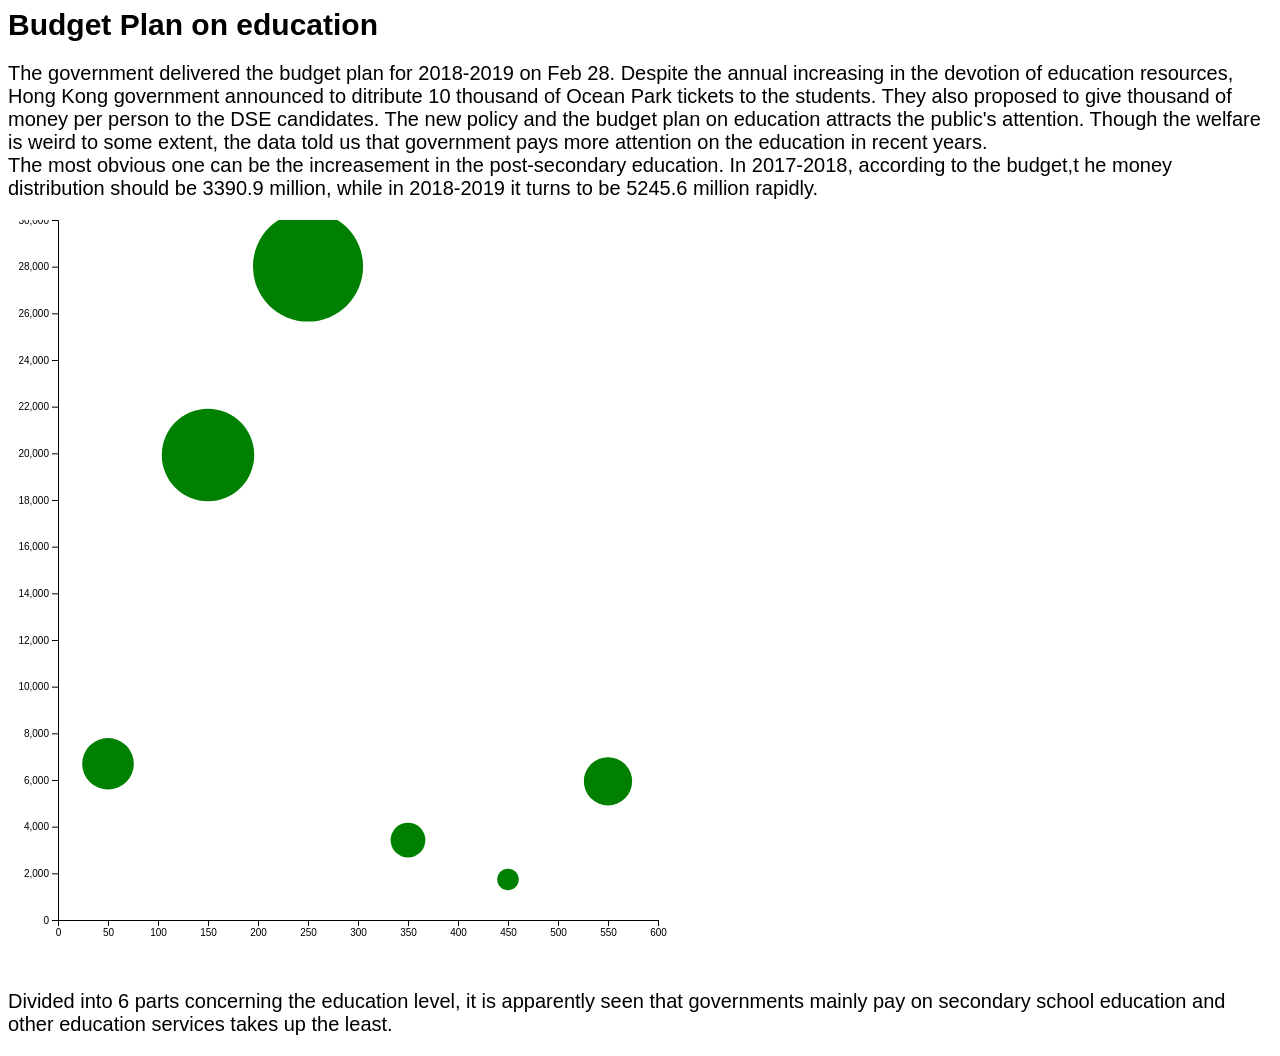
<file: homework7/index.html>
<script src="https://d3js.org/d3.v3.js"></script>
<!-- <script src="d3v4.js"></script> -->
<script src="https://d3js.org/d3-array.v1.min.js"></script>
<script src="https://d3js.org/d3-collection.v1.min.js"></script>
<script src="https://d3js.org/d3-color.v1.min.js"></script>
<script src="https://d3js.org/d3-format.v1.min.js"></script>
<script src="https://d3js.org/d3-interpolate.v1.min.js"></script>
<script src="https://d3js.org/d3-time.v1.min.js"></script>
<script src="https://d3js.org/d3-time-format.v2.min.js"></script>
<script src="https://d3js.org/d3-scale.v2.min.js"></script>

<!-- <script src="//cdnjs.cloudflare.com/ajax/libs/d3/3.5.6/d3.min.js"></script> -->

<!-- <script src="//labratrevenge.com/d3-tip/javascripts/d3.tip.v0.6.3.js"></script> -->

<html>

<head>
    <meta charset="utf-8">
    <style>
        body {
            font: 10px sans-serif;
        }
        
        .axis path,
        .axis line {
            fill: none;
            stroke: #000;
            shape-rendering: crispEdges;
        }
        
        .bar {
            fill: orange;
        }
        
        .bar:hover {
            fill: orangered;
        }
        
        .x.axis path {
            display: none;
        }
        
        .d3-tip {
            line-height: 1;
            font-weight: bold;
            padding: 12px;
            background: rgba(0, 0, 0, 0.8);
            color: #fff;
            border-radius: 2px;
        }
        /* Creates a small triangle extender for the tooltip */
        
        .d3-tip:after {
            box-sizing: border-box;
            display: inline;
            font-size: 10px;
            width: 100%;
            line-height: 1;
            color: rgba(0, 0, 0, 0.8);
            content: "\25BC";
            position: absolute;
            text-align: center;
        }
        /* Style northward tooltips differently */
        
        .d3-tip.n:after {
            margin: -1px 0 0 0;
            top: 100%;
            left: 0;
        }
    </style>
</head>


<body>
   <script src="https://d3js.org/d3.v3.js"></script>

    <script src="http://labratrevenge.com/d3-tip/javascripts/d3.tip.v0.6.3.js"></script>


    <h1 style="font-size:30px">
        Budget Plan on education
    </h1>
    <p style="font-size:20px">
        The government delivered the budget plan for 2018-2019 on Feb 28. Despite the annual increasing in the devotion of education resources, Hong Kong government announced to ditribute 10 thousand of Ocean Park tickets to the students. They also proposed to
        give thousand of money per person to the DSE candidates. The new policy and the budget plan on education attracts the public's attention. Though the welfare is weird to some extent, the data told us that government pays more attention on the education
        in recent years.<br/>The most obvious one can be the increasement in the post-secondary education. In 2017-2018, according to the budget,t he money distribution should be 3390.9 million, while in 2018-2019 it turns to be 5245.6 million rapidly.
    </p>
<!--     <img src="1.png" , width="60%" , height="auto">
    <img src="2.png" , width="60%" , height="auto"> -->
    
<!--     <p style="font-size:20px">
        It should look like this but it cannot work here:( Don't know why.
    </p> -->
    
        <div class="1">
        <svg>
           <text x=10 y=10></text>
        </svg>
<!--         <script src="//d3js.org/d3.v3.js">
        </script>
        <script src="//cdnjs.cloudflare.com/ajax/libs/d3/3.5.6/d3.min.js"></script>

        <script src="//labratrevenge.com/d3-tip/javascripts/d3.tip.v0.6.3.js"></script> -->

        <style>
            svg {
                width: 1000px;
                height: 750px;
            }
        </style>
    
    
    <script>
        var margin = {
                top: 40,
                right: 20,
                bottom: 30,
                left: 80
            },
            width = 960 - margin.left - margin.right,
            height = 550 - margin.top - margin.bottom;

        var formatPercent = d3.format(",d");

        var x = d3.scale.ordinal()
            .rangeRoundBands([0, width], .1);

        var y = d3.scale.linear()
            .range([height, 0]);

        var xAxis = d3.svg.axis()
            .scale(x)
            .orient("bottom");

        var yAxis = d3.svg.axis()
            .scale(y)
            .orient("left")
            .tickFormat(formatPercent);

        var tip = d3.tip()
            .attr('class', 'd3-tip')
            .offset([-10, 0])
            .html(function(d) {
                return "<strong>Value:</strong> <span style='color:red'>" + d.value + "</span>";
            })

        var svg = d3.select("body").append("svg")
            .attr("width", width + margin.left + margin.right)
            .attr("height", height + margin.top + margin.bottom)
            .append("g")
            .attr("transform", "translate(" + margin.left + "," + margin.top + ")");

        svg.call(tip);

        d3.csv("data.csv", type, function(error, data) {
            x.domain(data.map(function(d) {
                return d.name;
            }));
            y.domain([0, d3.max(data, function(d) {
                return d.value;
            })]);

            svg.append("g")
                .attr("class", "x axis")
                .attr("transform", "translate(0," + height + ")")
                .call(xAxis);

            svg.append("g")
                .attr("class", "y axis")
                .call(yAxis)
                .append("text")
                .attr("transform", "rotate(-90)")
                .attr("y", 6)
                .attr("dy", ".71em")
                .style("text-anchor", "end")
                .text("Value");

            svg.selectAll(".bar")
                .data(data)
                .enter().append("rect")
                .attr("class", "bar")
                .attr("x", function(d) {
                    return x(d.name);
                })
                .attr("width", x.rangeBand())
                .attr("y", function(d) {
                    return y(d.value);
                })
                .attr("height", function(d) {
                    return height - y(d.value);
                })
                .on('mouseover', tip.show)
                .on('mouseout', tip.hide)

        });

        function type(d) {
            d.value = +d.value;
            return d;
        }
    </script>
    </div>
    


    <div>
        <script src="d3v4.js"></script>
<!--         <script src="https://d3js.org/d3-array.v1.min.js"></script>
        <script src="https://d3js.org/d3-collection.v1.min.js"></script>
        <script src="https://d3js.org/d3-color.v1.min.js"></script>
        <script src="https://d3js.org/d3-format.v1.min.js"></script>
        <script src="https://d3js.org/d3-interpolate.v1.min.js"></script>
        <script src="https://d3js.org/d3-time.v1.min.js"></script>
        <script src="https://d3js.org/d3-time-format.v2.min.js"></script>
        <script src="https://d3js.org/d3-scale.v2.min.js"></script> -->
        
        
<!--         <svg>
    <text x=10 y=10></text>
      </svg> -->
        <p style="font-size:20px">
            
       Divided into 6 parts concerning the education level, it is apparently seen that governments mainly pay on secondary school education and other education services takes up the least.
        </p>
<!--         <img src="3.png" , width="60%" , height="auto"> -->
<!--         <img src="4.png" , width="60%" , height="auto"> -->
<!--         <img src="5.png" , width="60%" , height="auto">
         <p style="font-size:20px">
        Outcome like this
    </p> -->
        <style>
            svg {
                width: 1000px;
                height: 750px;
            }
        </style>

        <script>
            var x = d3v4.scaleLinear()
                .domain([0, 600])
                .range([0, 600]);
            // var x = d3.scale.ordinal()
            //     .domain(["pre-primary education", "primary education", "secondary education", "special education", "other education services", "post-secondary,vocational and professional educayion"])
            //     .rangePoints([0, width]);
            var y = d3v4.scaleLinear()
                .domain([0, 30000])
                .range([700, 0]);

            var xAxis = d3v4.axisBottom().scale(x);

            var yAxis = d3v4.axisLeft().scale(y);

            var svg = d3v4.select('svg');


            svg.append('g')
                .attr('transform', 'translate(50,700)')
                .call(xAxis);

            svg.append('g')
                .attr('transform', 'translate(50,0)')
                .call(yAxis);



            var dataset = [
                [2016, [{
                    "name": "pre-primary education",
                    "width": 100,
                    "value": 3484.3,
                }, {
                    "name": "primary education",
                    "width": 200,
                    "value": 16382.5,
                }, {
                    "name": "secondary education",
                    "width": 300,
                    "value": 25102.8,
                }, {
                    "name": "special education",
                    "width": 400,
                    "value": 2309.5,
                }, {
                    "name": "other education services",
                    "width": 500,
                    "value": 902.7,
                }, {
                    "name": "post-secondary,vocational and professional educayion",
                    "width": 600,
                    "value": 3006.5,
                }, ]],
                [2017, [{
                    "name": "pre-primary education",
                    "width": 100,
                    "value": 5282.2,
                }, {
                    "name": "primary education",
                    "width": 200,
                    "value": 17367.8,
                }, {
                    "name": "secondary education",
                    "width": 300,
                    "value": 24341.9,
                }, {
                    "name": "special education",
                    "width": 400,
                    "value": 2451.6,
                }, {
                    "name": "other education services",
                    "width": 500,
                    "value": 952.2,
                }, {
                    "name": "post-secondary,vocational and professional educayion",
                    "width": 600,
                    "value": 3390.9,
                }, ]],
                [2018, [{
                    "name": "pre-primary education",
                    "width": 100,
                    "value": 5995.7,
                }, {
                    "name": "primary education",
                    "width": 200,
                    "value": 19228.9,
                }, {
                    "name": "secondary education",
                    "width": 300,
                    "value": 27305.7,
                }, {
                    "name": "special education",
                    "width": 400,
                    "value": 2726.6,
                }, {
                    "name": "other education services",
                    "width": 500,
                    "value": 1038.6,
                }, {
                    "name": "post-secondary,vocational and professional educayion",
                    "width": 600,
                    "value": 5245.6,
                }, ]],
            ]


            var frameHeight = 700;

            svg
                .selectAll('circle')
                .data(dataset[0][1])
                .enter()
                .append('circle')
                .attr('cx', function(d) {
                    return x(d["width"]);
                })
                .attr('cy', function(d) {

                    return y((frameHeight + d["value"]));
                })
                .attr('r', function(d) {
                    return Math.sqrt(d["value"]) / 3;
                })
                .attr('fill', '#ff0000');



            var keySnapshot = 0;
            d3v4.interval(function() {
                keySnapshot = (keySnapshot + 1) % dataset.length;
                svg
                    .selectAll('circle')
                    .data(dataset[1][1])
                    .transition()
                    .duration(500)

                .attr('cx', function(d) {
                        return x(d["width"]);
                    })
                    .attr('cy', function(d) {

                        return y((frameHeight + d["value"]));
                    })
                    .attr('r', function(d) {
                        return Math.sqrt(d["value"]) / 3;
                    })
                    .attr("fill", "steelblue")
            }, 700)

            var keySnapshot = 0;
            d3v4.interval(function() {
                keySnapshot = (keySnapshot + 1) % dataset.length;
                svg
                    .selectAll('circle')
                    .data(dataset[keySnapshot][1])
                    .transition()
                    .duration(500)

                .attr('cx', function(d) {
                        return x(d["width"]);
                    })
                    .attr('cy', function(d) {

                        return y((frameHeight + d["value"]));
                    })
                    .attr('r', function(d) {
                        return Math.sqrt(d["value"]) / 3;
                    })
                    .attr("fill", "green")
            }, 700)
        </script>
    </div>
</body>

</html>
</file>
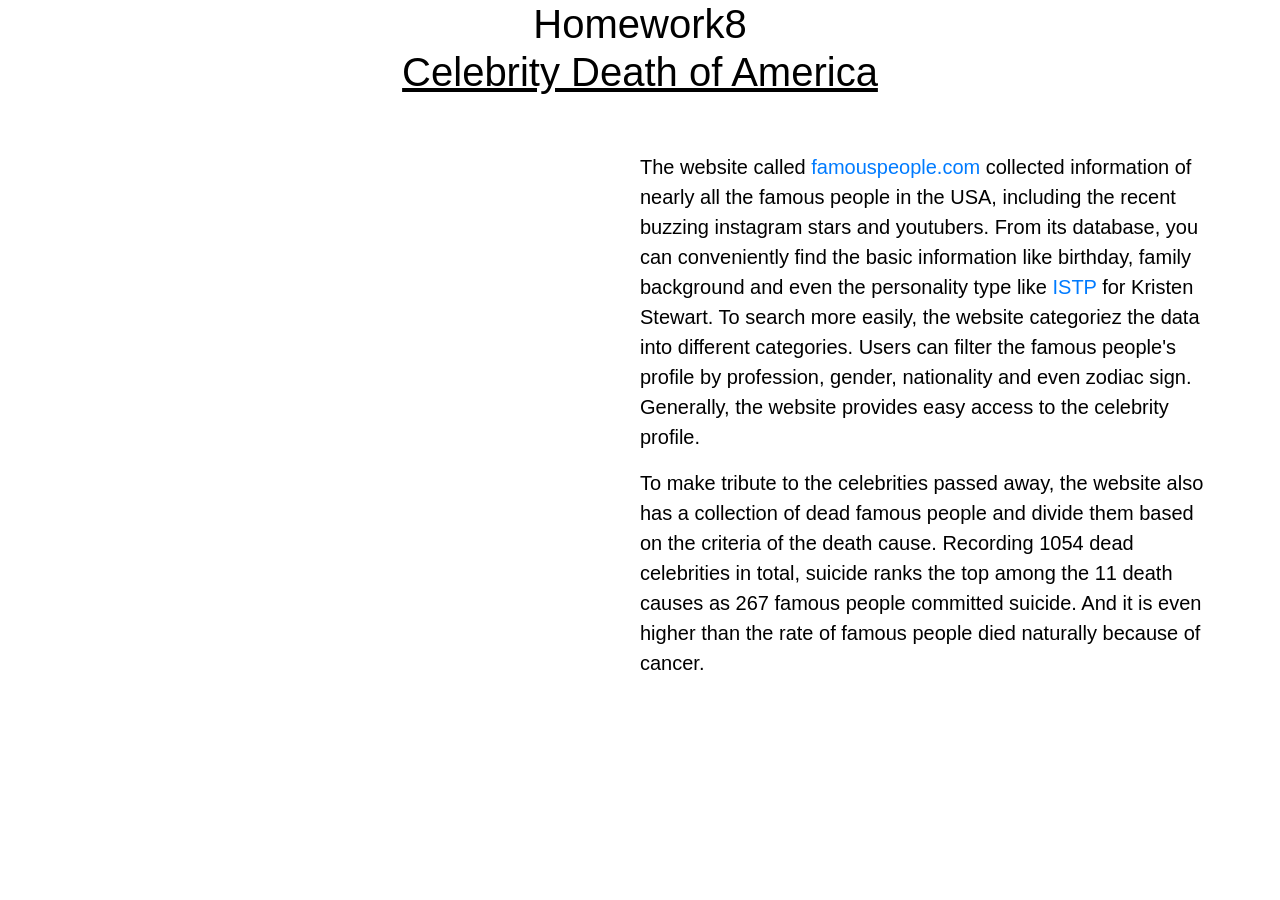
<file: homework8/index.html>
<html>

<head>
    <meta charset="utf-8">
    <script src="https://d3js.org/d3.v4.js"></script>
    <meta name="viewport" content="width=device-width, initial-scale=1, shrink-to-fit=no">

    <link rel="stylesheet" href="https://maxcdn.bootstrapcdn.com/bootstrap/4.0.0/css/bootstrap.min.css" integrity="sha384-Gn5384xqQ1aoWXA+058RXPxPg6fy4IWvTNh0E263XmFcJlSAwiGgFAW/dAiS6JXm" crossorigin="anonymous">

    <title>hm8</title>
    <style>
        html,
        body,
        {
            position: fixed;
            top: 0;
            bottom: 0;
            left: 0;
            right: 0;
        }
        
        body {
            background-color: rgba(0, 0, 0, 0);
            font-family: Optima, Segoe, Segoe UI, Candara, Calibri, Arial, sans-serif;
            color: black;
            display: inline;
            text-align: center;
            list-style-position: inside;
        }
        
        p {
            font-size: 20px
        }
        
        div.row {
            position: relative;
            margin-right: 50px;
            margin-left: 20px;
            
            max-height: 1000px;
            text-align: left;
        }
        
        .pie {
            margin: 20px;
        }
        
        .pie text {
            font-family: "Verdana";
            fill: #888;
        }
        
        .pie .name-text {
            font-size: 1.5em;
        }
        
        .pie .value-text {
            font-size: 4em;
        }
    </style>
</head>

<body>
    <h1>Homework8 <br/><u>Celebrity Death of America</u></h1><br/><br/>



    <div class="row">
        <div class="col-xs-6 col-md-6 col-sm-12">
           <div id="chart">
               <style>
                   svg {
                        width: 900px;
                        height: 750px;
                    }
               </style>
            <script>
                var data = [{
                        name: "AIDS",
                        value: 33,
                        percentage: '3.13%'
                    }, {
                        name: "Car Accident",
                        value: 73,
                        percentage: '6.93%'
                    }, {
                        name: "Enthanasia",
                        value: 6,
                        percentage: '0.57%'
                    }, {
                        name: "Suicide",
                        value: 267,
                        percentage: '25.36%'
                    }, {
                        name: "Assassination",
                        value: 103,
                        percentage: '9.78%'
                    }, {
                        name: "Drowning",
                        value: 20,
                        percentage: '1.90%'
                    }, {
                        name: "Execution",
                        value: 117,
                        percentage: '11.11%'
                    }, {
                        name: "Tuberculosis",
                        value: 88,
                        percentage: '8.36%'
                    }, {
                        name: "Cancer",
                        value: 194,
                        percentage: '18.42%'
                    }, {
                        name: "Drug Overdose",
                        value: 127,
                        percentage: '12.06%'
                    }, {
                        name: "Plane Crash",
                        value: 25,
                        percentage: '2.37%'
                    }, ];
                    var text = "";

                    var width = 470;
                    var height = 470;
                    var thickness = 100;
                    var duration = 750;

                    var radius = Math.min(width, height) / 2;
                    var color = d3.scaleOrdinal(d3.schemeCategory10);

                    var svg = d3.select("#chart")
                        .append('svg')
                        .attr('class', 'pie')
                        .attr('width', width)
                        .attr('height', height);

                    var g = svg.append('g')
                        .attr('transform', 'translate(' + (width / 2) + ',' + (height / 2) + ')');

                    var arc = d3.arc()
                        .innerRadius(radius - thickness)
                        .outerRadius(radius);

                    var pie = d3.pie()
                        .value(function(d) {
                            return d.value;
                        })
                        .sort(null);

                    var path = g.selectAll('path')
                        .data(pie(data))
                        .enter()
                        .append("g")
                        .on("mouseover", function(d) {
                            let g = d3.select(this)
                                .style("cursor", "pointer")
                                .style("fill", "black")
                                .append("g")
                                .attr("class", "text-group");

                            g.append("text")
                                .attr("class", "name-text")
                                .text(`${d.data.name}`)
                                .attr('text-anchor', 'middle')
                                .attr('dy', '-1.2em');

                            g.append("text")
                                .attr("class", "value-text")
                                .text(`${d.data.value}`)
                                .attr('text-anchor', 'middle')
                                .attr('dy', '.6em');

                            g.append("text")
                                .attr("class", "name-text")
                                .text(`${d.data.percentage}`)
                                .attr('text-anchor', 'middle')
                                .attr('dy', '3.6em');
                        })
                        .on("mouseout", function(d) {
                            d3.select(this)
                                .style("cursor", "none")
                                .style("fill", color(this._current))
                                .select(".text-group").remove();
                        })
                        .append('path')
                        .attr('d', arc)
                        .attr('fill', (d, i) => color(i))
                        .on("mouseover", function(d) {
                            d3.select(this)
                                .style("cursor", "pointer")
                                .style("fill", "black");
                        })
                        .on("mouseout", function(d) {
                            d3.select(this)
                                .style("cursor", "none")
                                .style("fill", color(this._current));
                        })
                        .each(function(d, i) {
                            this._current = i;
                        });


                    g.append('text')
                        .attr('text-anchor', 'middle')
                        .attr('dy', '.35em')
                        .text(text);
            </script>
            </div>
        </div>
        <div class="col-xs-6 col-md-6 col-sm-12">
            <p>The website called <a href="https://www.thefamouspeople.com">famouspeople.com</a> collected information of nearly all the famous people in the USA, including the recent buzzing instagram stars and youtubers. From its database,
                you can conveniently find the basic information like birthday, family background and even the personality type like <a href="https://www.16personalities.com/istp-personality">ISTP</a> for Kristen Stewart. To search more easily, the website
                categoriez the data into different categories. Users can filter the famous people's profile by profession, gender, nationality and even zodiac sign. Generally, the website provides easy access to the celebrity profile. </p>
            <p>To make tribute to the celebrities passed away, the website also has a collection of dead famous people and divide them based on the criteria of the death cause. Recording 1054 dead celebrities in total, suicide ranks the top among the 11
                death causes as 267 famous people committed suicide. And it is even higher than the rate of famous people died naturally because of cancer.</p>
        </div>
    </div>
</body>

</html>
</file>
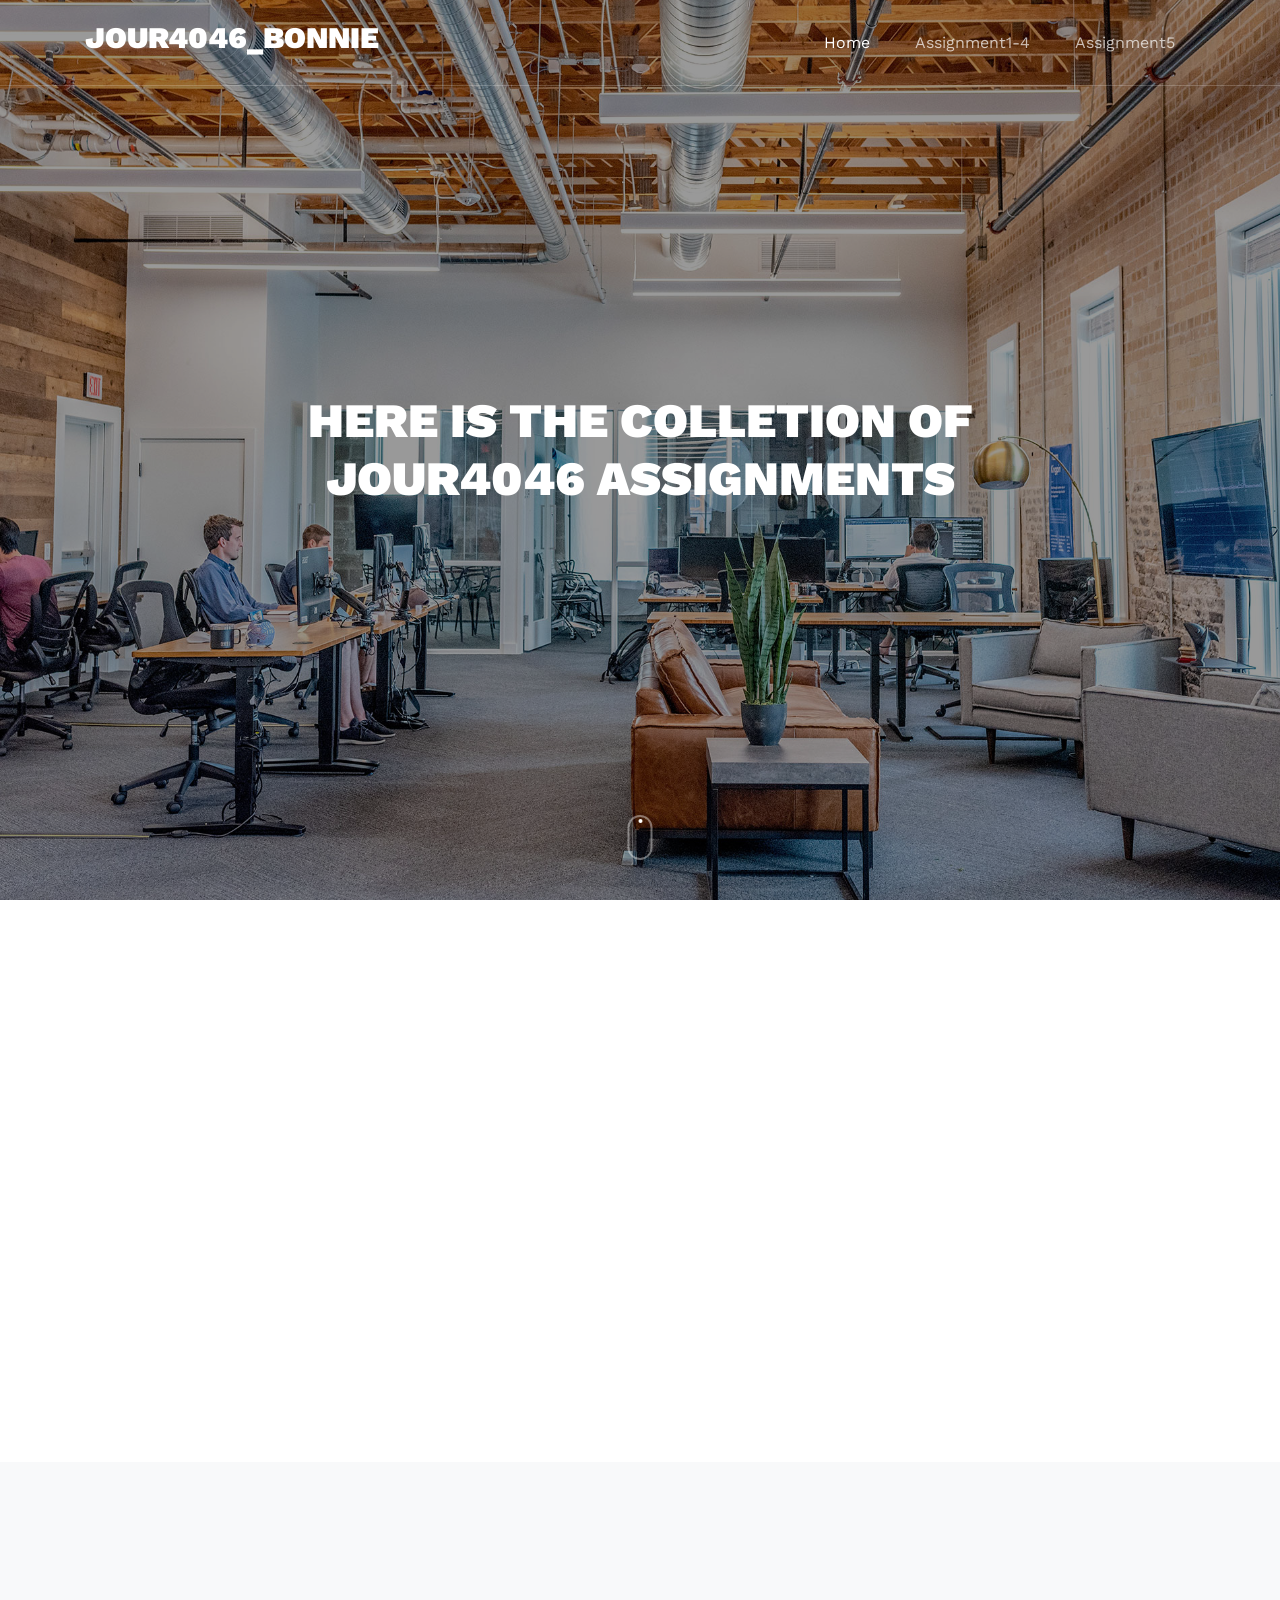
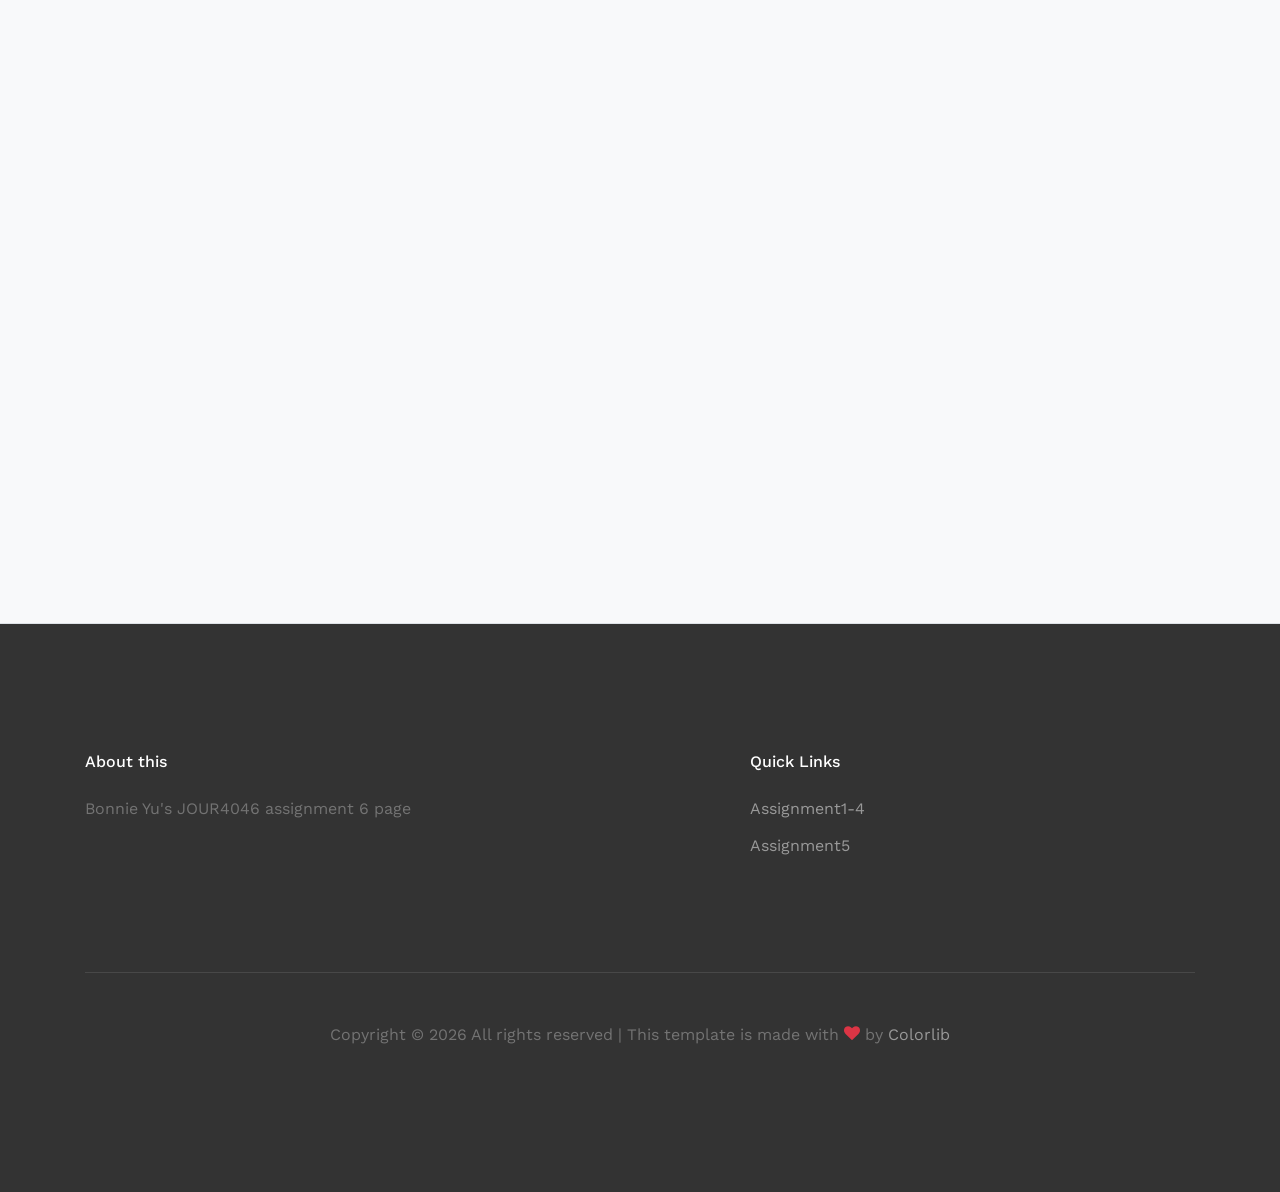
<file: jour4046/index.html>
<!doctype html>
<html lang="en">

<head>
    <title>JOUR4046 assignment collection</title>
    <meta charset="utf-8">
    <meta name="viewport" content="width=device-width, initial-scale=1, shrink-to-fit=no">


    <link href="https://fonts.googleapis.com/css?family=Work+Sans:400,700,900&display=swap" rel="stylesheet">

    <link rel="stylesheet" href="css/bootstrap.min.css">
    <link rel="stylesheet" href="css/jquery-ui.css">
    <link rel="stylesheet" href="css/owl.carousel.min.css">
    <link rel="stylesheet" href="css/owl.theme.default.min.css">
    <link rel="stylesheet" href="css/owl.theme.default.min.css">

    <link rel="stylesheet" href="css/jquery.fancybox.min.css">

    <link rel="stylesheet" href="css/bootstrap-datepicker.css">

    <link rel="stylesheet" href="fonts/flaticon/font/flaticon.css">
    <link rel="stylesheet" href="fonts/icomoon/style.css">

    <link rel="stylesheet" href="css/aos.css">

    <link rel="stylesheet" href="css/style.css">

</head>

<body data-spy="scroll" data-target=".site-navbar-target" data-offset="300">





    <div class="site-wrap">

        <div class="site-mobile-menu site-navbar-target">
            <div class="site-mobile-menu-header">
                <div class="site-mobile-menu-close mt-3">
                    <span class="icon-close2 js-menu-toggle"></span>
                </div>
            </div>
            <div class="site-mobile-menu-body"></div>
        </div>


        <header class="site-navbar py-4 js-sticky-header site-navbar-target" role="banner">

            <div class="container">
                <div class="row align-items-center">

                    <div class="col-6 col-xl-2">
                        <h1 class="mb-0 site-logo"><a href="index.html" class="mb-0">JOUR4046_Bonnie</a></h1>
                    </div>

                    <div class="col-12 col-md-10 d-none d-xl-block">
                        <nav class="site-navigation position-relative text-right" role="navigation">

                            <ul class="site-menu main-menu js-clone-nav mr-auto d-none d-lg-block">
                                <li><a href="#home-section" class="nav-link">Home</a></li>
                                <!-- <li class="has-children">
                                    <a href="#about-section" class="nav-link">About Us</a>
                                    <ul class="dropdown">
                                        <li><a href="#team-section" class="nav-link">Team</a></li>
                                        <li><a href="#pricing-section" class="nav-link">Pricing</a></li>
                                        <li><a href="#faq-section" class="nav-link">FAQ</a></li>
                                        <li class="has-children">
                                            <a href="#">More Links</a>
                                            <ul class="dropdown">
                                                <li><a href="#">Menu One</a></li>
                                                <li><a href="#">Menu Two</a></li>
                                                <li><a href="#">Menu Three</a></li>
                                            </ul>
                                        </li>
                                    </ul>
                                </li>

                                <li><a href="#portfolio-section" class="nav-link">Portfolio</a></li> -->

                                <li><a href="#blog-section" class="nav-link">Assignment1-4</a></li>
                                <li><a href="#services-section" class="nav-link">Assignment5</a></li>
                            </ul>
                        </nav>
                    </div>


                    <div class="col-6 d-inline-block d-xl-none ml-md-0 py-3" style="position: relative; top: 3px;"><a href="#" class="site-menu-toggle js-menu-toggle float-right"><span class="icon-menu h3"></span></a></div>

                </div>
            </div>

        </header>



        <div class="site-blocks-cover overlay" style="background-image: url(images/hero_1.jpg);" data-aos="fade" id="home-section">

            <div class="container">
                <div class="row align-items-center justify-content-center">


                    <div class="col-md-8 mt-lg-5 text-center">
                        <h1 class="text-uppercase mb-5" data-aos="fade-up">Here is the colletion of JOUR4046 assignments</h1>
                    </div>

                </div>
            </div>

            <a href="#about-section" class="mouse smoothscroll">
                <span class="mouse-icon">
          <span class="mouse-wheel"></span>
                </span>
            </a>
        </div>





        <section class="site-section" id="blog-section">
            <div class="container">
                <div class="row mb-5">
                    <div class="col-12 text-center" data-aos="fade">
                        <h2 class="section-title mb-3">Assignment 1 - 4</h2>
                    </div>
                </div>

                <div class="row">
                    <div class="col-md-6 col-lg-3 mb-3 mb-lg-3" data-aos="fade-up" data-aos-delay="">
                        <div class="h-entry">
                            <a href="http://bonnieyu.pythonanywhere.com/">
                                <img src="file/assign1.png" alt="Image" class="img-fluid" style="height: 100%;width:100%">
                            </a>
                            <h2 class="font-size-regular"><a href="http://bonnieyu.pythonanywhere.com/">Assignment 1</a></h2>
                            <!-- <div class="meta mb-4">Ham Brook <span class="mx-2">&bullet;</span> Jan 18, 2019<span class="mx-2">&bullet;</span> <a href="#">News</a></div> -->
                            <!-- <p>Lorem ipsum dolor sit amet consectetur adipisicing elit. Natus eligendi nobis ea maiores sapiente veritatis reprehenderit suscipit quaerat rerum voluptatibus a eius.</p> -->
                            <!-- <p><a href="#">Continue Reading...</a></p> -->
                        </div>
                    </div>
                    <div class="col-md-6 col-lg-3 mb-3 mb-lg-3" data-aos="fade-up" data-aos-delay="100">
                        <div class="h-entry">
                            <a href="http://bonnieyu.pythonanywhere.com/assignment2">
                                <img src="file/assign2.png" alt="Image" class="img-fluid" style="height: 100%;width:100%">
                            </a>
                            <h2 class="font-size-regular"><a href="http://bonnieyu.pythonanywhere.com/assignment2">Assignment 2</a></h2>
                        </div>
                    </div>
                    <div class="col-md-6 col-lg-3 mb-3 mb-lg-3" data-aos="fade-up" data-aos-delay="200">
                        <div class="h-entry">
                            <a href="file/tripadvisor_hk.csv">
                                <img src="file/assign3.png" alt="Image" class="img-fluid">
                            </a>
                            <h2 class="font-size-regular"><a href="file/tripadvisor_hk.csv">Assignment 3</a></h2>
                            <div class='meta mb-4'>ParseHub data scraping<br/> source: <a href='https://www.tripadvisor.com.hk/Restaurants-g294217-Hong_Kong.html'>https://bit.ly/2YzLqmA</a></div>
                        </div>
                    </div>
                    <div class="col-md-6 col-lg-3 mb-3 mb-lg-3" data-aos="fade-up" data-aos-delay="300">
                        <div class="h-entry">
                            <a href="file/Sacramentorealestatetransactions-csv.openrefine.tar">
                                <img src="file/assign4.png" alt="Image" class="img-fluid">
                            </a>
                            <h2 class="font-size-regular"><a href="file/Sacramentorealestatetransactions-csv.openrefine.tar">Assignment 4</a></h2>
                            <div class='meta mb-4'>Openrefine data preprocessing<br/> source file: <a href='file/Sacramentorealestatetransactions.csv'>Download</a></div>
                        </div>
                    </div>

                </div>

            </div>
    </div>
    </section>


    <section class="site-section border-bottom bg-light" id="services-section">
        <div class="container">
            <div class="row mb-5">
                <div class="col-12 text-center" data-aos="fade">
                    <h2 class="section-title mb-3">Assignment 5</h2>
                </div>
            </div>
            <div class="row align-items-stretch">
                <div class="col-lg-6 mb-6">
                    <iframe title="Who are the richest people in the world?" aria-label="Bar Chart" id="datawrapper-chart-rlVAK" src="//datawrapper.dwcdn.net/rlVAK/1/" scrolling="no" frameborder="0" style="width: 0; min-width: 100% !important; border: none;" height="331"></iframe>
                    <script type="text/javascript">
                        ! function() {
                            "use strict";
                            window.addEventListener("message", function(a) {
                                if (void 0 !== a.data["datawrapper-height"])
                                    for (var e in a.data["datawrapper-height"]) {
                                        var t = document.getElementById("datawrapper-chart-" + e) || document.querySelector("iframe[src*='" + e + "']");
                                        t && (t.style.height = a.data["datawrapper-height"][e] + "px")
                                    }
                            })
                        }();
                    </script>
                </div>
                <div class="col-lg-6 mb-6">
                    <iframe title="Some sports centers in Hong Kong" aria-label="Locator maps" id="datawrapper-chart-YQPsV" src="//datawrapper.dwcdn.net/YQPsV/1/" scrolling="no" frameborder="0" style="width: 0; min-width: 100% !important; border: none;" height="481"></iframe>
                    <script type="text/javascript">
                        ! function() {
                            "use strict";
                            window.addEventListener("message", function(a) {
                                if (void 0 !== a.data["datawrapper-height"])
                                    for (var e in a.data["datawrapper-height"]) {
                                        var t = document.getElementById("datawrapper-chart-" + e) || document.querySelector("iframe[src*='" + e + "']");
                                        t && (t.style.height = a.data["datawrapper-height"][e] + "px")
                                    }
                            })
                        }();
                    </script>
                </div>
            </div>
        </div>
    </section>


    <footer class="site-footer">
        <div class="container">
            <div class="row">
                <div class="col-md-12">
                    <div class="row">
                        <div class="col-md-7">
                            <h2 class="footer-heading mb-4">About this</h2>
                            <p>Bonnie Yu's JOUR4046 assignment 6 page</p>
                        </div>
                        <div class="col-md-5 ml-auto">
                            <h2 class="footer-heading mb-4">Quick Links</h2>
                            <ul class="list-unstyled">
                                <li><a href="#blog-section" class="smoothscroll">Assignment1-4</a></li>
                                <li><a href="#services-section" class="smoothscroll">Assignment5</a></li>
                            </ul>
                        </div>

                    </div>
                </div>
            </div>
            <div class="row pt-5 mt-5 text-center">
                <div class="col-md-12">
                    <div class="border-top pt-5">
                        <p>
                            <!-- Link back to Colorlib can't be removed. Template is licensed under CC BY 3.0. -->
                            Copyright &copy;
                            <script>
                                document.write(new Date().getFullYear());
                            </script> All rights reserved | This template is made with <i class="icon-heart text-danger" aria-hidden="true"></i> by <a href="https://colorlib.com" target="_blank">Colorlib</a>
                            <!-- Link back to Colorlib can't be removed. Template is licensed under CC BY 3.0. -->
                        </p>

                    </div>
                </div>

            </div>
        </div>
    </footer>

    </div>
    <!-- .site-wrap -->

    <script src="js/jquery-3.3.1.min.js"></script>
    <script src="js/jquery-ui.js"></script>
    <script src="js/popper.min.js"></script>
    <script src="js/bootstrap.min.js"></script>
    <script src="js/owl.carousel.min.js"></script>
    <script src="js/jquery.countdown.min.js"></script>
    <script src="js/jquery.easing.1.3.js"></script>
    <script src="js/aos.js"></script>
    <script src="js/jquery.fancybox.min.js"></script>
    <script src="js/jquery.sticky.js"></script>
    <script src="js/isotope.pkgd.min.js"></script>


    <script src="js/main.js"></script>



</body>

</html>
</file>
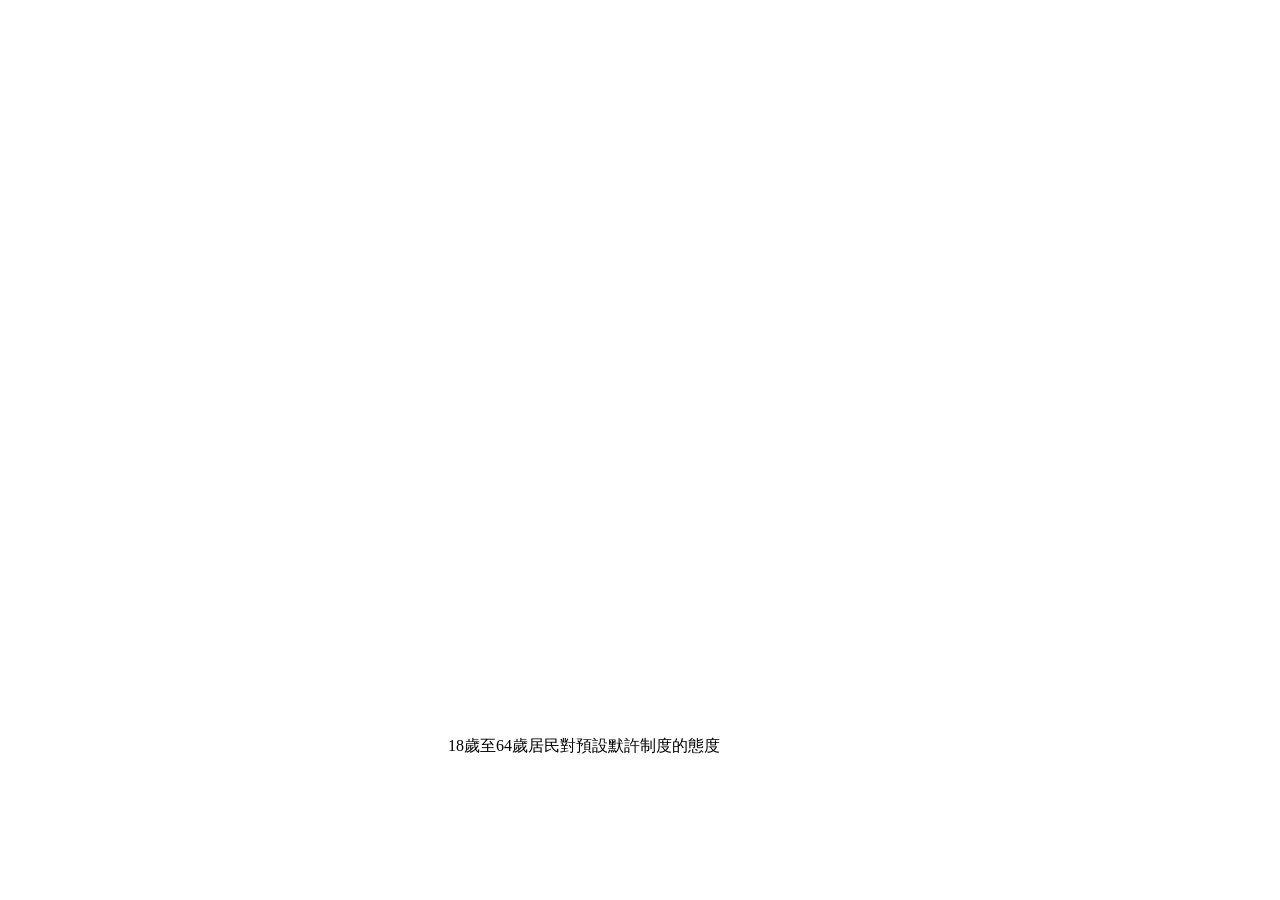
<file: bar.html>
<!DOCTYPE html>
<html style="height: 100%">

<head>
    <meta charset="utf-8">
</head>

<body style="height: 80%; margin: 0">
    <div id="container" style="height: 100%"></div>

    <script type="text/javascript" src="http://echarts.baidu.com/gallery/vendors/echarts/echarts.min.js"></script>
    <script type="text/javascript" src="http://echarts.baidu.com/gallery/vendors/echarts-gl/echarts-gl.min.js"></script>
    <script type="text/javascript" src="http://echarts.baidu.com/gallery/vendors/echarts-stat/ecStat.min.js"></script>
    <script type="text/javascript" src="http://echarts.baidu.com/gallery/vendors/echarts/extension/dataTool.min.js"></script>
    <script type="text/javascript" src="http://echarts.baidu.com/gallery/vendors/echarts/map/js/china.js"></script>
    <script type="text/javascript" src="http://echarts.baidu.com/gallery/vendors/echarts/map/js/world.js"></script>
    <script type="text/javascript" src="http://api.map.baidu.com/api?v=2.0&ak=ZUONbpqGBsYGXNIYHicvbAbM"></script>
    <script type="text/javascript" src="http://echarts.baidu.com/gallery/vendors/echarts/extension/bmap.min.js"></script>
    <script type="text/javascript" src="http://echarts.baidu.com/gallery/vendors/simplex.js"></script>

    <script type="text/javascript">
        var dom = document.getElementById("container");
        var myChart = echarts.init(dom);
        var app = {};
        option = null;
        app.title = '堆叠条形图';
        option = {
            tooltip: {
                trigger: 'axis',
                axisPointer: { // 坐标轴指示器，坐标轴触发有效
                    type: 'shadow' // 默认为直线，可选为：'line' | 'shadow'
                }
            },
            legend: {
                data: ['支持', '中立', '反對', '無意見']
            },
            grid: {
                left: '3%',
                right: '4%',
                bottom: '3%',
                top: "15%",
                containLabel: true
            },
            xAxis: {
                type: 'value'
            },
            yAxis: {
                type: 'category',
                data: ['18-24歲', '25-34歲', '35-44歲', '45-54歲', '55-64歲']
            },
            series: [{
                    name: '支持',
                    type: 'bar',
                    stack: '总量',
                    label: {
                        normal: {
                            show: true,
                            position: 'insideRight'
                        }
                    },
                    // data: [163.5, 280.6, 314.1, 345.5, 309.9]
                    data: [34.0, 35.0, 35.0, 33.9, 31.6]
                }, {
                    name: '中立',
                    type: 'bar',
                    stack: '总量',
                    label: {
                        normal: {
                            show: true,
                            position: 'insideRight'
                        }
                    },
                    data: [24.1, 23.8, 22.8, 21.5, 22.5]
                }, {
                    name: '反對',
                    type: 'bar',
                    stack: '总量',
                    label: {
                        normal: {
                            show: true,
                            position: 'insideRight'
                        }
                    },
                    data: [33.5, 34.3, 35.7, 36.7, 37.8]
                }, {
                    name: '無意見',
                    type: 'bar',
                    stack: '总量',
                    label: {
                        normal: {
                            show: true,
                            position: 'insideRight'
                        }
                    },
                    data: [8.4, 6.9, 6.5, 8.0, 8.2]
                }
                // , {
                //     name: '搜索引擎',
                //     type: 'bar',
                //     stack: '总量',
                //     label: {
                //         normal: {
                //             show: true,
                //             position: 'insideRight'
                //         }
                //     },
                //     data: [820, 832, 901, 934, 1290, 1330, 1320]
                // }
            ]
        };;
        if (option && typeof option === "object") {
            myChart.setOption(option, true);
        }
    </script>
    <p style="padding-left:35%">
        18歲至64歲居民對預設默許制度的態度
    </p>
</body>

</html>
</file>
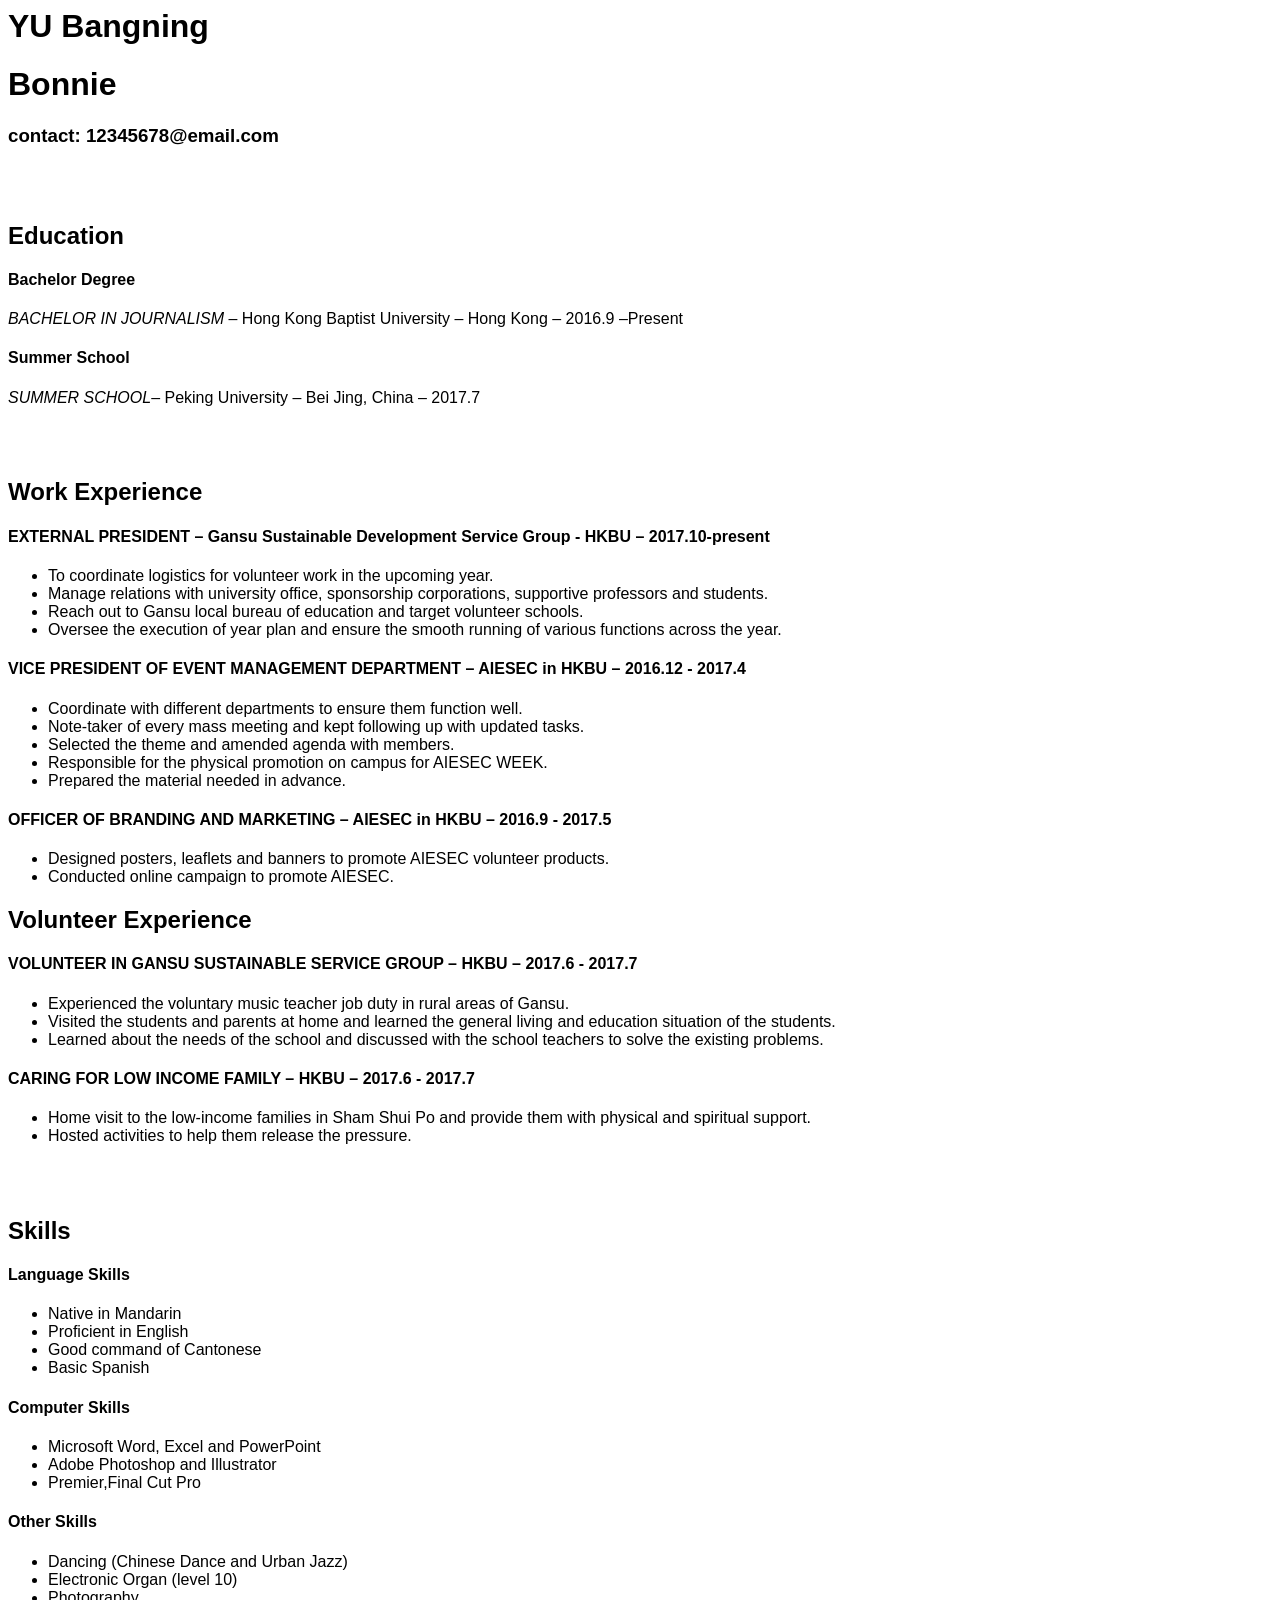
<file: cv.html>
<body>
    <h1> YU Bangning </h1>
    <h1> Bonnie </h1>
    <h3> contact: 12345678@email.com </h3>
    <br></br>
    <h2> Education </h2>

    <h4> Bachelor Degree </h4>
    <p> <i>BACHELOR IN JOURNALISM</i> – Hong Kong Baptist University – Hong Kong – 2016.9 –Present </p>

    <h4> Summer School </h4>
    <p> <i>SUMMER SCHOOL</i>– Peking University – Bei Jing, China – 2017.7 </p>
    <br></br>

    <h2> Work Experience </h2>

    <h4> EXTERNAL PRESIDENT – Gansu Sustainable Development Service Group - HKBU – 2017.10-present </h4>
    <ul>
        <li>To coordinate logistics for volunteer work in the upcoming year. </li>
        <li>Manage relations with university office, sponsorship corporations, supportive professors and students. </li>
        <li> Reach out to Gansu local bureau of education and target volunteer schools. </li>
        <li>Oversee the execution of year plan and ensure the smooth running of various functions across the year.</li>
    </ul>


    <h4> VICE PRESIDENT OF EVENT MANAGEMENT DEPARTMENT – AIESEC in HKBU – 2016.12 - 2017.4 </h4>
    <ul>
        <li>Coordinate with different departments to ensure them function well.</li>
        <li>Note-taker of every mass meeting and kept following up with updated tasks.</li>
        <li>Selected the theme and amended agenda with members.</li>
        <li>Responsible for the physical promotion on campus for AIESEC WEEK.</li>
        <li>Prepared the material needed in advance.</li>
    </ul>

    <h4> OFFICER OF BRANDING AND MARKETING – AIESEC in HKBU – 2016.9 - 2017.5 </h4>
    <ul>
        <li>Designed posters, leaflets and banners to promote AIESEC volunteer products.</li>
        <li>Conducted online campaign to promote AIESEC.</li>
    </ul>


    <h2> Volunteer Experience </h2>

    <h4> VOLUNTEER IN GANSU SUSTAINABLE SERVICE GROUP – HKBU – 2017.6 - 2017.7 </h4>
    <ul>
        <li>Experienced the voluntary music teacher job duty in rural areas of Gansu.</li>
        <li>Visited the students and parents at home and learned the general living and education situation of the students.</li>
        <li>Learned about the needs of the school and discussed with the school teachers to solve the existing problems.</li>
    </ul>

    <h4> CARING FOR LOW INCOME FAMILY – HKBU – 2017.6 - 2017.7 </h4>
    <ul>
        <li>Home visit to the low-income families in Sham Shui Po and provide them with physical and spiritual support.</li>
        <li>Hosted activities to help them release the pressure.</li>
    </ul>
    <br></br>

    <h2> Skills </h2>

    <h4> Language Skills </h4>
    <ul>
        <li>Native in Mandarin</li>
        <li>Proficient in English</li>
        <li>Good command of Cantonese</li>
        <li>Basic Spanish</li>
    </ul>


    <h4> Computer Skills </h4>
    <ul>
        <li>Microsoft Word, Excel and PowerPoint</li>
        <li>Adobe Photoshop and Illustrator</li>
        <li>Premier,Final Cut Pro</li>
    </ul>


    <h4> Other Skills </h4>
    <ul>
        <li>Dancing (Chinese Dance and Urban Jazz)</li>
        <li>Electronic Organ (level 10)</li>
        <li>Photography</li>
    </ul>

</body>

<style>
    body {
        font-family: Optima, Segoe, Segoe UI, Candara, Calibri, Arial, sans-serif;
    }
</style>
</file>
<file: jour4046/fonts/flaticon/font/flaticon.css>
/*
  	Flaticon icon font: Flaticon
  	Creation date: 03/04/2019 06:02
  	*/

@font-face {
  font-family: "Flaticon";
  src: url("./Flaticon.eot");
  src: url("./Flaticon.eot?#iefix") format("embedded-opentype"),
       url("./Flaticon.woff2") format("woff2"),
       url("./Flaticon.woff") format("woff"),
       url("./Flaticon.ttf") format("truetype"),
       url("./Flaticon.svg#Flaticon") format("svg");
  font-weight: normal;
  font-style: normal;
}

@media screen and (-webkit-min-device-pixel-ratio:0) {
  @font-face {
    font-family: "Flaticon";
    src: url("./Flaticon.svg#Flaticon") format("svg");
  }
}

[class^="flaticon-"]:before, [class*=" flaticon-"]:before,
[class^="flaticon-"]:after, [class*=" flaticon-"]:after {   
  font-family: Flaticon;
        font-style: normal;
  font-weight: normal;
  font-variant: normal;
  text-transform: none;
  line-height: 1;

  /* Better Font Rendering =========== */
  -webkit-font-smoothing: antialiased;
  -moz-osx-font-smoothing: grayscale;
}

.flaticon-startup:before { content: "\f100"; }
.flaticon-graphic-design:before { content: "\f101"; }
.flaticon-settings:before { content: "\f102"; }
.flaticon-idea:before { content: "\f103"; }
.flaticon-smartphone:before { content: "\f104"; }
.flaticon-head:before { content: "\f105"; }
</file>
<file: jour4046/fonts/icomoon/style.css>
@font-face {
  font-family: 'icomoon';
  src:  url('fonts/icomoon.eot?10si43');
  src:  url('fonts/icomoon.eot?10si43#iefix') format('embedded-opentype'),
    url('fonts/icomoon.ttf?10si43') format('truetype'),
    url('fonts/icomoon.woff?10si43') format('woff'),
    url('fonts/icomoon.svg?10si43#icomoon') format('svg');
  font-weight: normal;
  font-style: normal;
}

[class^="icon-"], [class*=" icon-"] {
  /* use !important to prevent issues with browser extensions that change fonts */
  font-family: 'icomoon' !important;
  speak: none;
  font-style: normal;
  font-weight: normal;
  font-variant: normal;
  text-transform: none;
  line-height: 1;

  /* Better Font Rendering =========== */
  -webkit-font-smoothing: antialiased;
  -moz-osx-font-smoothing: grayscale;
}

.icon-asterisk:before {
  content: "\f069";
}
.icon-plus:before {
  content: "\f067";
}
.icon-question:before {
  content: "\f128";
}
.icon-minus:before {
  content: "\f068";
}
.icon-glass:before {
  content: "\f000";
}
.icon-music:before {
  content: "\f001";
}
.icon-search:before {
  content: "\f002";
}
.icon-envelope-o:before {
  content: "\f003";
}
.icon-heart:before {
  content: "\f004";
}
.icon-star:before {
  content: "\f005";
}
.icon-star-o:before {
  content: "\f006";
}
.icon-user:before {
  content: "\f007";
}
.icon-film:before {
  content: "\f008";
}
.icon-th-large:before {
  content: "\f009";
}
.icon-th:before {
  content: "\f00a";
}
.icon-th-list:before {
  content: "\f00b";
}
.icon-check:before {
  content: "\f00c";
}
.icon-close:before {
  content: "\f00d";
}
.icon-remove:before {
  content: "\f00d";
}
.icon-times:before {
  content: "\f00d";
}
.icon-search-plus:before {
  content: "\f00e";
}
.icon-search-minus:before {
  content: "\f010";
}
.icon-power-off:before {
  content: "\f011";
}
.icon-signal:before {
  content: "\f012";
}
.icon-cog:before {
  content: "\f013";
}
.icon-gear:before {
  content: "\f013";
}
.icon-trash-o:before {
  content: "\f014";
}
.icon-home:before {
  content: "\f015";
}
.icon-file-o:before {
  content: "\f016";
}
.icon-clock-o:before {
  content: "\f017";
}
.icon-road:before {
  content: "\f018";
}
.icon-download:before {
  content: "\f019";
}
.icon-arrow-circle-o-down:before {
  content: "\f01a";
}
.icon-arrow-circle-o-up:before {
  content: "\f01b";
}
.icon-inbox:before {
  content: "\f01c";
}
.icon-play-circle-o:before {
  content: "\f01d";
}
.icon-repeat:before {
  content: "\f01e";
}
.icon-rotate-right:before {
  content: "\f01e";
}
.icon-refresh:before {
  content: "\f021";
}
.icon-list-alt:before {
  content: "\f022";
}
.icon-lock:before {
  content: "\f023";
}
.icon-flag:before {
  content: "\f024";
}
.icon-headphones:before {
  content: "\f025";
}
.icon-volume-off:before {
  content: "\f026";
}
.icon-volume-down:before {
  content: "\f027";
}
.icon-volume-up:before {
  content: "\f028";
}
.icon-qrcode:before {
  content: "\f029";
}
.icon-barcode:before {
  content: "\f02a";
}
.icon-tag:before {
  content: "\f02b";
}
.icon-tags:before {
  content: "\f02c";
}
.icon-book:before {
  content: "\f02d";
}
.icon-bookmark:before {
  content: "\f02e";
}
.icon-print:before {
  content: "\f02f";
}
.icon-camera:before {
  content: "\f030";
}
.icon-font:before {
  content: "\f031";
}
.icon-bold:before {
  content: "\f032";
}
.icon-italic:before {
  content: "\f033";
}
.icon-text-height:before {
  content: "\f034";
}
.icon-text-width:before {
  content: "\f035";
}
.icon-align-left:before {
  content: "\f036";
}
.icon-align-center:before {
  content: "\f037";
}
.icon-align-right:before {
  content: "\f038";
}
.icon-align-justify:before {
  content: "\f039";
}
.icon-list:before {
  content: "\f03a";
}
.icon-dedent:before {
  content: "\f03b";
}
.icon-outdent:before {
  content: "\f03b";
}
.icon-indent:before {
  content: "\f03c";
}
.icon-video-camera:before {
  content: "\f03d";
}
.icon-image:before {
  content: "\f03e";
}
.icon-photo:before {
  content: "\f03e";
}
.icon-picture-o:before {
  content: "\f03e";
}
.icon-pencil:before {
  content: "\f040";
}
.icon-map-marker:before {
  content: "\f041";
}
.icon-adjust:before {
  content: "\f042";
}
.icon-tint:before {
  content: "\f043";
}
.icon-edit:before {
  content: "\f044";
}
.icon-pencil-square-o:before {
  content: "\f044";
}
.icon-share-square-o:before {
  content: "\f045";
}
.icon-check-square-o:before {
  content: "\f046";
}
.icon-arrows:before {
  content: "\f047";
}
.icon-step-backward:before {
  content: "\f048";
}
.icon-fast-backward:before {
  content: "\f049";
}
.icon-backward:before {
  content: "\f04a";
}
.icon-play:before {
  content: "\f04b";
}
.icon-pause:before {
  content: "\f04c";
}
.icon-stop:before {
  content: "\f04d";
}
.icon-forward:before {
  content: "\f04e";
}
.icon-fast-forward:before {
  content: "\f050";
}
.icon-step-forward:before {
  content: "\f051";
}
.icon-eject:before {
  content: "\f052";
}
.icon-chevron-left:before {
  content: "\f053";
}
.icon-chevron-right:before {
  content: "\f054";
}
.icon-plus-circle:before {
  content: "\f055";
}
.icon-minus-circle:before {
  content: "\f056";
}
.icon-times-circle:before {
  content: "\f057";
}
.icon-check-circle:before {
  content: "\f058";
}
.icon-question-circle:before {
  content: "\f059";
}
.icon-info-circle:before {
  content: "\f05a";
}
.icon-crosshairs:before {
  content: "\f05b";
}
.icon-times-circle-o:before {
  content: "\f05c";
}
.icon-check-circle-o:before {
  content: "\f05d";
}
.icon-ban:before {
  content: "\f05e";
}
.icon-arrow-left:before {
  content: "\f060";
}
.icon-arrow-right:before {
  content: "\f061";
}
.icon-arrow-up:before {
  content: "\f062";
}
.icon-arrow-down:before {
  content: "\f063";
}
.icon-mail-forward:before {
  content: "\f064";
}
.icon-share:before {
  content: "\f064";
}
.icon-expand:before {
  content: "\f065";
}
.icon-compress:before {
  content: "\f066";
}
.icon-exclamation-circle:before {
  content: "\f06a";
}
.icon-gift:before {
  content: "\f06b";
}
.icon-leaf:before {
  content: "\f06c";
}
.icon-fire:before {
  content: "\f06d";
}
.icon-eye:before {
  content: "\f06e";
}
.icon-eye-slash:before {
  content: "\f070";
}
.icon-exclamation-triangle:before {
  content: "\f071";
}
.icon-warning:before {
  content: "\f071";
}
.icon-plane:before {
  content: "\f072";
}
.icon-calendar:before {
  content: "\f073";
}
.icon-random:before {
  content: "\f074";
}
.icon-comment:before {
  content: "\f075";
}
.icon-magnet:before {
  content: "\f076";
}
.icon-chevron-up:before {
  content: "\f077";
}
.icon-chevron-down:before {
  content: "\f078";
}
.icon-retweet:before {
  content: "\f079";
}
.icon-shopping-cart:before {
  content: "\f07a";
}
.icon-folder:before {
  content: "\f07b";
}
.icon-folder-open:before {
  content: "\f07c";
}
.icon-arrows-v:before {
  content: "\f07d";
}
.icon-arrows-h:before {
  content: "\f07e";
}
.icon-bar-chart:before {
  content: "\f080";
}
.icon-bar-chart-o:before {
  content: "\f080";
}
.icon-twitter-square:before {
  content: "\f081";
}
.icon-facebook-square:before {
  content: "\f082";
}
.icon-camera-retro:before {
  content: "\f083";
}
.icon-key:before {
  content: "\f084";
}
.icon-cogs:before {
  content: "\f085";
}
.icon-gears:before {
  content: "\f085";
}
.icon-comments:before {
  content: "\f086";
}
.icon-thumbs-o-up:before {
  content: "\f087";
}
.icon-thumbs-o-down:before {
  content: "\f088";
}
.icon-star-half:before {
  content: "\f089";
}
.icon-heart-o:before {
  content: "\f08a";
}
.icon-sign-out:before {
  content: "\f08b";
}
.icon-linkedin-square:before {
  content: "\f08c";
}
.icon-thumb-tack:before {
  content: "\f08d";
}
.icon-external-link:before {
  content: "\f08e";
}
.icon-sign-in:before {
  content: "\f090";
}
.icon-trophy:before {
  content: "\f091";
}
.icon-github-square:before {
  content: "\f092";
}
.icon-upload:before {
  content: "\f093";
}
.icon-lemon-o:before {
  content: "\f094";
}
.icon-phone:before {
  content: "\f095";
}
.icon-square-o:before {
  content: "\f096";
}
.icon-bookmark-o:before {
  content: "\f097";
}
.icon-phone-square:before {
  content: "\f098";
}
.icon-twitter:before {
  content: "\f099";
}
.icon-facebook:before {
  content: "\f09a";
}
.icon-facebook-f:before {
  content: "\f09a";
}
.icon-github:before {
  content: "\f09b";
}
.icon-unlock:before {
  content: "\f09c";
}
.icon-credit-card:before {
  content: "\f09d";
}
.icon-feed:before {
  content: "\f09e";
}
.icon-rss:before {
  content: "\f09e";
}
.icon-hdd-o:before {
  content: "\f0a0";
}
.icon-bullhorn:before {
  content: "\f0a1";
}
.icon-bell-o:before {
  content: "\f0a2";
}
.icon-certificate:before {
  content: "\f0a3";
}
.icon-hand-o-right:before {
  content: "\f0a4";
}
.icon-hand-o-left:before {
  content: "\f0a5";
}
.icon-hand-o-up:before {
  content: "\f0a6";
}
.icon-hand-o-down:before {
  content: "\f0a7";
}
.icon-arrow-circle-left:before {
  content: "\f0a8";
}
.icon-arrow-circle-right:before {
  content: "\f0a9";
}
.icon-arrow-circle-up:before {
  content: "\f0aa";
}
.icon-arrow-circle-down:before {
  content: "\f0ab";
}
.icon-globe:before {
  content: "\f0ac";
}
.icon-wrench:before {
  content: "\f0ad";
}
.icon-tasks:before {
  content: "\f0ae";
}
.icon-filter:before {
  content: "\f0b0";
}
.icon-briefcase:before {
  content: "\f0b1";
}
.icon-arrows-alt:before {
  content: "\f0b2";
}
.icon-group:before {
  content: "\f0c0";
}
.icon-users:before {
  content: "\f0c0";
}
.icon-chain:before {
  content: "\f0c1";
}
.icon-link:before {
  content: "\f0c1";
}
.icon-cloud:before {
  content: "\f0c2";
}
.icon-flask:before {
  content: "\f0c3";
}
.icon-cut:before {
  content: "\f0c4";
}
.icon-scissors:before {
  content: "\f0c4";
}
.icon-copy:before {
  content: "\f0c5";
}
.icon-files-o:before {
  content: "\f0c5";
}
.icon-paperclip:before {
  content: "\f0c6";
}
.icon-floppy-o:before {
  content: "\f0c7";
}
.icon-save:before {
  content: "\f0c7";
}
.icon-square:before {
  content: "\f0c8";
}
.icon-bars:before {
  content: "\f0c9";
}
.icon-navicon:before {
  content: "\f0c9";
}
.icon-reorder:before {
  content: "\f0c9";
}
.icon-list-ul:before {
  content: "\f0ca";
}
.icon-list-ol:before {
  content: "\f0cb";
}
.icon-strikethrough:before {
  content: "\f0cc";
}
.icon-underline:before {
  content: "\f0cd";
}
.icon-table:before {
  content: "\f0ce";
}
.icon-magic:before {
  content: "\f0d0";
}
.icon-truck:before {
  content: "\f0d1";
}
.icon-pinterest:before {
  content: "\f0d2";
}
.icon-pinterest-square:before {
  content: "\f0d3";
}
.icon-google-plus-square:before {
  content: "\f0d4";
}
.icon-google-plus:before {
  content: "\f0d5";
}
.icon-money:before {
  content: "\f0d6";
}
.icon-caret-down:before {
  content: "\f0d7";
}
.icon-caret-up:before {
  content: "\f0d8";
}
.icon-caret-left:before {
  content: "\f0d9";
}
.icon-caret-right:before {
  content: "\f0da";
}
.icon-columns:before {
  content: "\f0db";
}
.icon-sort:before {
  content: "\f0dc";
}
.icon-unsorted:before {
  content: "\f0dc";
}
.icon-sort-desc:before {
  content: "\f0dd";
}
.icon-sort-down:before {
  content: "\f0dd";
}
.icon-sort-asc:before {
  content: "\f0de";
}
.icon-sort-up:before {
  content: "\f0de";
}
.icon-envelope:before {
  content: "\f0e0";
}
.icon-linkedin:before {
  content: "\f0e1";
}
.icon-rotate-left:before {
  content: "\f0e2";
}
.icon-undo:before {
  content: "\f0e2";
}
.icon-gavel:before {
  content: "\f0e3";
}
.icon-legal:before {
  content: "\f0e3";
}
.icon-dashboard:before {
  content: "\f0e4";
}
.icon-tachometer:before {
  content: "\f0e4";
}
.icon-comment-o:before {
  content: "\f0e5";
}
.icon-comments-o:before {
  content: "\f0e6";
}
.icon-bolt:before {
  content: "\f0e7";
}
.icon-flash:before {
  content: "\f0e7";
}
.icon-sitemap:before {
  content: "\f0e8";
}
.icon-umbrella:before {
  content: "\f0e9";
}
.icon-clipboard:before {
  content: "\f0ea";
}
.icon-paste:before {
  content: "\f0ea";
}
.icon-lightbulb-o:before {
  content: "\f0eb";
}
.icon-exchange:before {
  content: "\f0ec";
}
.icon-cloud-download:before {
  content: "\f0ed";
}
.icon-cloud-upload:before {
  content: "\f0ee";
}
.icon-user-md:before {
  content: "\f0f0";
}
.icon-stethoscope:before {
  content: "\f0f1";
}
.icon-suitcase:before {
  content: "\f0f2";
}
.icon-bell:before {
  content: "\f0f3";
}
.icon-coffee:before {
  content: "\f0f4";
}
.icon-cutlery:before {
  content: "\f0f5";
}
.icon-file-text-o:before {
  content: "\f0f6";
}
.icon-building-o:before {
  content: "\f0f7";
}
.icon-hospital-o:before {
  content: "\f0f8";
}
.icon-ambulance:before {
  content: "\f0f9";
}
.icon-medkit:before {
  content: "\f0fa";
}
.icon-fighter-jet:before {
  content: "\f0fb";
}
.icon-beer:before {
  content: "\f0fc";
}
.icon-h-square:before {
  content: "\f0fd";
}
.icon-plus-square:before {
  content: "\f0fe";
}
.icon-angle-double-left:before {
  content: "\f100";
}
.icon-angle-double-right:before {
  content: "\f101";
}
.icon-angle-double-up:before {
  content: "\f102";
}
.icon-angle-double-down:before {
  content: "\f103";
}
.icon-angle-left:before {
  content: "\f104";
}
.icon-angle-right:before {
  content: "\f105";
}
.icon-angle-up:before {
  content: "\f106";
}
.icon-angle-down:before {
  content: "\f107";
}
.icon-desktop:before {
  content: "\f108";
}
.icon-laptop:before {
  content: "\f109";
}
.icon-tablet:before {
  content: "\f10a";
}
.icon-mobile:before {
  content: "\f10b";
}
.icon-mobile-phone:before {
  content: "\f10b";
}
.icon-circle-o:before {
  content: "\f10c";
}
.icon-quote-left:before {
  content: "\f10d";
}
.icon-quote-right:before {
  content: "\f10e";
}
.icon-spinner:before {
  content: "\f110";
}
.icon-circle:before {
  content: "\f111";
}
.icon-mail-reply:before {
  content: "\f112";
}
.icon-reply:before {
  content: "\f112";
}
.icon-github-alt:before {
  content: "\f113";
}
.icon-folder-o:before {
  content: "\f114";
}
.icon-folder-open-o:before {
  content: "\f115";
}
.icon-smile-o:before {
  content: "\f118";
}
.icon-frown-o:before {
  content: "\f119";
}
.icon-meh-o:before {
  content: "\f11a";
}
.icon-gamepad:before {
  content: "\f11b";
}
.icon-keyboard-o:before {
  content: "\f11c";
}
.icon-flag-o:before {
  content: "\f11d";
}
.icon-flag-checkered:before {
  content: "\f11e";
}
.icon-terminal:before {
  content: "\f120";
}
.icon-code:before {
  content: "\f121";
}
.icon-mail-reply-all:before {
  content: "\f122";
}
.icon-reply-all:before {
  content: "\f122";
}
.icon-star-half-empty:before {
  content: "\f123";
}
.icon-star-half-full:before {
  content: "\f123";
}
.icon-star-half-o:before {
  content: "\f123";
}
.icon-location-arrow:before {
  content: "\f124";
}
.icon-crop:before {
  content: "\f125";
}
.icon-code-fork:before {
  content: "\f126";
}
.icon-chain-broken:before {
  content: "\f127";
}
.icon-unlink:before {
  content: "\f127";
}
.icon-info:before {
  content: "\f129";
}
.icon-exclamation:before {
  content: "\f12a";
}
.icon-superscript:before {
  content: "\f12b";
}
.icon-subscript:before {
  content: "\f12c";
}
.icon-eraser:before {
  content: "\f12d";
}
.icon-puzzle-piece:before {
  content: "\f12e";
}
.icon-microphone:before {
  content: "\f130";
}
.icon-microphone-slash:before {
  content: "\f131";
}
.icon-shield:before {
  content: "\f132";
}
.icon-calendar-o:before {
  content: "\f133";
}
.icon-fire-extinguisher:before {
  content: "\f134";
}
.icon-rocket:before {
  content: "\f135";
}
.icon-maxcdn:before {
  content: "\f136";
}
.icon-chevron-circle-left:before {
  content: "\f137";
}
.icon-chevron-circle-right:before {
  content: "\f138";
}
.icon-chevron-circle-up:before {
  content: "\f139";
}
.icon-chevron-circle-down:before {
  content: "\f13a";
}
.icon-html5:before {
  content: "\f13b";
}
.icon-css3:before {
  content: "\f13c";
}
.icon-anchor:before {
  content: "\f13d";
}
.icon-unlock-alt:before {
  content: "\f13e";
}
.icon-bullseye:before {
  content: "\f140";
}
.icon-ellipsis-h:before {
  content: "\f141";
}
.icon-ellipsis-v:before {
  content: "\f142";
}
.icon-rss-square:before {
  content: "\f143";
}
.icon-play-circle:before {
  content: "\f144";
}
.icon-ticket:before {
  content: "\f145";
}
.icon-minus-square:before {
  content: "\f146";
}
.icon-minus-square-o:before {
  content: "\f147";
}
.icon-level-up:before {
  content: "\f148";
}
.icon-level-down:before {
  content: "\f149";
}
.icon-check-square:before {
  content: "\f14a";
}
.icon-pencil-square:before {
  content: "\f14b";
}
.icon-external-link-square:before {
  content: "\f14c";
}
.icon-share-square:before {
  content: "\f14d";
}
.icon-compass:before {
  content: "\f14e";
}
.icon-caret-square-o-down:before {
  content: "\f150";
}
.icon-toggle-down:before {
  content: "\f150";
}
.icon-caret-square-o-up:before {
  content: "\f151";
}
.icon-toggle-up:before {
  content: "\f151";
}
.icon-caret-square-o-right:before {
  content: "\f152";
}
.icon-toggle-right:before {
  content: "\f152";
}
.icon-eur:before {
  content: "\f153";
}
.icon-euro:before {
  content: "\f153";
}
.icon-gbp:before {
  content: "\f154";
}
.icon-dollar:before {
  content: "\f155";
}
.icon-usd:before {
  content: "\f155";
}
.icon-inr:before {
  content: "\f156";
}
.icon-rupee:before {
  content: "\f156";
}
.icon-cny:before {
  content: "\f157";
}
.icon-jpy:before {
  content: "\f157";
}
.icon-rmb:before {
  content: "\f157";
}
.icon-yen:before {
  content: "\f157";
}
.icon-rouble:before {
  content: "\f158";
}
.icon-rub:before {
  content: "\f158";
}
.icon-ruble:before {
  content: "\f158";
}
.icon-krw:before {
  content: "\f159";
}
.icon-won:before {
  content: "\f159";
}
.icon-bitcoin:before {
  content: "\f15a";
}
.icon-btc:before {
  content: "\f15a";
}
.icon-file:before {
  content: "\f15b";
}
.icon-file-text:before {
  content: "\f15c";
}
.icon-sort-alpha-asc:before {
  content: "\f15d";
}
.icon-sort-alpha-desc:before {
  content: "\f15e";
}
.icon-sort-amount-asc:before {
  content: "\f160";
}
.icon-sort-amount-desc:before {
  content: "\f161";
}
.icon-sort-numeric-asc:before {
  content: "\f162";
}
.icon-sort-numeric-desc:before {
  content: "\f163";
}
.icon-thumbs-up:before {
  content: "\f164";
}
.icon-thumbs-down:before {
  content: "\f165";
}
.icon-youtube-square:before {
  content: "\f166";
}
.icon-youtube:before {
  content: "\f167";
}
.icon-xing:before {
  content: "\f168";
}
.icon-xing-square:before {
  content: "\f169";
}
.icon-youtube-play:before {
  content: "\f16a";
}
.icon-dropbox:before {
  content: "\f16b";
}
.icon-stack-overflow:before {
  content: "\f16c";
}
.icon-instagram:before {
  content: "\f16d";
}
.icon-flickr:before {
  content: "\f16e";
}
.icon-adn:before {
  content: "\f170";
}
.icon-bitbucket:before {
  content: "\f171";
}
.icon-bitbucket-square:before {
  content: "\f172";
}
.icon-tumblr:before {
  content: "\f173";
}
.icon-tumblr-square:before {
  content: "\f174";
}
.icon-long-arrow-down:before {
  content: "\f175";
}
.icon-long-arrow-up:before {
  content: "\f176";
}
.icon-long-arrow-left:before {
  content: "\f177";
}
.icon-long-arrow-right:before {
  content: "\f178";
}
.icon-apple:before {
  content: "\f179";
}
.icon-windows:before {
  content: "\f17a";
}
.icon-android:before {
  content: "\f17b";
}
.icon-linux:before {
  content: "\f17c";
}
.icon-dribbble:before {
  content: "\f17d";
}
.icon-skype:before {
  content: "\f17e";
}
.icon-foursquare:before {
  content: "\f180";
}
.icon-trello:before {
  content: "\f181";
}
.icon-female:before {
  content: "\f182";
}
.icon-male:before {
  content: "\f183";
}
.icon-gittip:before {
  content: "\f184";
}
.icon-gratipay:before {
  content: "\f184";
}
.icon-sun-o:before {
  content: "\f185";
}
.icon-moon-o:before {
  content: "\f186";
}
.icon-archive:before {
  content: "\f187";
}
.icon-bug:before {
  content: "\f188";
}
.icon-vk:before {
  content: "\f189";
}
.icon-weibo:before {
  content: "\f18a";
}
.icon-renren:before {
  content: "\f18b";
}
.icon-pagelines:before {
  content: "\f18c";
}
.icon-stack-exchange:before {
  content: "\f18d";
}
.icon-arrow-circle-o-right:before {
  content: "\f18e";
}
.icon-arrow-circle-o-left:before {
  content: "\f190";
}
.icon-caret-square-o-left:before {
  content: "\f191";
}
.icon-toggle-left:before {
  content: "\f191";
}
.icon-dot-circle-o:before {
  content: "\f192";
}
.icon-wheelchair:before {
  content: "\f193";
}
.icon-vimeo-square:before {
  content: "\f194";
}
.icon-try:before {
  content: "\f195";
}
.icon-turkish-lira:before {
  content: "\f195";
}
.icon-plus-square-o:before {
  content: "\f196";
}
.icon-space-shuttle:before {
  content: "\f197";
}
.icon-slack:before {
  content: "\f198";
}
.icon-envelope-square:before {
  content: "\f199";
}
.icon-wordpress:before {
  content: "\f19a";
}
.icon-openid:before {
  content: "\f19b";
}
.icon-bank:before {
  content: "\f19c";
}
.icon-institution:before {
  content: "\f19c";
}
.icon-university:before {
  content: "\f19c";
}
.icon-graduation-cap:before {
  content: "\f19d";
}
.icon-mortar-board:before {
  content: "\f19d";
}
.icon-yahoo:before {
  content: "\f19e";
}
.icon-google:before {
  content: "\f1a0";
}
.icon-reddit:before {
  content: "\f1a1";
}
.icon-reddit-square:before {
  content: "\f1a2";
}
.icon-stumbleupon-circle:before {
  content: "\f1a3";
}
.icon-stumbleupon:before {
  content: "\f1a4";
}
.icon-delicious:before {
  content: "\f1a5";
}
.icon-digg:before {
  content: "\f1a6";
}
.icon-pied-piper-pp:before {
  content: "\f1a7";
}
.icon-pied-piper-alt:before {
  content: "\f1a8";
}
.icon-drupal:before {
  content: "\f1a9";
}
.icon-joomla:before {
  content: "\f1aa";
}
.icon-language:before {
  content: "\f1ab";
}
.icon-fax:before {
  content: "\f1ac";
}
.icon-building:before {
  content: "\f1ad";
}
.icon-child:before {
  content: "\f1ae";
}
.icon-paw:before {
  content: "\f1b0";
}
.icon-spoon:before {
  content: "\f1b1";
}
.icon-cube:before {
  content: "\f1b2";
}
.icon-cubes:before {
  content: "\f1b3";
}
.icon-behance:before {
  content: "\f1b4";
}
.icon-behance-square:before {
  content: "\f1b5";
}
.icon-steam:before {
  content: "\f1b6";
}
.icon-steam-square:before {
  content: "\f1b7";
}
.icon-recycle:before {
  content: "\f1b8";
}
.icon-automobile:before {
  content: "\f1b9";
}
.icon-car:before {
  content: "\f1b9";
}
.icon-cab:before {
  content: "\f1ba";
}
.icon-taxi:before {
  content: "\f1ba";
}
.icon-tree:before {
  content: "\f1bb";
}
.icon-spotify:before {
  content: "\f1bc";
}
.icon-deviantart:before {
  content: "\f1bd";
}
.icon-soundcloud:before {
  content: "\f1be";
}
.icon-database:before {
  content: "\f1c0";
}
.icon-file-pdf-o:before {
  content: "\f1c1";
}
.icon-file-word-o:before {
  content: "\f1c2";
}
.icon-file-excel-o:before {
  content: "\f1c3";
}
.icon-file-powerpoint-o:before {
  content: "\f1c4";
}
.icon-file-image-o:before {
  content: "\f1c5";
}
.icon-file-photo-o:before {
  content: "\f1c5";
}
.icon-file-picture-o:before {
  content: "\f1c5";
}
.icon-file-archive-o:before {
  content: "\f1c6";
}
.icon-file-zip-o:before {
  content: "\f1c6";
}
.icon-file-audio-o:before {
  content: "\f1c7";
}
.icon-file-sound-o:before {
  content: "\f1c7";
}
.icon-file-movie-o:before {
  content: "\f1c8";
}
.icon-file-video-o:before {
  content: "\f1c8";
}
.icon-file-code-o:before {
  content: "\f1c9";
}
.icon-vine:before {
  content: "\f1ca";
}
.icon-codepen:before {
  content: "\f1cb";
}
.icon-jsfiddle:before {
  content: "\f1cc";
}
.icon-life-bouy:before {
  content: "\f1cd";
}
.icon-life-buoy:before {
  content: "\f1cd";
}
.icon-life-ring:before {
  content: "\f1cd";
}
.icon-life-saver:before {
  content: "\f1cd";
}
.icon-support:before {
  content: "\f1cd";
}
.icon-circle-o-notch:before {
  content: "\f1ce";
}
.icon-ra:before {
  content: "\f1d0";
}
.icon-rebel:before {
  content: "\f1d0";
}
.icon-resistance:before {
  content: "\f1d0";
}
.icon-empire:before {
  content: "\f1d1";
}
.icon-ge:before {
  content: "\f1d1";
}
.icon-git-square:before {
  content: "\f1d2";
}
.icon-git:before {
  content: "\f1d3";
}
.icon-hacker-news:before {
  content: "\f1d4";
}
.icon-y-combinator-square:before {
  content: "\f1d4";
}
.icon-yc-square:before {
  content: "\f1d4";
}
.icon-tencent-weibo:before {
  content: "\f1d5";
}
.icon-qq:before {
  content: "\f1d6";
}
.icon-wechat:before {
  content: "\f1d7";
}
.icon-weixin:before {
  content: "\f1d7";
}
.icon-paper-plane:before {
  content: "\f1d8";
}
.icon-send:before {
  content: "\f1d8";
}
.icon-paper-plane-o:before {
  content: "\f1d9";
}
.icon-send-o:before {
  content: "\f1d9";
}
.icon-history:before {
  content: "\f1da";
}
.icon-circle-thin:before {
  content: "\f1db";
}
.icon-header:before {
  content: "\f1dc";
}
.icon-paragraph:before {
  content: "\f1dd";
}
.icon-sliders:before {
  content: "\f1de";
}
.icon-share-alt:before {
  content: "\f1e0";
}
.icon-share-alt-square:before {
  content: "\f1e1";
}
.icon-bomb:before {
  content: "\f1e2";
}
.icon-futbol-o:before {
  content: "\f1e3";
}
.icon-soccer-ball-o:before {
  content: "\f1e3";
}
.icon-tty:before {
  content: "\f1e4";
}
.icon-binoculars:before {
  content: "\f1e5";
}
.icon-plug:before {
  content: "\f1e6";
}
.icon-slideshare:before {
  content: "\f1e7";
}
.icon-twitch:before {
  content: "\f1e8";
}
.icon-yelp:before {
  content: "\f1e9";
}
.icon-newspaper-o:before {
  content: "\f1ea";
}
.icon-wifi:before {
  content: "\f1eb";
}
.icon-calculator:before {
  content: "\f1ec";
}
.icon-paypal:before {
  content: "\f1ed";
}
.icon-google-wallet:before {
  content: "\f1ee";
}
.icon-cc-visa:before {
  content: "\f1f0";
}
.icon-cc-mastercard:before {
  content: "\f1f1";
}
.icon-cc-discover:before {
  content: "\f1f2";
}
.icon-cc-amex:before {
  content: "\f1f3";
}
.icon-cc-paypal:before {
  content: "\f1f4";
}
.icon-cc-stripe:before {
  content: "\f1f5";
}
.icon-bell-slash:before {
  content: "\f1f6";
}
.icon-bell-slash-o:before {
  content: "\f1f7";
}
.icon-trash:before {
  content: "\f1f8";
}
.icon-copyright:before {
  content: "\f1f9";
}
.icon-at:before {
  content: "\f1fa";
}
.icon-eyedropper:before {
  content: "\f1fb";
}
.icon-paint-brush:before {
  content: "\f1fc";
}
.icon-birthday-cake:before {
  content: "\f1fd";
}
.icon-area-chart:before {
  content: "\f1fe";
}
.icon-pie-chart:before {
  content: "\f200";
}
.icon-line-chart:before {
  content: "\f201";
}
.icon-lastfm:before {
  content: "\f202";
}
.icon-lastfm-square:before {
  content: "\f203";
}
.icon-toggle-off:before {
  content: "\f204";
}
.icon-toggle-on:before {
  content: "\f205";
}
.icon-bicycle:before {
  content: "\f206";
}
.icon-bus:before {
  content: "\f207";
}
.icon-ioxhost:before {
  content: "\f208";
}
.icon-angellist:before {
  content: "\f209";
}
.icon-cc:before {
  content: "\f20a";
}
.icon-ils:before {
  content: "\f20b";
}
.icon-shekel:before {
  content: "\f20b";
}
.icon-sheqel:before {
  content: "\f20b";
}
.icon-meanpath:before {
  content: "\f20c";
}
.icon-buysellads:before {
  content: "\f20d";
}
.icon-connectdevelop:before {
  content: "\f20e";
}
.icon-dashcube:before {
  content: "\f210";
}
.icon-forumbee:before {
  content: "\f211";
}
.icon-leanpub:before {
  content: "\f212";
}
.icon-sellsy:before {
  content: "\f213";
}
.icon-shirtsinbulk:before {
  content: "\f214";
}
.icon-simplybuilt:before {
  content: "\f215";
}
.icon-skyatlas:before {
  content: "\f216";
}
.icon-cart-plus:before {
  content: "\f217";
}
.icon-cart-arrow-down:before {
  content: "\f218";
}
.icon-diamond:before {
  content: "\f219";
}
.icon-ship:before {
  content: "\f21a";
}
.icon-user-secret:before {
  content: "\f21b";
}
.icon-motorcycle:before {
  content: "\f21c";
}
.icon-street-view:before {
  content: "\f21d";
}
.icon-heartbeat:before {
  content: "\f21e";
}
.icon-venus:before {
  content: "\f221";
}
.icon-mars:before {
  content: "\f222";
}
.icon-mercury:before {
  content: "\f223";
}
.icon-intersex:before {
  content: "\f224";
}
.icon-transgender:before {
  content: "\f224";
}
.icon-transgender-alt:before {
  content: "\f225";
}
.icon-venus-double:before {
  content: "\f226";
}
.icon-mars-double:before {
  content: "\f227";
}
.icon-venus-mars:before {
  content: "\f228";
}
.icon-mars-stroke:before {
  content: "\f229";
}
.icon-mars-stroke-v:before {
  content: "\f22a";
}
.icon-mars-stroke-h:before {
  content: "\f22b";
}
.icon-neuter:before {
  content: "\f22c";
}
.icon-genderless:before {
  content: "\f22d";
}
.icon-facebook-official:before {
  content: "\f230";
}
.icon-pinterest-p:before {
  content: "\f231";
}
.icon-whatsapp:before {
  content: "\f232";
}
.icon-server:before {
  content: "\f233";
}
.icon-user-plus:before {
  content: "\f234";
}
.icon-user-times:before {
  content: "\f235";
}
.icon-bed:before {
  content: "\f236";
}
.icon-hotel:before {
  content: "\f236";
}
.icon-viacoin:before {
  content: "\f237";
}
.icon-train:before {
  content: "\f238";
}
.icon-subway:before {
  content: "\f239";
}
.icon-medium:before {
  content: "\f23a";
}
.icon-y-combinator:before {
  content: "\f23b";
}
.icon-yc:before {
  content: "\f23b";
}
.icon-optin-monster:before {
  content: "\f23c";
}
.icon-opencart:before {
  content: "\f23d";
}
.icon-expeditedssl:before {
  content: "\f23e";
}
.icon-battery:before {
  content: "\f240";
}
.icon-battery-4:before {
  content: "\f240";
}
.icon-battery-full:before {
  content: "\f240";
}
.icon-battery-3:before {
  content: "\f241";
}
.icon-battery-three-quarters:before {
  content: "\f241";
}
.icon-battery-2:before {
  content: "\f242";
}
.icon-battery-half:before {
  content: "\f242";
}
.icon-battery-1:before {
  content: "\f243";
}
.icon-battery-quarter:before {
  content: "\f243";
}
.icon-battery-0:before {
  content: "\f244";
}
.icon-battery-empty:before {
  content: "\f244";
}
.icon-mouse-pointer:before {
  content: "\f245";
}
.icon-i-cursor:before {
  content: "\f246";
}
.icon-object-group:before {
  content: "\f247";
}
.icon-object-ungroup:before {
  content: "\f248";
}
.icon-sticky-note:before {
  content: "\f249";
}
.icon-sticky-note-o:before {
  content: "\f24a";
}
.icon-cc-jcb:before {
  content: "\f24b";
}
.icon-cc-diners-club:before {
  content: "\f24c";
}
.icon-clone:before {
  content: "\f24d";
}
.icon-balance-scale:before {
  content: "\f24e";
}
.icon-hourglass-o:before {
  content: "\f250";
}
.icon-hourglass-1:before {
  content: "\f251";
}
.icon-hourglass-start:before {
  content: "\f251";
}
.icon-hourglass-2:before {
  content: "\f252";
}
.icon-hourglass-half:before {
  content: "\f252";
}
.icon-hourglass-3:before {
  content: "\f253";
}
.icon-hourglass-end:before {
  content: "\f253";
}
.icon-hourglass:before {
  content: "\f254";
}
.icon-hand-grab-o:before {
  content: "\f255";
}
.icon-hand-rock-o:before {
  content: "\f255";
}
.icon-hand-paper-o:before {
  content: "\f256";
}
.icon-hand-stop-o:before {
  content: "\f256";
}
.icon-hand-scissors-o:before {
  content: "\f257";
}
.icon-hand-lizard-o:before {
  content: "\f258";
}
.icon-hand-spock-o:before {
  content: "\f259";
}
.icon-hand-pointer-o:before {
  content: "\f25a";
}
.icon-hand-peace-o:before {
  content: "\f25b";
}
.icon-trademark:before {
  content: "\f25c";
}
.icon-registered:before {
  content: "\f25d";
}
.icon-creative-commons:before {
  content: "\f25e";
}
.icon-gg:before {
  content: "\f260";
}
.icon-gg-circle:before {
  content: "\f261";
}
.icon-tripadvisor:before {
  content: "\f262";
}
.icon-odnoklassniki:before {
  content: "\f263";
}
.icon-odnoklassniki-square:before {
  content: "\f264";
}
.icon-get-pocket:before {
  content: "\f265";
}
.icon-wikipedia-w:before {
  content: "\f266";
}
.icon-safari:before {
  content: "\f267";
}
.icon-chrome:before {
  content: "\f268";
}
.icon-firefox:before {
  content: "\f269";
}
.icon-opera:before {
  content: "\f26a";
}
.icon-internet-explorer:before {
  content: "\f26b";
}
.icon-television:before {
  content: "\f26c";
}
.icon-tv:before {
  content: "\f26c";
}
.icon-contao:before {
  content: "\f26d";
}
.icon-500px:before {
  content: "\f26e";
}
.icon-amazon:before {
  content: "\f270";
}
.icon-calendar-plus-o:before {
  content: "\f271";
}
.icon-calendar-minus-o:before {
  content: "\f272";
}
.icon-calendar-times-o:before {
  content: "\f273";
}
.icon-calendar-check-o:before {
  content: "\f274";
}
.icon-industry:before {
  content: "\f275";
}
.icon-map-pin:before {
  content: "\f276";
}
.icon-map-signs:before {
  content: "\f277";
}
.icon-map-o:before {
  content: "\f278";
}
.icon-map:before {
  content: "\f279";
}
.icon-commenting:before {
  content: "\f27a";
}
.icon-commenting-o:before {
  content: "\f27b";
}
.icon-houzz:before {
  content: "\f27c";
}
.icon-vimeo:before {
  content: "\f27d";
}
.icon-black-tie:before {
  content: "\f27e";
}
.icon-fonticons:before {
  content: "\f280";
}
.icon-reddit-alien:before {
  content: "\f281";
}
.icon-edge:before {
  content: "\f282";
}
.icon-credit-card-alt:before {
  content: "\f283";
}
.icon-codiepie:before {
  content: "\f284";
}
.icon-modx:before {
  content: "\f285";
}
.icon-fort-awesome:before {
  content: "\f286";
}
.icon-usb:before {
  content: "\f287";
}
.icon-product-hunt:before {
  content: "\f288";
}
.icon-mixcloud:before {
  content: "\f289";
}
.icon-scribd:before {
  content: "\f28a";
}
.icon-pause-circle:before {
  content: "\f28b";
}
.icon-pause-circle-o:before {
  content: "\f28c";
}
.icon-stop-circle:before {
  content: "\f28d";
}
.icon-stop-circle-o:before {
  content: "\f28e";
}
.icon-shopping-bag:before {
  content: "\f290";
}
.icon-shopping-basket:before {
  content: "\f291";
}
.icon-hashtag:before {
  content: "\f292";
}
.icon-bluetooth:before {
  content: "\f293";
}
.icon-bluetooth-b:before {
  content: "\f294";
}
.icon-percent:before {
  content: "\f295";
}
.icon-gitlab:before {
  content: "\f296";
}
.icon-wpbeginner:before {
  content: "\f297";
}
.icon-wpforms:before {
  content: "\f298";
}
.icon-envira:before {
  content: "\f299";
}
.icon-universal-access:before {
  content: "\f29a";
}
.icon-wheelchair-alt:before {
  content: "\f29b";
}
.icon-question-circle-o:before {
  content: "\f29c";
}
.icon-blind:before {
  content: "\f29d";
}
.icon-audio-description:before {
  content: "\f29e";
}
.icon-volume-control-phone:before {
  content: "\f2a0";
}
.icon-braille:before {
  content: "\f2a1";
}
.icon-assistive-listening-systems:before {
  content: "\f2a2";
}
.icon-american-sign-language-interpreting:before {
  content: "\f2a3";
}
.icon-asl-interpreting:before {
  content: "\f2a3";
}
.icon-deaf:before {
  content: "\f2a4";
}
.icon-deafness:before {
  content: "\f2a4";
}
.icon-hard-of-hearing:before {
  content: "\f2a4";
}
.icon-glide:before {
  content: "\f2a5";
}
.icon-glide-g:before {
  content: "\f2a6";
}
.icon-sign-language:before {
  content: "\f2a7";
}
.icon-signing:before {
  content: "\f2a7";
}
.icon-low-vision:before {
  content: "\f2a8";
}
.icon-viadeo:before {
  content: "\f2a9";
}
.icon-viadeo-square:before {
  content: "\f2aa";
}
.icon-snapchat:before {
  content: "\f2ab";
}
.icon-snapchat-ghost:before {
  content: "\f2ac";
}
.icon-snapchat-square:before {
  content: "\f2ad";
}
.icon-pied-piper:before {
  content: "\f2ae";
}
.icon-first-order:before {
  content: "\f2b0";
}
.icon-yoast:before {
  content: "\f2b1";
}
.icon-themeisle:before {
  content: "\f2b2";
}
.icon-google-plus-circle:before {
  content: "\f2b3";
}
.icon-google-plus-official:before {
  content: "\f2b3";
}
.icon-fa:before {
  content: "\f2b4";
}
.icon-font-awesome:before {
  content: "\f2b4";
}
.icon-handshake-o:before {
  content: "\f2b5";
}
.icon-envelope-open:before {
  content: "\f2b6";
}
.icon-envelope-open-o:before {
  content: "\f2b7";
}
.icon-linode:before {
  content: "\f2b8";
}
.icon-address-book:before {
  content: "\f2b9";
}
.icon-address-book-o:before {
  content: "\f2ba";
}
.icon-address-card:before {
  content: "\f2bb";
}
.icon-vcard:before {
  content: "\f2bb";
}
.icon-address-card-o:before {
  content: "\f2bc";
}
.icon-vcard-o:before {
  content: "\f2bc";
}
.icon-user-circle:before {
  content: "\f2bd";
}
.icon-user-circle-o:before {
  content: "\f2be";
}
.icon-user-o:before {
  content: "\f2c0";
}
.icon-id-badge:before {
  content: "\f2c1";
}
.icon-drivers-license:before {
  content: "\f2c2";
}
.icon-id-card:before {
  content: "\f2c2";
}
.icon-drivers-license-o:before {
  content: "\f2c3";
}
.icon-id-card-o:before {
  content: "\f2c3";
}
.icon-quora:before {
  content: "\f2c4";
}
.icon-free-code-camp:before {
  content: "\f2c5";
}
.icon-telegram:before {
  content: "\f2c6";
}
.icon-thermometer:before {
  content: "\f2c7";
}
.icon-thermometer-4:before {
  content: "\f2c7";
}
.icon-thermometer-full:before {
  content: "\f2c7";
}
.icon-thermometer-3:before {
  content: "\f2c8";
}
.icon-thermometer-three-quarters:before {
  content: "\f2c8";
}
.icon-thermometer-2:before {
  content: "\f2c9";
}
.icon-thermometer-half:before {
  content: "\f2c9";
}
.icon-thermometer-1:before {
  content: "\f2ca";
}
.icon-thermometer-quarter:before {
  content: "\f2ca";
}
.icon-thermometer-0:before {
  content: "\f2cb";
}
.icon-thermometer-empty:before {
  content: "\f2cb";
}
.icon-shower:before {
  content: "\f2cc";
}
.icon-bath:before {
  content: "\f2cd";
}
.icon-bathtub:before {
  content: "\f2cd";
}
.icon-s15:before {
  content: "\f2cd";
}
.icon-podcast:before {
  content: "\f2ce";
}
.icon-window-maximize:before {
  content: "\f2d0";
}
.icon-window-minimize:before {
  content: "\f2d1";
}
.icon-window-restore:before {
  content: "\f2d2";
}
.icon-times-rectangle:before {
  content: "\f2d3";
}
.icon-window-close:before {
  content: "\f2d3";
}
.icon-times-rectangle-o:before {
  content: "\f2d4";
}
.icon-window-close-o:before {
  content: "\f2d4";
}
.icon-bandcamp:before {
  content: "\f2d5";
}
.icon-grav:before {
  content: "\f2d6";
}
.icon-etsy:before {
  content: "\f2d7";
}
.icon-imdb:before {
  content: "\f2d8";
}
.icon-ravelry:before {
  content: "\f2d9";
}
.icon-eercast:before {
  content: "\f2da";
}
.icon-microchip:before {
  content: "\f2db";
}
.icon-snowflake-o:before {
  content: "\f2dc";
}
.icon-superpowers:before {
  content: "\f2dd";
}
.icon-wpexplorer:before {
  content: "\f2de";
}
.icon-meetup:before {
  content: "\f2e0";
}
.icon-3d_rotation:before {
  content: "\e84d";
}
.icon-ac_unit:before {
  content: "\eb3b";
}
.icon-alarm:before {
  content: "\e855";
}
.icon-access_alarms:before {
  content: "\e191";
}
.icon-schedule:before {
  content: "\e8b5";
}
.icon-accessibility:before {
  content: "\e84e";
}
.icon-accessible:before {
  content: "\e914";
}
.icon-account_balance:before {
  content: "\e84f";
}
.icon-account_balance_wallet:before {
  content: "\e850";
}
.icon-account_box:before {
  content: "\e851";
}
.icon-account_circle:before {
  content: "\e853";
}
.icon-adb:before {
  content: "\e60e";
}
.icon-add:before {
  content: "\e145";
}
.icon-add_a_photo:before {
  content: "\e439";
}
.icon-alarm_add:before {
  content: "\e856";
}
.icon-add_alert:before {
  content: "\e003";
}
.icon-add_box:before {
  content: "\e146";
}
.icon-add_circle:before {
  content: "\e147";
}
.icon-control_point:before {
  content: "\e3ba";
}
.icon-add_location:before {
  content: "\e567";
}
.icon-add_shopping_cart:before {
  content: "\e854";
}
.icon-queue:before {
  content: "\e03c";
}
.icon-add_to_queue:before {
  content: "\e05c";
}
.icon-adjust2:before {
  content: "\e39e";
}
.icon-airline_seat_flat:before {
  content: "\e630";
}
.icon-airline_seat_flat_angled:before {
  content: "\e631";
}
.icon-airline_seat_individual_suite:before {
  content: "\e632";
}
.icon-airline_seat_legroom_extra:before {
  content: "\e633";
}
.icon-airline_seat_legroom_normal:before {
  content: "\e634";
}
.icon-airline_seat_legroom_reduced:before {
  content: "\e635";
}
.icon-airline_seat_recline_extra:before {
  content: "\e636";
}
.icon-airline_seat_recline_normal:before {
  content: "\e637";
}
.icon-flight:before {
  content: "\e539";
}
.icon-airplanemode_inactive:before {
  content: "\e194";
}
.icon-airplay:before {
  content: "\e055";
}
.icon-airport_shuttle:before {
  content: "\eb3c";
}
.icon-alarm_off:before {
  content: "\e857";
}
.icon-alarm_on:before {
  content: "\e858";
}
.icon-album:before {
  content: "\e019";
}
.icon-all_inclusive:before {
  content: "\eb3d";
}
.icon-all_out:before {
  content: "\e90b";
}
.icon-android2:before {
  content: "\e859";
}
.icon-announcement:before {
  content: "\e85a";
}
.icon-apps:before {
  content: "\e5c3";
}
.icon-archive2:before {
  content: "\e149";
}
.icon-arrow_back:before {
  content: "\e5c4";
}
.icon-arrow_downward:before {
  content: "\e5db";
}
.icon-arrow_drop_down:before {
  content: "\e5c5";
}
.icon-arrow_drop_down_circle:before {
  content: "\e5c6";
}
.icon-arrow_drop_up:before {
  content: "\e5c7";
}
.icon-arrow_forward:before {
  content: "\e5c8";
}
.icon-arrow_upward:before {
  content: "\e5d8";
}
.icon-art_track:before {
  content: "\e060";
}
.icon-aspect_ratio:before {
  content: "\e85b";
}
.icon-poll:before {
  content: "\e801";
}
.icon-assignment:before {
  content: "\e85d";
}
.icon-assignment_ind:before {
  content: "\e85e";
}
.icon-assignment_late:before {
  content: "\e85f";
}
.icon-assignment_return:before {
  content: "\e860";
}
.icon-assignment_returned:before {
  content: "\e861";
}
.icon-assignment_turned_in:before {
  content: "\e862";
}
.icon-assistant:before {
  content: "\e39f";
}
.icon-flag2:before {
  content: "\e153";
}
.icon-attach_file:before {
  content: "\e226";
}
.icon-attach_money:before {
  content: "\e227";
}
.icon-attachment:before {
  content: "\e2bc";
}
.icon-audiotrack:before {
  content: "\e3a1";
}
.icon-autorenew:before {
  content: "\e863";
}
.icon-av_timer:before {
  content: "\e01b";
}
.icon-backspace:before {
  content: "\e14a";
}
.icon-cloud_upload:before {
  content: "\e2c3";
}
.icon-battery_alert:before {
  content: "\e19c";
}
.icon-battery_charging_full:before {
  content: "\e1a3";
}
.icon-battery_std:before {
  content: "\e1a5";
}
.icon-battery_unknown:before {
  content: "\e1a6";
}
.icon-beach_access:before {
  content: "\eb3e";
}
.icon-beenhere:before {
  content: "\e52d";
}
.icon-block:before {
  content: "\e14b";
}
.icon-bluetooth2:before {
  content: "\e1a7";
}
.icon-bluetooth_searching:before {
  content: "\e1aa";
}
.icon-bluetooth_connected:before {
  content: "\e1a8";
}
.icon-bluetooth_disabled:before {
  content: "\e1a9";
}
.icon-blur_circular:before {
  content: "\e3a2";
}
.icon-blur_linear:before {
  content: "\e3a3";
}
.icon-blur_off:before {
  content: "\e3a4";
}
.icon-blur_on:before {
  content: "\e3a5";
}
.icon-class:before {
  content: "\e86e";
}
.icon-turned_in:before {
  content: "\e8e6";
}
.icon-turned_in_not:before {
  content: "\e8e7";
}
.icon-border_all:before {
  content: "\e228";
}
.icon-border_bottom:before {
  content: "\e229";
}
.icon-border_clear:before {
  content: "\e22a";
}
.icon-border_color:before {
  content: "\e22b";
}
.icon-border_horizontal:before {
  content: "\e22c";
}
.icon-border_inner:before {
  content: "\e22d";
}
.icon-border_left:before {
  content: "\e22e";
}
.icon-border_outer:before {
  content: "\e22f";
}
.icon-border_right:before {
  content: "\e230";
}
.icon-border_style:before {
  content: "\e231";
}
.icon-border_top:before {
  content: "\e232";
}
.icon-border_vertical:before {
  content: "\e233";
}
.icon-branding_watermark:before {
  content: "\e06b";
}
.icon-brightness_1:before {
  content: "\e3a6";
}
.icon-brightness_2:before {
  content: "\e3a7";
}
.icon-brightness_3:before {
  content: "\e3a8";
}
.icon-brightness_4:before {
  content: "\e3a9";
}
.icon-brightness_low:before {
  content: "\e1ad";
}
.icon-brightness_medium:before {
  content: "\e1ae";
}
.icon-brightness_high:before {
  content: "\e1ac";
}
.icon-brightness_auto:before {
  content: "\e1ab";
}
.icon-broken_image:before {
  content: "\e3ad";
}
.icon-brush:before {
  content: "\e3ae";
}
.icon-bubble_chart:before {
  content: "\e6dd";
}
.icon-bug_report:before {
  content: "\e868";
}
.icon-build:before {
  content: "\e869";
}
.icon-burst_mode:before {
  content: "\e43c";
}
.icon-domain:before {
  content: "\e7ee";
}
.icon-business_center:before {
  content: "\eb3f";
}
.icon-cached:before {
  content: "\e86a";
}
.icon-cake:before {
  content: "\e7e9";
}
.icon-phone2:before {
  content: "\e0cd";
}
.icon-call_end:before {
  content: "\e0b1";
}
.icon-call_made:before {
  content: "\e0b2";
}
.icon-merge_type:before {
  content: "\e252";
}
.icon-call_missed:before {
  content: "\e0b4";
}
.icon-call_missed_outgoing:before {
  content: "\e0e4";
}
.icon-call_received:before {
  content: "\e0b5";
}
.icon-call_split:before {
  content: "\e0b6";
}
.icon-call_to_action:before {
  content: "\e06c";
}
.icon-camera2:before {
  content: "\e3af";
}
.icon-photo_camera:before {
  content: "\e412";
}
.icon-camera_enhance:before {
  content: "\e8fc";
}
.icon-camera_front:before {
  content: "\e3b1";
}
.icon-camera_rear:before {
  content: "\e3b2";
}
.icon-camera_roll:before {
  content: "\e3b3";
}
.icon-cancel:before {
  content: "\e5c9";
}
.icon-redeem:before {
  content: "\e8b1";
}
.icon-card_membership:before {
  content: "\e8f7";
}
.icon-card_travel:before {
  content: "\e8f8";
}
.icon-casino:before {
  content: "\eb40";
}
.icon-cast:before {
  content: "\e307";
}
.icon-cast_connected:before {
  content: "\e308";
}
.icon-center_focus_strong:before {
  content: "\e3b4";
}
.icon-center_focus_weak:before {
  content: "\e3b5";
}
.icon-change_history:before {
  content: "\e86b";
}
.icon-chat:before {
  content: "\e0b7";
}
.icon-chat_bubble:before {
  content: "\e0ca";
}
.icon-chat_bubble_outline:before {
  content: "\e0cb";
}
.icon-check2:before {
  content: "\e5ca";
}
.icon-check_box:before {
  content: "\e834";
}
.icon-check_box_outline_blank:before {
  content: "\e835";
}
.icon-check_circle:before {
  content: "\e86c";
}
.icon-navigate_before:before {
  content: "\e408";
}
.icon-navigate_next:before {
  content: "\e409";
}
.icon-child_care:before {
  content: "\eb41";
}
.icon-child_friendly:before {
  content: "\eb42";
}
.icon-chrome_reader_mode:before {
  content: "\e86d";
}
.icon-close2:before {
  content: "\e5cd";
}
.icon-clear_all:before {
  content: "\e0b8";
}
.icon-closed_caption:before {
  content: "\e01c";
}
.icon-wb_cloudy:before {
  content: "\e42d";
}
.icon-cloud_circle:before {
  content: "\e2be";
}
.icon-cloud_done:before {
  content: "\e2bf";
}
.icon-cloud_download:before {
  content: "\e2c0";
}
.icon-cloud_off:before {
  content: "\e2c1";
}
.icon-cloud_queue:before {
  content: "\e2c2";
}
.icon-code2:before {
  content: "\e86f";
}
.icon-photo_library:before {
  content: "\e413";
}
.icon-collections_bookmark:before {
  content: "\e431";
}
.icon-palette:before {
  content: "\e40a";
}
.icon-colorize:before {
  content: "\e3b8";
}
.icon-comment2:before {
  content: "\e0b9";
}
.icon-compare:before {
  content: "\e3b9";
}
.icon-compare_arrows:before {
  content: "\e915";
}
.icon-laptop2:before {
  content: "\e31e";
}
.icon-confirmation_number:before {
  content: "\e638";
}
.icon-contact_mail:before {
  content: "\e0d0";
}
.icon-contact_phone:before {
  content: "\e0cf";
}
.icon-contacts:before {
  content: "\e0ba";
}
.icon-content_copy:before {
  content: "\e14d";
}
.icon-content_cut:before {
  content: "\e14e";
}
.icon-content_paste:before {
  content: "\e14f";
}
.icon-control_point_duplicate:before {
  content: "\e3bb";
}
.icon-copyright2:before {
  content: "\e90c";
}
.icon-mode_edit:before {
  content: "\e254";
}
.icon-create_new_folder:before {
  content: "\e2cc";
}
.icon-payment:before {
  content: "\e8a1";
}
.icon-crop2:before {
  content: "\e3be";
}
.icon-crop_16_9:before {
  content: "\e3bc";
}
.icon-crop_3_2:before {
  content: "\e3bd";
}
.icon-crop_landscape:before {
  content: "\e3c3";
}
.icon-crop_7_5:before {
  content: "\e3c0";
}
.icon-crop_din:before {
  content: "\e3c1";
}
.icon-crop_free:before {
  content: "\e3c2";
}
.icon-crop_original:before {
  content: "\e3c4";
}
.icon-crop_portrait:before {
  content: "\e3c5";
}
.icon-crop_rotate:before {
  content: "\e437";
}
.icon-crop_square:before {
  content: "\e3c6";
}
.icon-dashboard2:before {
  content: "\e871";
}
.icon-data_usage:before {
  content: "\e1af";
}
.icon-date_range:before {
  content: "\e916";
}
.icon-dehaze:before {
  content: "\e3c7";
}
.icon-delete:before {
  content: "\e872";
}
.icon-delete_forever:before {
  content: "\e92b";
}
.icon-delete_sweep:before {
  content: "\e16c";
}
.icon-description:before {
  content: "\e873";
}
.icon-desktop_mac:before {
  content: "\e30b";
}
.icon-desktop_windows:before {
  content: "\e30c";
}
.icon-details:before {
  content: "\e3c8";
}
.icon-developer_board:before {
  content: "\e30d";
}
.icon-developer_mode:before {
  content: "\e1b0";
}
.icon-device_hub:before {
  content: "\e335";
}
.icon-phonelink:before {
  content: "\e326";
}
.icon-devices_other:before {
  content: "\e337";
}
.icon-dialer_sip:before {
  content: "\e0bb";
}
.icon-dialpad:before {
  content: "\e0bc";
}
.icon-directions:before {
  content: "\e52e";
}
.icon-directions_bike:before {
  content: "\e52f";
}
.icon-directions_boat:before {
  content: "\e532";
}
.icon-directions_bus:before {
  content: "\e530";
}
.icon-directions_car:before {
  content: "\e531";
}
.icon-directions_railway:before {
  content: "\e534";
}
.icon-directions_run:before {
  content: "\e566";
}
.icon-directions_transit:before {
  content: "\e535";
}
.icon-directions_walk:before {
  content: "\e536";
}
.icon-disc_full:before {
  content: "\e610";
}
.icon-dns:before {
  content: "\e875";
}
.icon-not_interested:before {
  content: "\e033";
}
.icon-do_not_disturb_alt:before {
  content: "\e611";
}
.icon-do_not_disturb_off:before {
  content: "\e643";
}
.icon-remove_circle:before {
  content: "\e15c";
}
.icon-dock:before {
  content: "\e30e";
}
.icon-done:before {
  content: "\e876";
}
.icon-done_all:before {
  content: "\e877";
}
.icon-donut_large:before {
  content: "\e917";
}
.icon-donut_small:before {
  content: "\e918";
}
.icon-drafts:before {
  content: "\e151";
}
.icon-drag_handle:before {
  content: "\e25d";
}
.icon-time_to_leave:before {
  content: "\e62c";
}
.icon-dvr:before {
  content: "\e1b2";
}
.icon-edit_location:before {
  content: "\e568";
}
.icon-eject2:before {
  content: "\e8fb";
}
.icon-markunread:before {
  content: "\e159";
}
.icon-enhanced_encryption:before {
  content: "\e63f";
}
.icon-equalizer:before {
  content: "\e01d";
}
.icon-error:before {
  content: "\e000";
}
.icon-error_outline:before {
  content: "\e001";
}
.icon-euro_symbol:before {
  content: "\e926";
}
.icon-ev_station:before {
  content: "\e56d";
}
.icon-insert_invitation:before {
  content: "\e24f";
}
.icon-event_available:before {
  content: "\e614";
}
.icon-event_busy:before {
  content: "\e615";
}
.icon-event_note:before {
  content: "\e616";
}
.icon-event_seat:before {
  content: "\e903";
}
.icon-exit_to_app:before {
  content: "\e879";
}
.icon-expand_less:before {
  content: "\e5ce";
}
.icon-expand_more:before {
  content: "\e5cf";
}
.icon-explicit:before {
  content: "\e01e";
}
.icon-explore:before {
  content: "\e87a";
}
.icon-exposure:before {
  content: "\e3ca";
}
.icon-exposure_neg_1:before {
  content: "\e3cb";
}
.icon-exposure_neg_2:before {
  content: "\e3cc";
}
.icon-exposure_plus_1:before {
  content: "\e3cd";
}
.icon-exposure_plus_2:before {
  content: "\e3ce";
}
.icon-exposure_zero:before {
  content: "\e3cf";
}
.icon-extension:before {
  content: "\e87b";
}
.icon-face:before {
  content: "\e87c";
}
.icon-fast_forward:before {
  content: "\e01f";
}
.icon-fast_rewind:before {
  content: "\e020";
}
.icon-favorite:before {
  content: "\e87d";
}
.icon-favorite_border:before {
  content: "\e87e";
}
.icon-featured_play_list:before {
  content: "\e06d";
}
.icon-featured_video:before {
  content: "\e06e";
}
.icon-sms_failed:before {
  content: "\e626";
}
.icon-fiber_dvr:before {
  content: "\e05d";
}
.icon-fiber_manual_record:before {
  content: "\e061";
}
.icon-fiber_new:before {
  content: "\e05e";
}
.icon-fiber_pin:before {
  content: "\e06a";
}
.icon-fiber_smart_record:before {
  content: "\e062";
}
.icon-get_app:before {
  content: "\e884";
}
.icon-file_upload:before {
  content: "\e2c6";
}
.icon-filter2:before {
  content: "\e3d3";
}
.icon-filter_1:before {
  content: "\e3d0";
}
.icon-filter_2:before {
  content: "\e3d1";
}
.icon-filter_3:before {
  content: "\e3d2";
}
.icon-filter_4:before {
  content: "\e3d4";
}
.icon-filter_5:before {
  content: "\e3d5";
}
.icon-filter_6:before {
  content: "\e3d6";
}
.icon-filter_7:before {
  content: "\e3d7";
}
.icon-filter_8:before {
  content: "\e3d8";
}
.icon-filter_9:before {
  content: "\e3d9";
}
.icon-filter_9_plus:before {
  content: "\e3da";
}
.icon-filter_b_and_w:before {
  content: "\e3db";
}
.icon-filter_center_focus:before {
  content: "\e3dc";
}
.icon-filter_drama:before {
  content: "\e3dd";
}
.icon-filter_frames:before {
  content: "\e3de";
}
.icon-terrain:before {
  content: "\e564";
}
.icon-filter_list:before {
  content: "\e152";
}
.icon-filter_none:before {
  content: "\e3e0";
}
.icon-filter_tilt_shift:before {
  content: "\e3e2";
}
.icon-filter_vintage:before {
  content: "\e3e3";
}
.icon-find_in_page:before {
  content: "\e880";
}
.icon-find_replace:before {
  content: "\e881";
}
.icon-fingerprint:before {
  content: "\e90d";
}
.icon-first_page:before {
  content: "\e5dc";
}
.icon-fitness_center:before {
  content: "\eb43";
}
.icon-flare:before {
  content: "\e3e4";
}
.icon-flash_auto:before {
  content: "\e3e5";
}
.icon-flash_off:before {
  content: "\e3e6";
}
.icon-flash_on:before {
  content: "\e3e7";
}
.icon-flight_land:before {
  content: "\e904";
}
.icon-flight_takeoff:before {
  content: "\e905";
}
.icon-flip:before {
  content: "\e3e8";
}
.icon-flip_to_back:before {
  content: "\e882";
}
.icon-flip_to_front:before {
  content: "\e883";
}
.icon-folder2:before {
  content: "\e2c7";
}
.icon-folder_open:before {
  content: "\e2c8";
}
.icon-folder_shared:before {
  content: "\e2c9";
}
.icon-folder_special:before {
  content: "\e617";
}
.icon-font_download:before {
  content: "\e167";
}
.icon-format_align_center:before {
  content: "\e234";
}
.icon-format_align_justify:before {
  content: "\e235";
}
.icon-format_align_left:before {
  content: "\e236";
}
.icon-format_align_right:before {
  content: "\e237";
}
.icon-format_bold:before {
  content: "\e238";
}
.icon-format_clear:before {
  content: "\e239";
}
.icon-format_color_fill:before {
  content: "\e23a";
}
.icon-format_color_reset:before {
  content: "\e23b";
}
.icon-format_color_text:before {
  content: "\e23c";
}
.icon-format_indent_decrease:before {
  content: "\e23d";
}
.icon-format_indent_increase:before {
  content: "\e23e";
}
.icon-format_italic:before {
  content: "\e23f";
}
.icon-format_line_spacing:before {
  content: "\e240";
}
.icon-format_list_bulleted:before {
  content: "\e241";
}
.icon-format_list_numbered:before {
  content: "\e242";
}
.icon-format_paint:before {
  content: "\e243";
}
.icon-format_quote:before {
  content: "\e244";
}
.icon-format_shapes:before {
  content: "\e25e";
}
.icon-format_size:before {
  content: "\e245";
}
.icon-format_strikethrough:before {
  content: "\e246";
}
.icon-format_textdirection_l_to_r:before {
  content: "\e247";
}
.icon-format_textdirection_r_to_l:before {
  content: "\e248";
}
.icon-format_underlined:before {
  content: "\e249";
}
.icon-question_answer:before {
  content: "\e8af";
}
.icon-forward2:before {
  content: "\e154";
}
.icon-forward_10:before {
  content: "\e056";
}
.icon-forward_30:before {
  content: "\e057";
}
.icon-forward_5:before {
  content: "\e058";
}
.icon-free_breakfast:before {
  content: "\eb44";
}
.icon-fullscreen:before {
  content: "\e5d0";
}
.icon-fullscreen_exit:before {
  content: "\e5d1";
}
.icon-functions:before {
  content: "\e24a";
}
.icon-g_translate:before {
  content: "\e927";
}
.icon-games:before {
  content: "\e021";
}
.icon-gavel2:before {
  content: "\e90e";
}
.icon-gesture:before {
  content: "\e155";
}
.icon-gif:before {
  content: "\e908";
}
.icon-goat:before {
  content: "\e900";
}
.icon-golf_course:before {
  content: "\eb45";
}
.icon-my_location:before {
  content: "\e55c";
}
.icon-location_searching:before {
  content: "\e1b7";
}
.icon-location_disabled:before {
  content: "\e1b6";
}
.icon-star2:before {
  content: "\e838";
}
.icon-gradient:before {
  content: "\e3e9";
}
.icon-grain:before {
  content: "\e3ea";
}
.icon-graphic_eq:before {
  content: "\e1b8";
}
.icon-grid_off:before {
  content: "\e3eb";
}
.icon-grid_on:before {
  content: "\e3ec";
}
.icon-people:before {
  content: "\e7fb";
}
.icon-group_add:before {
  content: "\e7f0";
}
.icon-group_work:before {
  content: "\e886";
}
.icon-hd:before {
  content: "\e052";
}
.icon-hdr_off:before {
  content: "\e3ed";
}
.icon-hdr_on:before {
  content: "\e3ee";
}
.icon-hdr_strong:before {
  content: "\e3f1";
}
.icon-hdr_weak:before {
  content: "\e3f2";
}
.icon-headset:before {
  content: "\e310";
}
.icon-headset_mic:before {
  content: "\e311";
}
.icon-healing:before {
  content: "\e3f3";
}
.icon-hearing:before {
  content: "\e023";
}
.icon-help:before {
  content: "\e887";
}
.icon-help_outline:before {
  content: "\e8fd";
}
.icon-high_quality:before {
  content: "\e024";
}
.icon-highlight:before {
  content: "\e25f";
}
.icon-highlight_off:before {
  content: "\e888";
}
.icon-restore:before {
  content: "\e8b3";
}
.icon-home2:before {
  content: "\e88a";
}
.icon-hot_tub:before {
  content: "\eb46";
}
.icon-local_hotel:before {
  content: "\e549";
}
.icon-hourglass_empty:before {
  content: "\e88b";
}
.icon-hourglass_full:before {
  content: "\e88c";
}
.icon-http:before {
  content: "\e902";
}
.icon-lock2:before {
  content: "\e897";
}
.icon-photo2:before {
  content: "\e410";
}
.icon-image_aspect_ratio:before {
  content: "\e3f5";
}
.icon-import_contacts:before {
  content: "\e0e0";
}
.icon-import_export:before {
  content: "\e0c3";
}
.icon-important_devices:before {
  content: "\e912";
}
.icon-inbox2:before {
  content: "\e156";
}
.icon-indeterminate_check_box:before {
  content: "\e909";
}
.icon-info2:before {
  content: "\e88e";
}
.icon-info_outline:before {
  content: "\e88f";
}
.icon-input:before {
  content: "\e890";
}
.icon-insert_comment:before {
  content: "\e24c";
}
.icon-insert_drive_file:before {
  content: "\e24d";
}
.icon-tag_faces:before {
  content: "\e420";
}
.icon-link2:before {
  content: "\e157";
}
.icon-invert_colors:before {
  content: "\e891";
}
.icon-invert_colors_off:before {
  content: "\e0c4";
}
.icon-iso:before {
  content: "\e3f6";
}
.icon-keyboard:before {
  content: "\e312";
}
.icon-keyboard_arrow_down:before {
  content: "\e313";
}
.icon-keyboard_arrow_left:before {
  content: "\e314";
}
.icon-keyboard_arrow_right:before {
  content: "\e315";
}
.icon-keyboard_arrow_up:before {
  content: "\e316";
}
.icon-keyboard_backspace:before {
  content: "\e317";
}
.icon-keyboard_capslock:before {
  content: "\e318";
}
.icon-keyboard_hide:before {
  content: "\e31a";
}
.icon-keyboard_return:before {
  content: "\e31b";
}
.icon-keyboard_tab:before {
  content: "\e31c";
}
.icon-keyboard_voice:before {
  content: "\e31d";
}
.icon-kitchen:before {
  content: "\eb47";
}
.icon-label:before {
  content: "\e892";
}
.icon-label_outline:before {
  content: "\e893";
}
.icon-language2:before {
  content: "\e894";
}
.icon-laptop_chromebook:before {
  content: "\e31f";
}
.icon-laptop_mac:before {
  content: "\e320";
}
.icon-laptop_windows:before {
  content: "\e321";
}
.icon-last_page:before {
  content: "\e5dd";
}
.icon-open_in_new:before {
  content: "\e89e";
}
.icon-layers:before {
  content: "\e53b";
}
.icon-layers_clear:before {
  content: "\e53c";
}
.icon-leak_add:before {
  content: "\e3f8";
}
.icon-leak_remove:before {
  content: "\e3f9";
}
.icon-lens:before {
  content: "\e3fa";
}
.icon-library_books:before {
  content: "\e02f";
}
.icon-library_music:before {
  content: "\e030";
}
.icon-lightbulb_outline:before {
  content: "\e90f";
}
.icon-line_style:before {
  content: "\e919";
}
.icon-line_weight:before {
  content: "\e91a";
}
.icon-linear_scale:before {
  content: "\e260";
}
.icon-linked_camera:before {
  content: "\e438";
}
.icon-list2:before {
  content: "\e896";
}
.icon-live_help:before {
  content: "\e0c6";
}
.icon-live_tv:before {
  content: "\e639";
}
.icon-local_play:before {
  content: "\e553";
}
.icon-local_airport:before {
  content: "\e53d";
}
.icon-local_atm:before {
  content: "\e53e";
}
.icon-local_bar:before {
  content: "\e540";
}
.icon-local_cafe:before {
  content: "\e541";
}
.icon-local_car_wash:before {
  content: "\e542";
}
.icon-local_convenience_store:before {
  content: "\e543";
}
.icon-restaurant_menu:before {
  content: "\e561";
}
.icon-local_drink:before {
  content: "\e544";
}
.icon-local_florist:before {
  content: "\e545";
}
.icon-local_gas_station:before {
  content: "\e546";
}
.icon-shopping_cart:before {
  content: "\e8cc";
}
.icon-local_hospital:before {
  content: "\e548";
}
.icon-local_laundry_service:before {
  content: "\e54a";
}
.icon-local_library:before {
  content: "\e54b";
}
.icon-local_mall:before {
  content: "\e54c";
}
.icon-theaters:before {
  content: "\e8da";
}
.icon-local_offer:before {
  content: "\e54e";
}
.icon-local_parking:before {
  content: "\e54f";
}
.icon-local_pharmacy:before {
  content: "\e550";
}
.icon-local_pizza:before {
  content: "\e552";
}
.icon-print2:before {
  content: "\e8ad";
}
.icon-local_shipping:before {
  content: "\e558";
}
.icon-local_taxi:before {
  content: "\e559";
}
.icon-location_city:before {
  content: "\e7f1";
}
.icon-location_off:before {
  content: "\e0c7";
}
.icon-room:before {
  content: "\e8b4";
}
.icon-lock_open:before {
  content: "\e898";
}
.icon-lock_outline:before {
  content: "\e899";
}
.icon-looks:before {
  content: "\e3fc";
}
.icon-looks_3:before {
  content: "\e3fb";
}
.icon-looks_4:before {
  content: "\e3fd";
}
.icon-looks_5:before {
  content: "\e3fe";
}
.icon-looks_6:before {
  content: "\e3ff";
}
.icon-looks_one:before {
  content: "\e400";
}
.icon-looks_two:before {
  content: "\e401";
}
.icon-sync:before {
  content: "\e627";
}
.icon-loupe:before {
  content: "\e402";
}
.icon-low_priority:before {
  content: "\e16d";
}
.icon-loyalty:before {
  content: "\e89a";
}
.icon-mail_outline:before {
  content: "\e0e1";
}
.icon-map2:before {
  content: "\e55b";
}
.icon-markunread_mailbox:before {
  content: "\e89b";
}
.icon-memory:before {
  content: "\e322";
}
.icon-menu:before {
  content: "\e5d2";
}
.icon-message:before {
  content: "\e0c9";
}
.icon-mic:before {
  content: "\e029";
}
.icon-mic_none:before {
  content: "\e02a";
}
.icon-mic_off:before {
  content: "\e02b";
}
.icon-mms:before {
  content: "\e618";
}
.icon-mode_comment:before {
  content: "\e253";
}
.icon-monetization_on:before {
  content: "\e263";
}
.icon-money_off:before {
  content: "\e25c";
}
.icon-monochrome_photos:before {
  content: "\e403";
}
.icon-mood_bad:before {
  content: "\e7f3";
}
.icon-more:before {
  content: "\e619";
}
.icon-more_horiz:before {
  content: "\e5d3";
}
.icon-more_vert:before {
  content: "\e5d4";
}
.icon-motorcycle2:before {
  content: "\e91b";
}
.icon-mouse:before {
  content: "\e323";
}
.icon-move_to_inbox:before {
  content: "\e168";
}
.icon-movie_creation:before {
  content: "\e404";
}
.icon-movie_filter:before {
  content: "\e43a";
}
.icon-multiline_chart:before {
  content: "\e6df";
}
.icon-music_note:before {
  content: "\e405";
}
.icon-music_video:before {
  content: "\e063";
}
.icon-nature:before {
  content: "\e406";
}
.icon-nature_people:before {
  content: "\e407";
}
.icon-navigation:before {
  content: "\e55d";
}
.icon-near_me:before {
  content: "\e569";
}
.icon-network_cell:before {
  content: "\e1b9";
}
.icon-network_check:before {
  content: "\e640";
}
.icon-network_locked:before {
  content: "\e61a";
}
.icon-network_wifi:before {
  content: "\e1ba";
}
.icon-new_releases:before {
  content: "\e031";
}
.icon-next_week:before {
  content: "\e16a";
}
.icon-nfc:before {
  content: "\e1bb";
}
.icon-no_encryption:before {
  content: "\e641";
}
.icon-signal_cellular_no_sim:before {
  content: "\e1ce";
}
.icon-note:before {
  content: "\e06f";
}
.icon-note_add:before {
  content: "\e89c";
}
.icon-notifications:before {
  content: "\e7f4";
}
.icon-notifications_active:before {
  content: "\e7f7";
}
.icon-notifications_none:before {
  content: "\e7f5";
}
.icon-notifications_off:before {
  content: "\e7f6";
}
.icon-notifications_paused:before {
  content: "\e7f8";
}
.icon-offline_pin:before {
  content: "\e90a";
}
.icon-ondemand_video:before {
  content: "\e63a";
}
.icon-opacity:before {
  content: "\e91c";
}
.icon-open_in_browser:before {
  content: "\e89d";
}
.icon-open_with:before {
  content: "\e89f";
}
.icon-pages:before {
  content: "\e7f9";
}
.icon-pageview:before {
  content: "\e8a0";
}
.icon-pan_tool:before {
  content: "\e925";
}
.icon-panorama:before {
  content: "\e40b";
}
.icon-radio_button_unchecked:before {
  content: "\e836";
}
.icon-panorama_horizontal:before {
  content: "\e40d";
}
.icon-panorama_vertical:before {
  content: "\e40e";
}
.icon-panorama_wide_angle:before {
  content: "\e40f";
}
.icon-party_mode:before {
  content: "\e7fa";
}
.icon-pause2:before {
  content: "\e034";
}
.icon-pause_circle_filled:before {
  content: "\e035";
}
.icon-pause_circle_outline:before {
  content: "\e036";
}
.icon-people_outline:before {
  content: "\e7fc";
}
.icon-perm_camera_mic:before {
  content: "\e8a2";
}
.icon-perm_contact_calendar:before {
  content: "\e8a3";
}
.icon-perm_data_setting:before {
  content: "\e8a4";
}
.icon-perm_device_information:before {
  content: "\e8a5";
}
.icon-person_outline:before {
  content: "\e7ff";
}
.icon-perm_media:before {
  content: "\e8a7";
}
.icon-perm_phone_msg:before {
  content: "\e8a8";
}
.icon-perm_scan_wifi:before {
  content: "\e8a9";
}
.icon-person:before {
  content: "\e7fd";
}
.icon-person_add:before {
  content: "\e7fe";
}
.icon-person_pin:before {
  content: "\e55a";
}
.icon-person_pin_circle:before {
  content: "\e56a";
}
.icon-personal_video:before {
  content: "\e63b";
}
.icon-pets:before {
  content: "\e91d";
}
.icon-phone_android:before {
  content: "\e324";
}
.icon-phone_bluetooth_speaker:before {
  content: "\e61b";
}
.icon-phone_forwarded:before {
  content: "\e61c";
}
.icon-phone_in_talk:before {
  content: "\e61d";
}
.icon-phone_iphone:before {
  content: "\e325";
}
.icon-phone_locked:before {
  content: "\e61e";
}
.icon-phone_missed:before {
  content: "\e61f";
}
.icon-phone_paused:before {
  content: "\e620";
}
.icon-phonelink_erase:before {
  content: "\e0db";
}
.icon-phonelink_lock:before {
  content: "\e0dc";
}
.icon-phonelink_off:before {
  content: "\e327";
}
.icon-phonelink_ring:before {
  content: "\e0dd";
}
.icon-phonelink_setup:before {
  content: "\e0de";
}
.icon-photo_album:before {
  content: "\e411";
}
.icon-photo_filter:before {
  content: "\e43b";
}
.icon-photo_size_select_actual:before {
  content: "\e432";
}
.icon-photo_size_select_large:before {
  content: "\e433";
}
.icon-photo_size_select_small:before {
  content: "\e434";
}
.icon-picture_as_pdf:before {
  content: "\e415";
}
.icon-picture_in_picture:before {
  content: "\e8aa";
}
.icon-picture_in_picture_alt:before {
  content: "\e911";
}
.icon-pie_chart:before {
  content: "\e6c4";
}
.icon-pie_chart_outlined:before {
  content: "\e6c5";
}
.icon-pin_drop:before {
  content: "\e55e";
}
.icon-play_arrow:before {
  content: "\e037";
}
.icon-play_circle_filled:before {
  content: "\e038";
}
.icon-play_circle_outline:before {
  content: "\e039";
}
.icon-play_for_work:before {
  content: "\e906";
}
.icon-playlist_add:before {
  content: "\e03b";
}
.icon-playlist_add_check:before {
  content: "\e065";
}
.icon-playlist_play:before {
  content: "\e05f";
}
.icon-plus_one:before {
  content: "\e800";
}
.icon-polymer:before {
  content: "\e8ab";
}
.icon-pool:before {
  content: "\eb48";
}
.icon-portable_wifi_off:before {
  content: "\e0ce";
}
.icon-portrait:before {
  content: "\e416";
}
.icon-power:before {
  content: "\e63c";
}
.icon-power_input:before {
  content: "\e336";
}
.icon-power_settings_new:before {
  content: "\e8ac";
}
.icon-pregnant_woman:before {
  content: "\e91e";
}
.icon-present_to_all:before {
  content: "\e0df";
}
.icon-priority_high:before {
  content: "\e645";
}
.icon-public:before {
  content: "\e80b";
}
.icon-publish:before {
  content: "\e255";
}
.icon-queue_music:before {
  content: "\e03d";
}
.icon-queue_play_next:before {
  content: "\e066";
}
.icon-radio:before {
  content: "\e03e";
}
.icon-radio_button_checked:before {
  content: "\e837";
}
.icon-rate_review:before {
  content: "\e560";
}
.icon-receipt:before {
  content: "\e8b0";
}
.icon-recent_actors:before {
  content: "\e03f";
}
.icon-record_voice_over:before {
  content: "\e91f";
}
.icon-redo:before {
  content: "\e15a";
}
.icon-refresh2:before {
  content: "\e5d5";
}
.icon-remove2:before {
  content: "\e15b";
}
.icon-remove_circle_outline:before {
  content: "\e15d";
}
.icon-remove_from_queue:before {
  content: "\e067";
}
.icon-visibility:before {
  content: "\e8f4";
}
.icon-remove_shopping_cart:before {
  content: "\e928";
}
.icon-reorder2:before {
  content: "\e8fe";
}
.icon-repeat2:before {
  content: "\e040";
}
.icon-repeat_one:before {
  content: "\e041";
}
.icon-replay:before {
  content: "\e042";
}
.icon-replay_10:before {
  content: "\e059";
}
.icon-replay_30:before {
  content: "\e05a";
}
.icon-replay_5:before {
  content: "\e05b";
}
.icon-reply2:before {
  content: "\e15e";
}
.icon-reply_all:before {
  content: "\e15f";
}
.icon-report:before {
  content: "\e160";
}
.icon-warning2:before {
  content: "\e002";
}
.icon-restaurant:before {
  content: "\e56c";
}
.icon-restore_page:before {
  content: "\e929";
}
.icon-ring_volume:before {
  content: "\e0d1";
}
.icon-room_service:before {
  content: "\eb49";
}
.icon-rotate_90_degrees_ccw:before {
  content: "\e418";
}
.icon-rotate_left:before {
  content: "\e419";
}
.icon-rotate_right:before {
  content: "\e41a";
}
.icon-rounded_corner:before {
  content: "\e920";
}
.icon-router:before {
  content: "\e328";
}
.icon-rowing:before {
  content: "\e921";
}
.icon-rss_feed:before {
  content: "\e0e5";
}
.icon-rv_hookup:before {
  content: "\e642";
}
.icon-satellite:before {
  content: "\e562";
}
.icon-save2:before {
  content: "\e161";
}
.icon-scanner:before {
  content: "\e329";
}
.icon-school:before {
  content: "\e80c";
}
.icon-screen_lock_landscape:before {
  content: "\e1be";
}
.icon-screen_lock_portrait:before {
  content: "\e1bf";
}
.icon-screen_lock_rotation:before {
  content: "\e1c0";
}
.icon-screen_rotation:before {
  content: "\e1c1";
}
.icon-screen_share:before {
  content: "\e0e2";
}
.icon-sd_storage:before {
  content: "\e1c2";
}
.icon-search2:before {
  content: "\e8b6";
}
.icon-security:before {
  content: "\e32a";
}
.icon-select_all:before {
  content: "\e162";
}
.icon-send2:before {
  content: "\e163";
}
.icon-sentiment_dissatisfied:before {
  content: "\e811";
}
.icon-sentiment_neutral:before {
  content: "\e812";
}
.icon-sentiment_satisfied:before {
  content: "\e813";
}
.icon-sentiment_very_dissatisfied:before {
  content: "\e814";
}
.icon-sentiment_very_satisfied:before {
  content: "\e815";
}
.icon-settings:before {
  content: "\e8b8";
}
.icon-settings_applications:before {
  content: "\e8b9";
}
.icon-settings_backup_restore:before {
  content: "\e8ba";
}
.icon-settings_bluetooth:before {
  content: "\e8bb";
}
.icon-settings_brightness:before {
  content: "\e8bd";
}
.icon-settings_cell:before {
  content: "\e8bc";
}
.icon-settings_ethernet:before {
  content: "\e8be";
}
.icon-settings_input_antenna:before {
  content: "\e8bf";
}
.icon-settings_input_composite:before {
  content: "\e8c1";
}
.icon-settings_input_hdmi:before {
  content: "\e8c2";
}
.icon-settings_input_svideo:before {
  content: "\e8c3";
}
.icon-settings_overscan:before {
  content: "\e8c4";
}
.icon-settings_phone:before {
  content: "\e8c5";
}
.icon-settings_power:before {
  content: "\e8c6";
}
.icon-settings_remote:before {
  content: "\e8c7";
}
.icon-settings_system_daydream:before {
  content: "\e1c3";
}
.icon-settings_voice:before {
  content: "\e8c8";
}
.icon-share2:before {
  content: "\e80d";
}
.icon-shop:before {
  content: "\e8c9";
}
.icon-shop_two:before {
  content: "\e8ca";
}
.icon-shopping_basket:before {
  content: "\e8cb";
}
.icon-short_text:before {
  content: "\e261";
}
.icon-show_chart:before {
  content: "\e6e1";
}
.icon-shuffle:before {
  content: "\e043";
}
.icon-signal_cellular_4_bar:before {
  content: "\e1c8";
}
.icon-signal_cellular_connected_no_internet_4_bar:before {
  content: "\e1cd";
}
.icon-signal_cellular_null:before {
  content: "\e1cf";
}
.icon-signal_cellular_off:before {
  content: "\e1d0";
}
.icon-signal_wifi_4_bar:before {
  content: "\e1d8";
}
.icon-signal_wifi_4_bar_lock:before {
  content: "\e1d9";
}
.icon-signal_wifi_off:before {
  content: "\e1da";
}
.icon-sim_card:before {
  content: "\e32b";
}
.icon-sim_card_alert:before {
  content: "\e624";
}
.icon-skip_next:before {
  content: "\e044";
}
.icon-skip_previous:before {
  content: "\e045";
}
.icon-slideshow:before {
  content: "\e41b";
}
.icon-slow_motion_video:before {
  content: "\e068";
}
.icon-stay_primary_portrait:before {
  content: "\e0d6";
}
.icon-smoke_free:before {
  content: "\eb4a";
}
.icon-smoking_rooms:before {
  content: "\eb4b";
}
.icon-textsms:before {
  content: "\e0d8";
}
.icon-snooze:before {
  content: "\e046";
}
.icon-sort2:before {
  content: "\e164";
}
.icon-sort_by_alpha:before {
  content: "\e053";
}
.icon-spa:before {
  content: "\eb4c";
}
.icon-space_bar:before {
  content: "\e256";
}
.icon-speaker:before {
  content: "\e32d";
}
.icon-speaker_group:before {
  content: "\e32e";
}
.icon-speaker_notes:before {
  content: "\e8cd";
}
.icon-speaker_notes_off:before {
  content: "\e92a";
}
.icon-speaker_phone:before {
  content: "\e0d2";
}
.icon-spellcheck:before {
  content: "\e8ce";
}
.icon-star_border:before {
  content: "\e83a";
}
.icon-star_half:before {
  content: "\e839";
}
.icon-stars:before {
  content: "\e8d0";
}
.icon-stay_primary_landscape:before {
  content: "\e0d5";
}
.icon-stop2:before {
  content: "\e047";
}
.icon-stop_screen_share:before {
  content: "\e0e3";
}
.icon-storage:before {
  content: "\e1db";
}
.icon-store_mall_directory:before {
  content: "\e563";
}
.icon-straighten:before {
  content: "\e41c";
}
.icon-streetview:before {
  content: "\e56e";
}
.icon-strikethrough_s:before {
  content: "\e257";
}
.icon-style:before {
  content: "\e41d";
}
.icon-subdirectory_arrow_left:before {
  content: "\e5d9";
}
.icon-subdirectory_arrow_right:before {
  content: "\e5da";
}
.icon-subject:before {
  content: "\e8d2";
}
.icon-subscriptions:before {
  content: "\e064";
}
.icon-subtitles:before {
  content: "\e048";
}
.icon-subway2:before {
  content: "\e56f";
}
.icon-supervisor_account:before {
  content: "\e8d3";
}
.icon-surround_sound:before {
  content: "\e049";
}
.icon-swap_calls:before {
  content: "\e0d7";
}
.icon-swap_horiz:before {
  content: "\e8d4";
}
.icon-swap_vert:before {
  content: "\e8d5";
}
.icon-swap_vertical_circle:before {
  content: "\e8d6";
}
.icon-switch_camera:before {
  content: "\e41e";
}
.icon-switch_video:before {
  content: "\e41f";
}
.icon-sync_disabled:before {
  content: "\e628";
}
.icon-sync_problem:before {
  content: "\e629";
}
.icon-system_update:before {
  content: "\e62a";
}
.icon-system_update_alt:before {
  content: "\e8d7";
}
.icon-tab:before {
  content: "\e8d8";
}
.icon-tab_unselected:before {
  content: "\e8d9";
}
.icon-tablet2:before {
  content: "\e32f";
}
.icon-tablet_android:before {
  content: "\e330";
}
.icon-tablet_mac:before {
  content: "\e331";
}
.icon-tap_and_play:before {
  content: "\e62b";
}
.icon-text_fields:before {
  content: "\e262";
}
.icon-text_format:before {
  content: "\e165";
}
.icon-texture:before {
  content: "\e421";
}
.icon-thumb_down:before {
  content: "\e8db";
}
.icon-thumb_up:before {
  content: "\e8dc";
}
.icon-thumbs_up_down:before {
  content: "\e8dd";
}
.icon-timelapse:before {
  content: "\e422";
}
.icon-timeline:before {
  content: "\e922";
}
.icon-timer:before {
  content: "\e425";
}
.icon-timer_10:before {
  content: "\e423";
}
.icon-timer_3:before {
  content: "\e424";
}
.icon-timer_off:before {
  content: "\e426";
}
.icon-title:before {
  content: "\e264";
}
.icon-toc:before {
  content: "\e8de";
}
.icon-today:before {
  content: "\e8df";
}
.icon-toll:before {
  content: "\e8e0";
}
.icon-tonality:before {
  content: "\e427";
}
.icon-touch_app:before {
  content: "\e913";
}
.icon-toys:before {
  content: "\e332";
}
.icon-track_changes:before {
  content: "\e8e1";
}
.icon-traffic:before {
  content: "\e565";
}
.icon-train2:before {
  content: "\e570";
}
.icon-tram:before {
  content: "\e571";
}
.icon-transfer_within_a_station:before {
  content: "\e572";
}
.icon-transform:before {
  content: "\e428";
}
.icon-translate:before {
  content: "\e8e2";
}
.icon-trending_down:before {
  content: "\e8e3";
}
.icon-trending_flat:before {
  content: "\e8e4";
}
.icon-trending_up:before {
  content: "\e8e5";
}
.icon-tune:before {
  content: "\e429";
}
.icon-tv2:before {
  content: "\e333";
}
.icon-unarchive:before {
  content: "\e169";
}
.icon-undo2:before {
  content: "\e166";
}
.icon-unfold_less:before {
  content: "\e5d6";
}
.icon-unfold_more:before {
  content: "\e5d7";
}
.icon-update:before {
  content: "\e923";
}
.icon-usb2:before {
  content: "\e1e0";
}
.icon-verified_user:before {
  content: "\e8e8";
}
.icon-vertical_align_bottom:before {
  content: "\e258";
}
.icon-vertical_align_center:before {
  content: "\e259";
}
.icon-vertical_align_top:before {
  content: "\e25a";
}
.icon-vibration:before {
  content: "\e62d";
}
.icon-video_call:before {
  content: "\e070";
}
.icon-video_label:before {
  content: "\e071";
}
.icon-video_library:before {
  content: "\e04a";
}
.icon-videocam:before {
  content: "\e04b";
}
.icon-videocam_off:before {
  content: "\e04c";
}
.icon-videogame_asset:before {
  content: "\e338";
}
.icon-view_agenda:before {
  content: "\e8e9";
}
.icon-view_array:before {
  content: "\e8ea";
}
.icon-view_carousel:before {
  content: "\e8eb";
}
.icon-view_column:before {
  content: "\e8ec";
}
.icon-view_comfy:before {
  content: "\e42a";
}
.icon-view_compact:before {
  content: "\e42b";
}
.icon-view_day:before {
  content: "\e8ed";
}
.icon-view_headline:before {
  content: "\e8ee";
}
.icon-view_list:before {
  content: "\e8ef";
}
.icon-view_module:before {
  content: "\e8f0";
}
.icon-view_quilt:before {
  content: "\e8f1";
}
.icon-view_stream:before {
  content: "\e8f2";
}
.icon-view_week:before {
  content: "\e8f3";
}
.icon-vignette:before {
  content: "\e435";
}
.icon-visibility_off:before {
  content: "\e8f5";
}
.icon-voice_chat:before {
  content: "\e62e";
}
.icon-voicemail:before {
  content: "\e0d9";
}
.icon-volume_down:before {
  content: "\e04d";
}
.icon-volume_mute:before {
  content: "\e04e";
}
.icon-volume_off:before {
  content: "\e04f";
}
.icon-volume_up:before {
  content: "\e050";
}
.icon-vpn_key:before {
  content: "\e0da";
}
.icon-vpn_lock:before {
  content: "\e62f";
}
.icon-wallpaper:before {
  content: "\e1bc";
}
.icon-watch:before {
  content: "\e334";
}
.icon-watch_later:before {
  content: "\e924";
}
.icon-wb_auto:before {
  content: "\e42c";
}
.icon-wb_incandescent:before {
  content: "\e42e";
}
.icon-wb_iridescent:before {
  content: "\e436";
}
.icon-wb_sunny:before {
  content: "\e430";
}
.icon-wc:before {
  content: "\e63d";
}
.icon-web:before {
  content: "\e051";
}
.icon-web_asset:before {
  content: "\e069";
}
.icon-weekend:before {
  content: "\e16b";
}
.icon-whatshot:before {
  content: "\e80e";
}
.icon-widgets:before {
  content: "\e1bd";
}
.icon-wifi2:before {
  content: "\e63e";
}
.icon-wifi_lock:before {
  content: "\e1e1";
}
.icon-wifi_tethering:before {
  content: "\e1e2";
}
.icon-work:before {
  content: "\e8f9";
}
.icon-wrap_text:before {
  content: "\e25b";
}
.icon-youtube_searched_for:before {
  content: "\e8fa";
}
.icon-zoom_in:before {
  content: "\e8ff";
}
.icon-zoom_out:before {
  content: "\e901";
}
.icon-zoom_out_map:before {
  content: "\e56b";
}
</file>
<file: jour4046/css/style.css>
/* Base */
html {
  overflow-x: hidden; }

body {
  line-height: 1.7;
  color: gray;
  font-weight: 400;
  font-size: 1rem; }

::-moz-selection {
  background: #000;
  color: #fff; }

::selection {
  background: #000;
  color: #fff; }

a {
  -webkit-transition: .3s all ease;
  -o-transition: .3s all ease;
  transition: .3s all ease; }
  a:hover {
    text-decoration: none; }

h1, h2, h3, h4, h5,
.h1, .h2, .h3, .h4, .h5 {
  font-family: "Work Sans", -apple-system, BlinkMacSystemFont, "Segoe UI", Roboto, "Helvetica Neue", Arial, "Noto Sans", sans-serif, "Apple Color Emoji", "Segoe UI Emoji", "Segoe UI Symbol", "Noto Color Emoji"; }

.border-2 {
  border-width: 2px; }

.text-black {
  color: #000 !important; }

.bg-black {
  background: #000 !important; }

.color-black-opacity-5 {
  color: rgba(0, 0, 0, 0.5); }

.color-white-opacity-5 {
  color: rgba(255, 255, 255, 0.5); }

body:after {
  -webkit-transition: .3s all ease-in-out;
  -o-transition: .3s all ease-in-out;
  transition: .3s all ease-in-out; }

.offcanvas-menu {
  position: relative; }
  .offcanvas-menu:after {
    position: absolute;
    content: "";
    bottom: 0;
    left: 0;
    top: 0;
    right: 0;
    z-index: 999;
    background: rgba(0, 0, 0, 0.2); }

.btn {
  font-size: 16px;
  border-radius: 30px;
  padding: 10px 30px; }
  .btn:hover, .btn:active, .btn:focus {
    outline: none;
    -webkit-box-shadow: none !important;
    box-shadow: none !important; }
  .btn.btn-primary {
    background: #007bff;
    border-color: #007bff;
    color: #fff; }
    .btn.btn-primary:hover {
      background: #000;
      border-color: #000;
      color: #fff; }
    .btn.btn-primary.btn-black--hover:hover {
      background: #666666;
      color: #fff; }

.line-height-1 {
  line-height: 1 !important; }

.bg-black {
  background: #000; }

.form-control {
  height: 43px;
  border-radius: 30px;
  font-family: "Work Sans", -apple-system, BlinkMacSystemFont, "Segoe UI", Roboto, "Helvetica Neue", Arial, "Noto Sans", sans-serif, "Apple Color Emoji", "Segoe UI Emoji", "Segoe UI Symbol", "Noto Color Emoji"; }
  .form-control:active, .form-control:focus {
    border-color: #007bff; }
  .form-control:hover, .form-control:active, .form-control:focus {
    -webkit-box-shadow: none !important;
    box-shadow: none !important; }

.site-section {
  padding: 2.5em 0; }
  @media (min-width: 768px) {
    .site-section {
      padding: 5em 0; } }
  .site-section.site-section-sm {
    padding: 4em 0; }

.site-section-heading {
  padding-bottom: 20px;
  margin-bottom: 0px;
  position: relative;
  font-size: 2.5rem; }
  @media (min-width: 768px) {
    .site-section-heading {
      font-size: 3rem; } }

.site-footer {
  padding: 4em 0;
  background: #333333; }
  @media (min-width: 768px) {
    .site-footer {
      padding: 8em 0; } }
  .site-footer .border-top {
    border-top: 1px solid rgba(255, 255, 255, 0.1) !important; }
  .site-footer p {
    color: #737373; }
  .site-footer h2, .site-footer h3, .site-footer h4, .site-footer h5 {
    color: #fff; }
  .site-footer a {
    color: #999999; }
    .site-footer a:hover {
      color: white; }
  .site-footer ul li {
    margin-bottom: 10px; }
  .site-footer .footer-heading {
    font-size: 16px;
    color: #fff; }

.bg-text-line {
  display: inline;
  background: #000;
  -webkit-box-shadow: 20px 0 0 #000, -20px 0 0 #000;
  box-shadow: 20px 0 0 #000, -20px 0 0 #000; }

.text-white-opacity-05 {
  color: rgba(255, 255, 255, 0.5); }

.text-black-opacity-05 {
  color: rgba(0, 0, 0, 0.5); }

.hover-bg-enlarge {
  overflow: hidden;
  position: relative; }
  @media (max-width: 991.98px) {
    .hover-bg-enlarge {
      height: auto !important; } }
  .hover-bg-enlarge > div {
    -webkit-transform: scale(1);
    -ms-transform: scale(1);
    transform: scale(1);
    -webkit-transition: .8s all ease-in-out;
    -o-transition: .8s all ease-in-out;
    transition: .8s all ease-in-out; }
  .hover-bg-enlarge:hover > div, .hover-bg-enlarge:focus > div, .hover-bg-enlarge:active > div {
    -webkit-transform: scale(1.2);
    -ms-transform: scale(1.2);
    transform: scale(1.2); }
  @media (max-width: 991.98px) {
    .hover-bg-enlarge .bg-image-md-height {
      height: 300px !important; } }

.bg-image {
  background-size: cover;
  background-position: center center;
  background-repeat: no-repeat;
  background-attachment: fixed; }
  .bg-image.overlay {
    position: relative; }
    .bg-image.overlay:after {
      position: absolute;
      content: "";
      top: 0;
      left: 0;
      right: 0;
      bottom: 0;
      z-index: 0;
      width: 100%;
      background: rgba(0, 0, 0, 0.7); }
  .bg-image > .container {
    position: relative;
    z-index: 1; }

@media (max-width: 991.98px) {
  .img-md-fluid {
    max-width: 100%; } }

@media (max-width: 991.98px) {
  .display-1, .display-3 {
    font-size: 3rem; } }

.play-single-big {
  width: 90px;
  height: 90px;
  display: inline-block;
  border: 2px solid #fff;
  color: #fff !important;
  border-radius: 50%;
  position: relative;
  -webkit-transition: .3s all ease-in-out;
  -o-transition: .3s all ease-in-out;
  transition: .3s all ease-in-out; }
  .play-single-big > span {
    font-size: 50px;
    position: absolute;
    top: 50%;
    left: 50%;
    -webkit-transform: translate(-40%, -50%);
    -ms-transform: translate(-40%, -50%);
    transform: translate(-40%, -50%); }
  .play-single-big:hover {
    width: 120px;
    height: 120px; }

.overlap-to-top {
  margin-top: -150px; }

.ul-check {
  margin-bottom: 50px; }
  .ul-check li {
    position: relative;
    padding-left: 35px;
    margin-bottom: 15px;
    line-height: 1.5; }
    .ul-check li:before {
      left: 0;
      font-size: 20px;
      top: -.3rem;
      font-family: "icomoon";
      content: "\e5ca";
      position: absolute; }
  .ul-check.white li:before {
    color: #fff; }
  .ul-check.success li:before {
    color: #71bc42; }
  .ul-check.primary li:before {
    color: #007bff; }
  .ul-check li.remove {
    text-decoration: line-through;
    color: #dee2e6; }
    .ul-check li.remove:before {
      color: #dee2e6; }

.select-wrap, .wrap-icon {
  position: relative; }
  .select-wrap .icon, .wrap-icon .icon {
    position: absolute;
    right: 10px;
    top: 50%;
    -webkit-transform: translateY(-50%);
    -ms-transform: translateY(-50%);
    transform: translateY(-50%);
    font-size: 22px; }
  .select-wrap select, .wrap-icon select {
    -webkit-appearance: none;
    -moz-appearance: none;
    appearance: none;
    width: 100%; }

/* Navbar */
.site-navbar {
  margin-bottom: 0px;
  z-index: 1999;
  position: absolute;
  top: 0;
  width: 100%;
  border-bottom: rgba(255, 255, 255, 0.7); }
  .site-navbar .site-logo {
    position: relative;
    left: 0;
    top: -5px;
    font-family: "Work Sans" !important;
    font-size: 30px;
    font-weight: 900; }
    .site-navbar .site-logo a {
      text-transform: uppercase; }
  .site-navbar .site-navigation .site-menu {
    margin-bottom: 0; }
    .site-navbar .site-navigation .site-menu .active {
      color: #007bff;
      display: inline-block;
      padding: 5px 20px; }
    .site-navbar .site-navigation .site-menu a {
      text-decoration: none !important;
      display: inline-block; }
    .site-navbar .site-navigation .site-menu > li {
      display: inline-block; }
      .site-navbar .site-navigation .site-menu > li > a {
        padding: 5px 20px;
        color: #000;
        display: inline-block;
        text-decoration: none !important; }
        .site-navbar .site-navigation .site-menu > li > a:hover {
          color: #007bff; }
    .site-navbar .site-navigation .site-menu .has-children {
      position: relative; }
      .site-navbar .site-navigation .site-menu .has-children > a {
        position: relative;
        padding-right: 20px; }
        .site-navbar .site-navigation .site-menu .has-children > a:before {
          position: absolute;
          content: "\e313";
          font-size: 16px;
          top: 50%;
          right: 0;
          -webkit-transform: translateY(-50%);
          -ms-transform: translateY(-50%);
          transform: translateY(-50%);
          font-family: 'icomoon'; }
      .site-navbar .site-navigation .site-menu .has-children .dropdown {
        visibility: hidden;
        opacity: 0;
        top: 100%;
        position: absolute;
        text-align: left;
        border-top: 2px solid #007bff;
        -webkit-box-shadow: 0 2px 10px -2px rgba(0, 0, 0, 0.1);
        box-shadow: 0 2px 10px -2px rgba(0, 0, 0, 0.1);
        padding: 0px 0;
        margin-top: 20px;
        margin-left: 0px;
        background: #fff;
        -webkit-transition: 0.2s 0s;
        -o-transition: 0.2s 0s;
        transition: 0.2s 0s; }
        .site-navbar .site-navigation .site-menu .has-children .dropdown.arrow-top {
          position: absolute; }
          .site-navbar .site-navigation .site-menu .has-children .dropdown.arrow-top:before {
            bottom: 100%;
            left: 20%;
            border: solid transparent;
            content: " ";
            height: 0;
            width: 0;
            position: absolute;
            pointer-events: none; }
          .site-navbar .site-navigation .site-menu .has-children .dropdown.arrow-top:before {
            border-color: rgba(136, 183, 213, 0);
            border-bottom-color: #fff;
            border-width: 10px;
            margin-left: -10px; }
        .site-navbar .site-navigation .site-menu .has-children .dropdown a {
          text-transform: none;
          letter-spacing: normal;
          -webkit-transition: 0s all;
          -o-transition: 0s all;
          transition: 0s all;
          color: #000; }
        .site-navbar .site-navigation .site-menu .has-children .dropdown .active {
          color: #007bff !important; }
        .site-navbar .site-navigation .site-menu .has-children .dropdown > li {
          list-style: none;
          padding: 0;
          margin: 0;
          min-width: 210px; }
          .site-navbar .site-navigation .site-menu .has-children .dropdown > li > a {
            padding: 9px 20px;
            display: block; }
            .site-navbar .site-navigation .site-menu .has-children .dropdown > li > a:hover {
              background: #eff1f3;
              color: #000; }
          .site-navbar .site-navigation .site-menu .has-children .dropdown > li.has-children > a:before {
            content: "\e315";
            right: 20px; }
          .site-navbar .site-navigation .site-menu .has-children .dropdown > li.has-children > .dropdown, .site-navbar .site-navigation .site-menu .has-children .dropdown > li.has-children > ul {
            left: 100%;
            top: 0; }
      .site-navbar .site-navigation .site-menu .has-children:hover > a, .site-navbar .site-navigation .site-menu .has-children:focus > a, .site-navbar .site-navigation .site-menu .has-children:active > a {
        color: #007bff; }
      .site-navbar .site-navigation .site-menu .has-children:hover, .site-navbar .site-navigation .site-menu .has-children:focus, .site-navbar .site-navigation .site-menu .has-children:active {
        cursor: pointer; }
        .site-navbar .site-navigation .site-menu .has-children:hover > .dropdown, .site-navbar .site-navigation .site-menu .has-children:focus > .dropdown, .site-navbar .site-navigation .site-menu .has-children:active > .dropdown {
          -webkit-transition-delay: 0s;
          -o-transition-delay: 0s;
          transition-delay: 0s;
          margin-top: 0px;
          visibility: visible;
          opacity: 1; }

.site-mobile-menu {
  width: 300px;
  position: fixed;
  right: 0;
  z-index: 2000;
  padding-top: 20px;
  background: #fff;
  height: calc(100vh);
  -webkit-transform: translateX(110%);
  -ms-transform: translateX(110%);
  transform: translateX(110%);
  -webkit-box-shadow: -10px 0 20px -10px rgba(0, 0, 0, 0.1);
  box-shadow: -10px 0 20px -10px rgba(0, 0, 0, 0.1);
  -webkit-transition: .3s all ease-in-out;
  -o-transition: .3s all ease-in-out;
  transition: .3s all ease-in-out; }
  .offcanvas-menu .site-mobile-menu {
    -webkit-transform: translateX(0%);
    -ms-transform: translateX(0%);
    transform: translateX(0%); }
  .site-mobile-menu .site-mobile-menu-header {
    width: 100%;
    float: left;
    padding-left: 20px;
    padding-right: 20px; }
    .site-mobile-menu .site-mobile-menu-header .site-mobile-menu-close {
      float: right;
      margin-top: 8px; }
      .site-mobile-menu .site-mobile-menu-header .site-mobile-menu-close span {
        font-size: 30px;
        display: inline-block;
        padding-left: 10px;
        padding-right: 0px;
        line-height: 1;
        cursor: pointer;
        -webkit-transition: .3s all ease;
        -o-transition: .3s all ease;
        transition: .3s all ease; }
    .site-mobile-menu .site-mobile-menu-header .site-mobile-menu-logo {
      float: left;
      margin-top: 10px;
      margin-left: 0px; }
      .site-mobile-menu .site-mobile-menu-header .site-mobile-menu-logo a {
        display: inline-block;
        text-transform: uppercase; }
        .site-mobile-menu .site-mobile-menu-header .site-mobile-menu-logo a img {
          max-width: 70px; }
        .site-mobile-menu .site-mobile-menu-header .site-mobile-menu-logo a:hover {
          text-decoration: none; }
  .site-mobile-menu .site-mobile-menu-body {
    overflow-y: scroll;
    -webkit-overflow-scrolling: touch;
    position: relative;
    padding: 0 20px 20px 20px;
    height: calc(100vh - 52px);
    padding-bottom: 150px; }
  .site-mobile-menu .site-nav-wrap {
    padding: 0;
    margin: 0;
    list-style: none;
    position: relative; }
    .site-mobile-menu .site-nav-wrap a {
      padding: 10px 20px;
      display: block;
      position: relative;
      color: #212529; }
      .site-mobile-menu .site-nav-wrap a:hover {
        color: #007bff; }
    .site-mobile-menu .site-nav-wrap li {
      position: relative;
      display: block; }
      .site-mobile-menu .site-nav-wrap li .active {
        color: #007bff; }
    .site-mobile-menu .site-nav-wrap .arrow-collapse {
      position: absolute;
      right: 0px;
      top: 10px;
      z-index: 20;
      width: 36px;
      height: 36px;
      text-align: center;
      cursor: pointer;
      border-radius: 50%; }
      .site-mobile-menu .site-nav-wrap .arrow-collapse:hover {
        background: #f8f9fa; }
      .site-mobile-menu .site-nav-wrap .arrow-collapse:before {
        font-size: 12px;
        z-index: 20;
        font-family: "icomoon";
        content: "\f078";
        position: absolute;
        top: 50%;
        left: 50%;
        -webkit-transform: translate(-50%, -50%) rotate(-180deg);
        -ms-transform: translate(-50%, -50%) rotate(-180deg);
        transform: translate(-50%, -50%) rotate(-180deg);
        -webkit-transition: .3s all ease;
        -o-transition: .3s all ease;
        transition: .3s all ease; }
      .site-mobile-menu .site-nav-wrap .arrow-collapse.collapsed:before {
        -webkit-transform: translate(-50%, -50%);
        -ms-transform: translate(-50%, -50%);
        transform: translate(-50%, -50%); }
    .site-mobile-menu .site-nav-wrap > li {
      display: block;
      position: relative;
      float: left;
      width: 100%; }
      .site-mobile-menu .site-nav-wrap > li > a {
        padding-left: 20px;
        font-size: 20px; }
      .site-mobile-menu .site-nav-wrap > li > ul {
        padding: 0;
        margin: 0;
        list-style: none; }
        .site-mobile-menu .site-nav-wrap > li > ul > li {
          display: block; }
          .site-mobile-menu .site-nav-wrap > li > ul > li > a {
            padding-left: 40px;
            font-size: 16px; }
          .site-mobile-menu .site-nav-wrap > li > ul > li > ul {
            padding: 0;
            margin: 0; }
            .site-mobile-menu .site-nav-wrap > li > ul > li > ul > li {
              display: block; }
              .site-mobile-menu .site-nav-wrap > li > ul > li > ul > li > a {
                font-size: 16px;
                padding-left: 60px; }
    .site-mobile-menu .site-nav-wrap[data-class="social"] {
      float: left;
      width: 100%;
      margin-top: 30px;
      padding-bottom: 5em; }
      .site-mobile-menu .site-nav-wrap[data-class="social"] > li {
        width: auto; }
        .site-mobile-menu .site-nav-wrap[data-class="social"] > li:first-child a {
          padding-left: 15px !important; }

.sticky-wrapper {
  position: absolute;
  z-index: 100;
  width: 100%; }
  .sticky-wrapper .site-navbar {
    -webkit-transition: .3s all ease;
    -o-transition: .3s all ease;
    transition: .3s all ease; }
  .sticky-wrapper .site-navbar {
    border-bottom: 1px solid rgba(255, 255, 255, 0.2); }
    .sticky-wrapper .site-navbar .site-menu-toggle {
      color: #fff; }
    .sticky-wrapper .site-navbar .site-logo a {
      color: #fff; }
    .sticky-wrapper .site-navbar .site-menu > li > a {
      color: rgba(255, 255, 255, 0.7) !important; }
      .sticky-wrapper .site-navbar .site-menu > li > a:hover, .sticky-wrapper .site-navbar .site-menu > li > a.active {
        color: #fff !important; }
  .sticky-wrapper.is-sticky .site-navbar {
    background: #fff;
    border-bottom: 1px solid transparent;
    -webkit-box-shadow: 4px 0 20px -5px rgba(0, 0, 0, 0.1);
    box-shadow: 4px 0 20px -5px rgba(0, 0, 0, 0.1); }
    .sticky-wrapper.is-sticky .site-navbar .site-menu-toggle {
      color: #000; }
    .sticky-wrapper.is-sticky .site-navbar .site-logo a {
      color: #007bff; }
    .sticky-wrapper.is-sticky .site-navbar .site-menu > li > a {
      color: #000 !important; }
      .sticky-wrapper.is-sticky .site-navbar .site-menu > li > a:hover, .sticky-wrapper.is-sticky .site-navbar .site-menu > li > a.active {
        color: #007bff !important; }
  .sticky-wrapper .shrink {
    padding-top: 10px !important;
    padding-bottom: 10px !important; }

/* Blocks */
.site-blocks-cover {
  background-size: cover;
  background-repeat: no-repeat;
  background-position: top;
  background-position: center center; }
  .site-blocks-cover.overlay {
    position: relative; }
    .site-blocks-cover.overlay:before {
      position: absolute;
      content: "";
      left: 0;
      bottom: 0;
      right: 0;
      top: 0;
      background: rgba(0, 0, 0, 0.4); }
  .site-blocks-cover .player {
    position: absolute;
    bottom: -250px;
    width: 100%; }
  .site-blocks-cover, .site-blocks-cover > .container > .row {
    min-height: 600px;
    height: calc(100vh); }
  .site-blocks-cover.inner-page-cover, .site-blocks-cover.inner-page-cover > .container > .row {
    min-height: 400px;
    height: calc(20vh); }
  .site-blocks-cover h1 {
    font-size: 3rem;
    font-weight: 400;
    color: #fff;
    font-weight: 900; }
    @media (max-width: 991.98px) {
      .site-blocks-cover h1 {
        font-size: 2rem; } }
  .site-blocks-cover p {
    color: white;
    font-size: 1rem;
    line-height: 1.5;
    font-weight: 300; }
  .site-blocks-cover .desc {
    font-size: 1.4rem;
    font-weight: 300; }
    .site-blocks-cover .desc a {
      color: rgba(255, 255, 255, 0.5);
      border-bottom: dotted 1px #fff; }
      .site-blocks-cover .desc a:hover {
        color: #fff; }
  .site-blocks-cover .intro-text {
    font-size: 16px;
    line-height: 1.5; }
  @media (max-width: 991.98px) {
    .site-blocks-cover .display-1 {
      font-size: 3rem; } }

.circle-bg {
  position: relative; }
  .circle-bg:after {
    width: 300px;
    height: 300px;
    content: "";
    z-index: -1;
    border-radius: 50%;
    position: absolute;
    bottom: -90px;
    right: -90px;
    background: #f8f9fa; }
    @media (max-width: 991.98px) {
      .circle-bg:after {
        bottom: 0px;
        right: -90px; } }

.site-block-subscribe .btn {
  padding-left: 20px;
  padding-right: 20px; }

.site-block-subscribe .form-control {
  font-weight: 300;
  border-color: #fff !important;
  height: 80px;
  font-size: 22px;
  color: #fff;
  padding-left: 30px;
  padding-right: 30px; }
  .site-block-subscribe .form-control::-webkit-input-placeholder {
    /* Chrome/Opera/Safari */
    color: rgba(255, 255, 255, 0.5);
    font-weight: 200;
    font-style: italic; }
  .site-block-subscribe .form-control::-moz-placeholder {
    /* Firefox 19+ */
    color: rgba(255, 255, 255, 0.5);
    font-weight: 200;
    font-style: italic; }
  .site-block-subscribe .form-control:-ms-input-placeholder {
    /* IE 10+ */
    color: rgba(255, 255, 255, 0.5);
    font-weight: 200;
    font-style: italic; }
  .site-block-subscribe .form-control:-moz-placeholder {
    /* Firefox 18- */
    color: rgba(255, 255, 255, 0.5);
    font-weight: 200;
    font-style: italic; }

.bg-light {
  background: #ccc; }

.site-blocks-vs .bg-image {
  padding-top: 3em;
  padding-bottom: 3em; }
  @media (min-width: 992px) {
    .site-blocks-vs .bg-image {
      padding-top: 5em;
      padding-bottom: 5em; } }

.site-blocks-vs .image {
  width: 80px;
  -webkit-box-flex: 0;
  -ms-flex: 0 0 80px;
  flex: 0 0 80px; }
  @media (max-width: 991.98px) {
    .site-blocks-vs .image {
      margin-left: auto !important;
      margin-right: auto !important; } }
  .site-blocks-vs .image img {
    border-radius: 50%; }
  .site-blocks-vs .image.image-small {
    width: 50px;
    -webkit-box-flex: 0;
    -ms-flex: 0 0 50px;
    flex: 0 0 50px; }

.site-blocks-vs .country {
  color: rgba(255, 255, 255, 0.7); }

.match-entry {
  position: relative;
  -webkit-transition: .2s all ease-in-out;
  -o-transition: .2s all ease-in-out;
  transition: .2s all ease-in-out;
  border-bottom: 1px solid rgba(0, 0, 0, 0.05); }
  .match-entry .small {
    color: #ccc;
    font-weight: normal;
    letter-spacing: .15em; }
  .match-entry:hover {
    -webkit-transform: scale(1.05);
    -ms-transform: scale(1.05);
    transform: scale(1.05);
    z-index: 90;
    -webkit-box-shadow: 0 5px 40px -5px rgba(0, 0, 0, 0.1);
    box-shadow: 0 5px 40px -5px rgba(0, 0, 0, 0.1); }

.post-entry {
  position: relative;
  overflow: hidden;
  border: 1px solid #e6e6e6; }
  .post-entry, .post-entry .text {
    border-radius: 4px;
    border-top: none !important; }
  .post-entry .date {
    color: #ccc;
    font-weight: normal;
    letter-spacing: .1em; }
  .post-entry .image {
    overflow: hidden;
    position: relative; }
    .post-entry .image img {
      -webkit-transition: .3s all ease;
      -o-transition: .3s all ease;
      transition: .3s all ease;
      -webkit-transform: scale(1);
      -ms-transform: scale(1);
      transform: scale(1); }
  .post-entry:hover .image img, .post-entry:active .image img, .post-entry:focus .image img {
    -webkit-transform: scale(1.2);
    -ms-transform: scale(1.2);
    transform: scale(1.2); }

.site-block-tab .nav-item {
  text-transform: uppercase;
  font-size: 0.8rem;
  margin: 0 20px; }
  .site-block-tab .nav-item:first-child {
    margin-left: 0 !important; }
  .site-block-tab .nav-item > a {
    padding-left: 0 !important;
    background: none !important;
    padding-right: 0 !important;
    border-bottom: 2px solid transparent;
    border-radius: 0 !important;
    font-weight: bold;
    color: #cccccc; }
    .site-block-tab .nav-item > a:hover, .site-block-tab .nav-item > a.active {
      border-bottom: 2px solid #007bff;
      color: #000; }

.block-13, .slide-one-item {
  position: relative;
  z-index: 1; }
  .block-13 .owl-nav, .slide-one-item .owl-nav {
    position: relative;
    position: absolute;
    bottom: -90px;
    left: 50%;
    -webkit-transform: translateX(-50%);
    -ms-transform: translateX(-50%);
    transform: translateX(-50%); }
    .block-13 .owl-nav .owl-prev, .block-13 .owl-nav .owl-next, .slide-one-item .owl-nav .owl-prev, .slide-one-item .owl-nav .owl-next {
      position: relative;
      display: inline-block;
      padding: 20px;
      font-size: 30px;
      color: #000; }
      .block-13 .owl-nav .owl-prev.disabled, .block-13 .owl-nav .owl-next.disabled, .slide-one-item .owl-nav .owl-prev.disabled, .slide-one-item .owl-nav .owl-next.disabled {
        opacity: .2; }

.slide-one-item.home-slider .owl-nav {
  position: absolute !important;
  top: 50% !important;
  bottom: auto !important;
  width: 100%; }
  @media (max-width: 991.98px) {
    .slide-one-item.home-slider .owl-nav {
      display: none; } }

.slide-one-item.home-slider .owl-prev {
  left: 10px !important; }

.slide-one-item.home-slider .owl-next {
  right: 10px !important; }

.slide-one-item.home-slider .owl-prev, .slide-one-item.home-slider .owl-next {
  color: #fff;
  position: absolute !important;
  top: 50%;
  padding: 0px;
  height: 50px;
  width: 50px;
  border-radius: 50%;
  -webkit-transform: translateY(-50%);
  -ms-transform: translateY(-50%);
  transform: translateY(-50%);
  background: rgba(0, 0, 0, 0.2);
  -webkit-transition: .3s all ease-in-out;
  -o-transition: .3s all ease-in-out;
  transition: .3s all ease-in-out;
  line-height: 0;
  text-align: center;
  font-size: 25px; }
  @media (min-width: 768px) {
    .slide-one-item.home-slider .owl-prev, .slide-one-item.home-slider .owl-next {
      font-size: 25px; } }
  .slide-one-item.home-slider .owl-prev > span, .slide-one-item.home-slider .owl-next > span {
    position: absolute;
    line-height: 0;
    top: 50%;
    left: 50%;
    -webkit-transform: translate(-50%, -50%);
    -ms-transform: translate(-50%, -50%);
    transform: translate(-50%, -50%); }
  .slide-one-item.home-slider .owl-prev:hover, .slide-one-item.home-slider .owl-prev:focus, .slide-one-item.home-slider .owl-next:hover, .slide-one-item.home-slider .owl-next:focus {
    background: black; }

.slide-one-item.home-slider:hover .owl-nav, .slide-one-item.home-slider:focus .owl-nav, .slide-one-item.home-slider:active .owl-nav {
  opacity: 10;
  visibility: visible; }

.slide-one-item .owl-dots {
  text-align: center; }
  .slide-one-item .owl-dots .owl-dot {
    display: inline-block;
    margin: 4px; }
    .slide-one-item .owl-dots .owl-dot span {
      display: inline-block;
      width: 10px;
      height: 10px;
      border-radius: 50%;
      background: #dee2e6; }
    .slide-one-item .owl-dots .owl-dot.active span {
      background: #007bff; }

.block-12 {
  position: relative; }
  .block-12 figure {
    position: relative; }
    .block-12 figure:before {
      content: '';
      position: absolute;
      top: 0;
      right: 0;
      bottom: 0;
      left: 0;
      background: -moz-linear-gradient(top, transparent 0%, transparent 18%, rgba(0, 0, 0, 0.8) 99%, rgba(0, 0, 0, 0.8) 100%);
      background: -webkit-linear-gradient(top, transparent 0%, transparent 18%, rgba(0, 0, 0, 0.8) 99%, rgba(0, 0, 0, 0.8) 100%);
      background: -webkit-gradient(linear, left top, left bottom, from(transparent), color-stop(18%, transparent), color-stop(99%, rgba(0, 0, 0, 0.8)), to(rgba(0, 0, 0, 0.8)));
      background: -o-linear-gradient(top, transparent 0%, transparent 18%, rgba(0, 0, 0, 0.8) 99%, rgba(0, 0, 0, 0.8) 100%);
      background: linear-gradient(to bottom, transparent 0%, transparent 18%, rgba(0, 0, 0, 0.8) 99%, rgba(0, 0, 0, 0.8) 100%);
      filter: progid:DXImageTransform.Microsoft.gradient( startColorstr='#00000000', endColorstr='#cc000000',GradientType=0 ); }
  .block-12 .text-overlay {
    position: absolute;
    bottom: 20px;
    left: 20px;
    right: 20px;
    z-index: 10; }
    .block-12 .text-overlay h2 {
      color: #fff; }
  .block-12 .text {
    position: relative;
    top: -100px; }
    .block-12 .text .meta {
      text-transform: uppercase;
      padding-left: 40px;
      color: #fff;
      display: block;
      margin-bottom: 20px; }
    .block-12 .text .text-inner {
      -webkit-box-shadow: 0 0 20px -5px rgba(0, 0, 0, 0.3);
      box-shadow: 0 0 20px -5px rgba(0, 0, 0, 0.3);
      background: #fff;
      padding: 10px;
      margin-right: 30px;
      position: relative; }
      @media (min-width: 576px) {
        .block-12 .text .text-inner {
          padding: 20px; } }
      @media (min-width: 768px) {
        .block-12 .text .text-inner {
          padding: 30px 40px; } }
      .block-12 .text .text-inner:before {
        position: absolute;
        content: "";
        width: 80px;
        height: 4px;
        margin-top: -4px;
        background: #007bff;
        top: 0; }
      .block-12 .text .text-inner .heading {
        font-size: 20px;
        margin: 0;
        padding: 0; }

.block-16 figure {
  position: relative; }
  .block-16 figure .play-button {
    position: absolute;
    top: 50%;
    left: 50%;
    -webkit-transform: translate(-50%, -50%);
    -ms-transform: translate(-50%, -50%);
    transform: translate(-50%, -50%);
    font-size: 20px;
    width: 70px;
    height: 70px;
    background: #fff;
    display: block;
    border-radius: 50%;
    opacity: 1;
    color: #007bff !important; }
    .block-16 figure .play-button:hover {
      opacity: 1; }
    .block-16 figure .play-button > span {
      position: absolute;
      left: 55%;
      top: 50%;
      -webkit-transform: translate(-60%, -50%);
      -ms-transform: translate(-60%, -50%);
      transform: translate(-60%, -50%); }

.block-25 ul, .block-25 ul li {
  padding: 0;
  margin: 0; }

.block-25 ul li a .image {
  -webkit-box-flex: 0;
  -ms-flex: 0 0 90px;
  flex: 0 0 90px; }
  .block-25 ul li a .image img {
    border-radius: 4px;
    max-width: 100%;
    opacity: 1;
    -webkit-transition: .3s all ease-in-out;
    -o-transition: .3s all ease-in-out;
    transition: .3s all ease-in-out; }

.block-25 ul li a .text .heading {
  font-size: 18px;
  line-height: 1.5;
  margin: 0;
  padding: 0;
  -webkit-transition: .3s all ease;
  -o-transition: .3s all ease;
  transition: .3s all ease;
  color: #999999; }

.block-25 ul li a .meta {
  color: #007bff; }

.block-25 ul li a:hover img {
  opacity: .5; }

.block-25 ul li a:hover .text .heading {
  color: #fff; }

#date-countdown .countdown-block {
  color: #b3b3b3; }

#date-countdown .label {
  font-size: 40px;
  color: #000; }

.next-match .image {
  width: 50px;
  border-radius: 50%; }

.player {
  position: relative; }
  .player img {
    max-width: 100px;
    border-radius: 50%;
    margin-bottom: 20px; }
  .player .team-number {
    position: absolute;
    width: 30px;
    height: 30px;
    background: #007bff;
    border-radius: 50%;
    color: #fff; }
    .player .team-number > span {
      position: absolute;
      -webkit-transform: translate(-50%, -50%);
      -ms-transform: translate(-50%, -50%);
      transform: translate(-50%, -50%);
      left: 50%;
      top: 50%; }
  .player h2 {
    font-size: 20px;
    letter-spacing: .2em;
    text-transform: uppercase; }
  .player .position {
    font-size: 14px;
    color: #b3b3b3;
    text-transform: uppercase; }

.site-block-27 ul, .site-block-27 ul li {
  padding: 0;
  margin: 0; }

.site-block-27 ul li {
  display: inline-block;
  margin-bottom: 4px; }
  .site-block-27 ul li a, .site-block-27 ul li span {
    text-align: center;
    display: inline-block;
    width: 40px;
    height: 40px;
    line-height: 40px;
    border-radius: 50%;
    border: 1px solid #ccc; }
  .site-block-27 ul li.active a, .site-block-27 ul li.active span {
    background: #007bff;
    color: #fff;
    border: 1px solid transparent; }

.site-block-feature-7 .icon {
  -webkit-transition: .2s all ease-in-out;
  -o-transition: .2s all ease-in-out;
  transition: .2s all ease-in-out;
  position: relative;
  -webkit-transform: scale(1);
  -ms-transform: scale(1);
  transform: scale(1); }

.site-block-feature-7:hover .icon, .site-block-feature-7:focus .icon, .site-block-feature-7:active .icon {
  -webkit-transform: scale(1.2);
  -ms-transform: scale(1.2);
  transform: scale(1.2); }

.unit-1 {
  position: relative;
  width: 100%;
  overflow: hidden;
  display: block; }
  .unit-1:after {
    content: "";
    z-index: 1;
    position: absolute;
    bottom: 0;
    top: 0;
    left: 0;
    right: 0;
    background: -moz-linear-gradient(top, transparent 0%, transparent 18%, rgba(0, 0, 0, 0.8) 99%, rgba(0, 0, 0, 0.8) 100%);
    background: -webkit-linear-gradient(top, transparent 0%, transparent 18%, rgba(0, 0, 0, 0.8) 99%, rgba(0, 0, 0, 0.8) 100%);
    background: -webkit-gradient(linear, left top, left bottom, from(transparent), color-stop(18%, transparent), color-stop(99%, rgba(0, 0, 0, 0.8)), to(rgba(0, 0, 0, 0.8)));
    background: -o-linear-gradient(top, transparent 0%, transparent 18%, rgba(0, 0, 0, 0.8) 99%, rgba(0, 0, 0, 0.8) 100%);
    background: linear-gradient(to bottom, transparent 0%, transparent 18%, rgba(0, 0, 0, 0.8) 99%, rgba(0, 0, 0, 0.8) 100%);
    filter: progid:DXImageTransform.Microsoft.gradient( startColorstr='#00000000', endColorstr='#cc000000',GradientType=0 ); }
  .unit-1 img {
    -o-object-fit: cover;
    object-fit: cover;
    -webkit-transform: scale(1);
    -ms-transform: scale(1);
    transform: scale(1); }
  .unit-1 img, .unit-1 .unit-1-text {
    -webkit-transition: .3s all ease-in-out;
    -o-transition: .3s all ease-in-out;
    transition: .3s all ease-in-out; }
  .unit-1 .unit-1-text {
    z-index: 2;
    position: absolute;
    bottom: -90px;
    color: #fff;
    display: block;
    width: 100%; }
    .unit-1 .unit-1-text .unit-1-heading {
      font-size: 1.5rem;
      position: relative; }
  .unit-1 p {
    opacity: 0;
    visibility: hidden;
    -webkit-transition: .3s all ease;
    -o-transition: .3s all ease;
    transition: .3s all ease;
    color: rgba(255, 255, 255, 0.5); }
  .unit-1:hover p {
    opacity: 1;
    visibility: visible; }
  .unit-1:hover .unit-1-text {
    bottom: 30px; }
  .unit-1:hover img {
    -webkit-transform: scale(1.05);
    -ms-transform: scale(1.05);
    transform: scale(1.05); }

.overlap-section {
  margin-top: -150px;
  position: relative;
  z-index: 9; }

.unit-4 .unit-4-icon span {
  display: block;
  font-size: 3rem; }

.unit-4 h3 {
  font-size: 20px;
  color: #000; }

.h-entry img {
  margin-bottom: 30px; }

.h-entry .meta {
  color: #b3b3b3;
  font-size: 14px; }

.h-entry h2 {
  font-size: 20px; }
  .h-entry h2 a {
    color: #000; }
    .h-entry h2 a:hover {
      color: #007bff; }

.overlap-left {
  margin-left: -100px; }
  @media (max-width: 991.98px) {
    .overlap-left {
      margin-left: 0px; } }

.overlap-section {
  margin-top: -100px; }

.feature-1, .free-quote, .feature-3 {
  background: #007bff;
  padding: 30px 50px;
  color: rgba(255, 255, 255, 0.6);
  font-size: 15px; }
  .feature-1 .heading, .free-quote .heading, .feature-3 .heading {
    font-size: 22px;
    text-transform: uppercase;
    color: #fff; }
  .feature-1 .icon, .free-quote .icon, .feature-3 .icon {
    border: 2px solid rgba(255, 255, 255, 0.5);
    width: 80px;
    height: 80px;
    line-height: 80px;
    position: relative;
    border-radius: 50%;
    margin: 0 auto !important; }
    .feature-1 .icon > span, .free-quote .icon > span, .feature-3 .icon > span {
      font-size: 35px;
      color: #fff;
      position: absolute;
      top: 50%;
      left: 50%;
      -webkit-transform: translate(-50%, -50%);
      -ms-transform: translate(-50%, -50%);
      transform: translate(-50%, -50%); }

.free-quote {
  background: #006fe6; }
  .free-quote .form-control {
    border: 2px solid rgba(255, 255, 255, 0.5);
    background: none;
    color: #fff; }
    .free-quote .form-control:active, .free-quote .form-control:focus {
      border: 2px solid #fff; }
    .free-quote .form-control::-webkit-input-placeholder {
      /* Chrome/Opera/Safari */
      color: rgba(255, 255, 255, 0.4);
      font-size: 13px;
      font-style: italic; }
    .free-quote .form-control::-moz-placeholder {
      /* Firefox 19+ */
      color: rgba(255, 255, 255, 0.4);
      font-size: 13px;
      font-style: italic; }
    .free-quote .form-control:-ms-input-placeholder {
      /* IE 10+ */
      color: rgba(255, 255, 255, 0.4);
      font-size: 13px;
      font-style: italic; }
    .free-quote .form-control:-moz-placeholder {
      /* Firefox 18- */
      color: rgba(255, 255, 255, 0.4);
      font-size: 13px;
      font-style: italic; }

.feature-3 {
  background: #006adb; }

.border-primary {
  position: relative; }
  .border-primary h2 {
    font-weight: 700 !important; }
  .border-primary:after {
    position: absolute;
    content: "";
    bottom: 0;
    width: 80px;
    height: 3px;
    background: #007bff; }
  .border-primary.text-center:after {
    left: 50%;
    -webkit-transform: translateX(-50%);
    -ms-transform: translateX(-50%);
    transform: translateX(-50%); }
  .border-primary.text-left:after {
    -webkit-transform: translateX(0%);
    -ms-transform: translateX(0%);
    transform: translateX(0%); }

.testimonial {
  max-width: 800px;
  margin: 0 auto !important;
  text-align: center; }
  .testimonial blockquote {
    font-size: 1.5rem;
    font-style: italic; }
  .testimonial figure img {
    max-width: 100px;
    margin: 0 auto;
    border-radius: 50%; }

.breadcrumb-custom {
  font-size: 1rem !important; }

.text-muted {
  color: #ccc !important;
  font-size: 12px;
  text-transform: uppercase; }

.how-it-work-item .number {
  width: 50px;
  height: 50px;
  background: #007bff;
  color: #fff;
  line-height: 55px;
  font-weight: 300;
  display: inline-block;
  text-align: center;
  font-size: 30px;
  border-radius: 50%;
  margin-bottom: 40px; }

.how-it-work-item h2 {
  font-size: 18px;
  margin-bottom: 30px;
  color: #fff; }

.how-it-work-item p {
  color: white; }

.person h3 {
  font-size: 18px; }

.ul-social-circle {
  list-style: none;
  padding: 0;
  margin: 0; }
  .ul-social-circle li {
    display: inline-block;
    margin-left: 5px;
    margin-bottom: 5px; }
    .ul-social-circle li:first-child {
      margin-left: 0; }
    .ul-social-circle li span {
      width: 30px;
      height: 30px;
      background: #777;
      font-size: 13px;
      text-align: center;
      line-height: 30px;
      border-radius: 50%;
      display: inline-block; }
    .ul-social-circle li a span {
      color: #fff;
      -webkit-transition: .3s all ease;
      -o-transition: .3s all ease;
      transition: .3s all ease; }
    .ul-social-circle li a:hover span {
      background: #2b2b2b;
      color: #fff; }

.custom-pagination a, .custom-pagination span {
  width: 40px;
  height: 40px;
  line-height: 40px;
  border-radius: 50%;
  display: inline-block;
  background: #007bff;
  color: #fff; }

.custom-pagination span {
  background: #e6e6e6;
  color: #000; }

.custom-pagination .more-page {
  background: none;
  letter-spacing: .1em; }

.form-search-wrap {
  background: #fff;
  border-radius: 30px; }
  .form-search-wrap .form-control {
    border: none; }
    @media (max-width: 1199.98px) {
      .form-search-wrap .form-control {
        height: 55px; } }
  .form-search-wrap .btn {
    border-radius: 30px;
    padding: 10px 30px; }
    @media (max-width: 1199.98px) {
      .form-search-wrap .btn {
        width: 100% !important;
        display: block; } }

.popular-category {
  background: #fff;
  display: block;
  text-align: center;
  padding: 30px 10px;
  border-radius: 7px;
  background: #f8f9fa;
  position: relative; }
  .popular-category .icon {
    display: block;
    -webkit-transition: .1s all ease;
    -o-transition: .1s all ease;
    transition: .1s all ease; }
    .popular-category .icon > span {
      line-height: 0;
      font-size: 40px; }
  .popular-category .caption {
    color: #666666;
    -webkit-transition: .1s all ease;
    -o-transition: .1s all ease;
    transition: .1s all ease; }
  .popular-category .number {
    padding: 2px 20px;
    border-radius: 30px;
    display: inline-block;
    background: #e9ecef;
    color: #000;
    font-size: 14px;
    -webkit-transition: .1s all ease;
    -o-transition: .1s all ease;
    transition: .1s all ease; }
  .popular-category:hover {
    background: #007bff;
    -webkit-box-shadow: 0 5px 30px -5px rgba(0, 123, 255, 0.5);
    box-shadow: 0 5px 30px -5px rgba(0, 123, 255, 0.5); }
    .popular-category:hover .caption {
      color: #fff; }
    .popular-category:hover .icon {
      color: #fff; }
    .popular-category:hover .number {
      background: #006fe6;
      color: #fff; }

@media (max-width: 1199.98px) {
  .no-sm-border {
    border: none !important; } }

.listing-item {
  position: relative;
  overflow: hidden;
  border-radius: 4px; }
  .listing-item:after {
    position: absolute;
    content: "";
    left: 0;
    right: 0;
    bottom: 0;
    top: 0;
    z-index: 1;
    background: rgba(0, 0, 0, 0.4); }
  .listing-item img {
    -o-object-fit: cover;
    object-fit: cover;
    height: 100%;
    width: 100%;
    -webkit-transition: .3s all ease;
    -o-transition: .3s all ease;
    transition: .3s all ease; }
  .listing-item:hover img {
    -webkit-transform: scale(1.2);
    -ms-transform: scale(1.2);
    transform: scale(1.2); }
  .listing-item .listing-item-content {
    position: absolute;
    bottom: 20px;
    padding-left: 20px;
    padding-right: 20px;
    z-index: 2;
    width: 100%; }
    .listing-item .listing-item-content .category {
      font-size: 12px;
      display: inline-block;
      padding: 5px 30px;
      background: #007bff;
      border-radius: 30px;
      color: #fff;
      letter-spacing: .2em;
      text-transform: uppercase; }
    .listing-item .listing-item-content h2 {
      font-size: 22px; }
      .listing-item .listing-item-content h2, .listing-item .listing-item-content h2 a {
        color: #fff; }
    .listing-item .listing-item-content span {
      color: #fff; }
    .listing-item .listing-item-content .address {
      color: rgba(255, 255, 255, 0.8); }
  .listing-item .bookmark {
    position: absolute;
    right: 20px;
    bottom: 0;
    width: 40px;
    height: 40px;
    border-radius: 50%;
    display: inline-block;
    background: rgba(255, 255, 255, 0.3);
    -webkit-transition: .3s all ease;
    -o-transition: .3s all ease;
    transition: .3s all ease; }
    .listing-item .bookmark span {
      position: absolute;
      left: 50%;
      top: 50%;
      -webkit-transform: translate(-50%, -50%);
      -ms-transform: translate(-50%, -50%);
      transform: translate(-50%, -50%); }
    .listing-item .bookmark:hover {
      background: #dc3545; }
      .listing-item .bookmark:hover span {
        color: #fff; }

.accordion-item[aria-expanded="true"] {
  color: #007bff; }

.social-media {
  display: inline-block;
  float: left;
  margin-bottom: 0px;
  padding: 0; }
  .social-media li {
    display: inline-block; }

.ft-feature-1 {
  margin-bottom: 80px; }
  .ft-feature-1 .ft-feature-1-content {
    padding: 30px;
    position: relative;
    z-index: 10; }
  .ft-feature-1 h2, .ft-feature-1 h3 {
    font-size: 20px;
    color: #fff; }
  .ft-feature-1 h3 {
    font-size: 18px; }
    .ft-feature-1 h3 .icon {
      font-size: 30px; }
  .ft-feature-1 a {
    color: #fff;
    text-decoration: underline; }
    .ft-feature-1 a:hover {
      color: #fff;
      text-decoration: none; }
  .ft-feature-1 .play {
    display: inline-block;
    width: 50px;
    height: 50px;
    background: #007bff;
    margin-right: 1.5rem;
    border-radius: 50%;
    line-height: 50px;
    text-align: center;
    text-decoration: none !important; }
    .ft-feature-1 .play span {
      color: #fff;
      display: inline; }
  .ft-feature-1 .img-feature {
    position: relative;
    margin-bottom: 30px; }
    @media (min-width: 992px) {
      .ft-feature-1 .img-feature {
        margin-bottom: -80px; } }
  .ft-feature-1 p {
    color: #737373; }

.box-with-humber {
  position: relative; }
  .box-with-humber .number-behind {
    font-size: 6rem;
    position: absolute;
    z-index: -1;
    top: -3rem;
    left: -3rem;
    font-weight: 900;
    color: #f2f4f5; }
  .box-with-humber h2 {
    font-size: 20px; }

.media-1 {
  position: relative;
  display: block;
  overflow: hidden;
  margin-bottom: 30px; }
  .media-1:after {
    position: absolute;
    top: 0;
    left: 0;
    right: 0;
    bottom: 0;
    background: rgba(0, 0, 0, 0.8);
    content: "";
    -webkit-transition: .3s all ease;
    -o-transition: .3s all ease;
    transition: .3s all ease;
    opacity: 0;
    visibility: hidden; }
  .media-1 img {
    -o-object-fit: cover;
    object-fit: cover;
    -webkit-transition: .3s all ease;
    -o-transition: .3s all ease;
    transition: .3s all ease; }
  .media-1 .media-1-content {
    z-index: 4;
    top: 50%;
    position: absolute;
    width: 100%;
    text-align: center;
    -webkit-transform: translateY(-50%);
    -ms-transform: translateY(-50%);
    transform: translateY(-50%); }
    .media-1 .media-1-content h2 {
      position: relative;
      color: #fff;
      font-size: 1.5rem;
      -webkit-transition: .4s all ease-in-out;
      -o-transition: .4s all ease-in-out;
      transition: .4s all ease-in-out;
      opacity: 0;
      visibility: hidden;
      bottom: -10px;
      margin-bottom: 0px; }
    .media-1 .media-1-content .category {
      position: relative;
      -webkit-transition: .3s all ease-in-out;
      -o-transition: .3s all ease-in-out;
      transition: .3s all ease-in-out;
      opacity: 0;
      bottom: -10px;
      visibility: hidden;
      color: #999999;
      font-size: 13px;
      text-transform: uppercase;
      letter-spacing: .2em; }
  .media-1:hover:after {
    opacity: 1;
    visibility: visible; }
  .media-1:hover h2 {
    bottom: 0px;
    opacity: 1;
    visibility: visible; }
  .media-1:hover .category {
    opacity: 1;
    visibility: visible;
    bottom: 0px;
    -webkit-transition-delay: 0.09s;
    -o-transition-delay: 0.09s;
    transition-delay: 0.09s; }
  .media-1:hover img {
    -webkit-transform: scale(1.05);
    -ms-transform: scale(1.05);
    transform: scale(1.05); }

.testimonial-wrap .owl-nav {
  display: none; }

.section-sub-title {
  font-size: 13px;
  color: #007bff;
  letter-spacing: .2em;
  text-transform: uppercase; }

.section-title {
  color: #007bff;
  font-size: 40px;
  font-weight: 900; }
  @media (max-width: 991.98px) {
    .section-title {
      font-size: 30px; } }

.position-relative {
  position: relative; }

.experience {
  position: absolute;
  bottom: -10px;
  right: -10px;
  background: #007bff;
  padding: 20px; }
  @media (max-width: 991.98px) {
    .experience {
      bottom: 0px;
      right: 0px; } }
  .experience span {
    display: block; }
  .experience .year {
    font-weight: 900;
    color: #fff;
    font-size: 3rem;
    letter-spacing: normal;
    line-height: 1.2; }
  .experience span {
    letter-spacing: .2em; }
  .experience .caption {
    color: #fff;
    letter-spacing: .4em;
    text-transform: uppercase; }

.footer-subscribe .btn {
  height: 43px;
  line-height: 1;
  background: #fff !important;
  color: #000 !important; }

.cta-big-image > .container {
  position: relative; }

.cta-big-image .img-box {
  background: #e81050;
  max-width: 550px;
  padding: 3rem;
  position: absolute;
  bottom: -10%;
  right: 10%; }
  @media (max-width: 991.98px) {
    .cta-big-image .img-box {
      position: relative;
      right: auto; } }
  .cta-big-image .img-box .sub-title {
    color: rgba(255, 255, 255, 0.7);
    text-transform: uppercase;
    font-size: 13px;
    letter-spacing: .1em;
    margin-bottom: 1.5rem;
    display: block; }
  .cta-big-image .img-box h2 {
    font-size: 2rem;
    color: #fff;
    margin-bottom: 1.5rem; }
  .cta-big-image .img-box p {
    font-size: 1.1rem;
    color: rgba(255, 255, 255, 0.9);
    font-weight: 300;
    margin-bottom: 1.5rem; }
  .cta-big-image .img-box .btn {
    background: #505288;
    border-color: #505288;
    color: #fff; }
  .cta-big-image .img-box *:last-child {
    margin-bottom: 0; }

.team-member figure {
  margin: 0;
  padding: 0;
  position: relative;
  overflow: hidden; }

.team-member .social {
  position: absolute;
  margin: 0;
  top: 0;
  padding: 0;
  bottom: 0;
  padding: 10px;
  -webkit-transform: translateX(-101%);
  -ms-transform: translateX(-101%);
  transform: translateX(-101%);
  -webkit-transition: .3s all ease;
  -o-transition: .3s all ease;
  transition: .3s all ease;
  background: #007bff; }
  .team-member .social li {
    list-style: none; }
    .team-member .social li a {
      display: inline-block;
      padding: 5px;
      color: #fff; }

.team-member h3 {
  color: #000;
  margin: 0;
  bottom: 0;
  font-size: 1.2rem; }

.team-member .position {
  color: #cccccc;
  text-transform: uppercase;
  font-size: .8rem;
  letter-spacing: .05rem; }

.team-member:hover .social {
  -webkit-transform: translateX(0%);
  -ms-transform: translateX(0%);
  transform: translateX(0%); }

.custom-direction {
  position: relative;
  z-index: 99;
  border-radius: 7px;
  position: absolute;
  right: -50px;
  top: 50%;
  -webkit-transform: translateY(-50%);
  -ms-transform: translateY(-50%);
  transform: translateY(-50%);
  display: inline-block;
  background: #007bff; }
  @media (max-width: 991.98px) {
    .custom-direction {
      bottom: -25px;
      top: auto !important;
      right: 50% !important;
      -webkit-transform: translateX(50%);
      -ms-transform: translateX(50%);
      transform: translateX(50%); } }
  .custom-direction a {
    padding: 10px 20px;
    display: inline-block;
    color: #fff;
    font-size: 1.5rem; }
    .custom-direction a.custom-next > span > span {
      position: relative;
      display: inline-block;
      -webkit-transform: rotate(-180deg);
      -ms-transform: rotate(-180deg);
      transform: rotate(-180deg); }

/* Isotope*/
.item {
  border: none; }
  .item .item-wrap {
    display: block;
    position: relative; }
    .item .item-wrap:after {
      z-index: 2;
      position: absolute;
      content: "";
      top: 0;
      left: 0;
      right: 0;
      bottom: 0;
      background: rgba(0, 0, 0, 0.4);
      visibility: hidden;
      opacity: 0;
      -webkit-transition: .3s all ease-in-out;
      -o-transition: .3s all ease-in-out;
      transition: .3s all ease-in-out; }
    .item .item-wrap > span {
      position: absolute;
      top: 50%;
      left: 50%;
      z-index: 3;
      -webkit-transform: translate(-50%, -50%) scale(0);
      -ms-transform: translate(-50%, -50%) scale(0);
      transform: translate(-50%, -50%) scale(0);
      color: #fff;
      font-size: 1.7rem;
      opacity: 0;
      visibility: hidden;
      -webkit-transition: .3s all ease;
      -o-transition: .3s all ease;
      transition: .3s all ease; }
    .item .item-wrap:hover:after {
      opacity: 1;
      visibility: visible; }
    .item .item-wrap:hover span {
      margin-top: 0px;
      opacity: 1;
      visibility: visible;
      -webkit-transform: translate(-50%, -50%) scale(1);
      -ms-transform: translate(-50%, -50%) scale(1);
      transform: translate(-50%, -50%) scale(1); }

.filters .btn {
  border-color: transparent;
  font-size: .8rem;
  padding: 8px 20px;
  margin: 5px;
  background: rgba(52, 58, 64, 0.05);
  color: #343a40; }
  .filters .btn:hover {
    border-color: transparent;
    background: #007bff;
    color: #fff; }
  .filters .btn.active {
    background: #007bff !important;
    color: #fff;
    border-color: #007bff !important; }

.pricing {
  background: #fff;
  padding: 30px; }
  .pricing .price > span {
    color: #cccccc; }
    .pricing .price > span > span {
      font-size: 3rem;
      color: #007bff; }
  .pricing ul li {
    margin-bottom: 20px; }

/* Isotope Transitions
------------------------------- */
.isotope,
.isotope .item {
  -webkit-transition-duration: 0.8s;
  -moz-transition-duration: 0.8s;
  -ms-transition-duration: 0.8s;
  -o-transition-duration: 0.8s;
  transition-duration: 0.8s; }

.isotope {
  -webkit-transition-property: height, width;
  -moz-transition-property: height, width;
  -ms-transition-property: height, width;
  -o-transition-property: height, width;
  transition-property: height, width; }

.isotope .item {
  -webkit-transition-property: -webkit-transform, opacity;
  -moz-transition-property: -moz-transform, opacity;
  -ms-transition-property: -ms-transform, opacity;
  -o-transition-property: top, left, opacity;
  -webkit-transition-property: opacity, -webkit-transform;
  transition-property: opacity, -webkit-transform;
  -o-transition-property: transform, opacity;
  transition-property: transform, opacity;
  transition-property: transform, opacity, -webkit-transform; }

/* responsive media queries */
/* Mouse scroll effect */
.mouse {
  position: absolute;
  bottom: 40px;
  z-index: 5;
  left: 50%;
  -webkit-transform: translateX(-50%);
  -ms-transform: translateX(-50%);
  transform: translateX(-50%);
  display: block; }
  .mouse .mouse-icon {
    display: block;
    width: 25px;
    height: 45px;
    border: 2px solid rgba(255, 255, 255, 0.4);
    border-radius: 15px;
    cursor: pointer;
    position: relative;
    text-align: center;
    -webkit-transition: .3s all ease-in-out;
    -o-transition: .3s all ease-in-out;
    transition: .3s all ease-in-out; }
  .mouse .mouse-wheel {
    height: 4px;
    margin: 2px auto 0;
    display: block;
    width: 4px;
    background-color: white;
    border-radius: 50%;
    -webkit-animation: 1.6s ease infinite wheel-up-down;
    -moz-animation: 1.6s ease infinite wheel-up-down;
    animation: 1.6s ease infinite wheel-up-down; }
  .mouse:hover .mouse-icon {
    border-color: #fff; }

@-webkit-keyframes wheel-up-down {
  0% {
    margin-top: 2px;
    opacity: 0; }
  30% {
    opacity: 1; }
  100% {
    margin-top: 20px;
    opacity: 0; } }

@-moz-keyframes wheel-up-down {
  0% {
    margin-top: 2px;
    opacity: 0; }
  30% {
    opacity: 1; }
  100% {
    margin-top: 20px;
    opacity: 0; } }

@keyframes wheel-up-down {
  0% {
    margin-top: 2px;
    opacity: 0; }
  30% {
    opacity: 1; }
  100% {
    margin-top: 20px;
    opacity: 0; } }

/* Blog */
.sidebar-box {
  margin-bottom: 30px;
  padding: 25px;
  font-size: 15px;
  width: 100%;
  float: left;
  background: #fff; }
  .sidebar-box *:last-child {
    margin-bottom: 0; }
  .sidebar-box h3 {
    font-size: 18px;
    margin-bottom: 15px; }

.categories li, .sidelink li {
  position: relative;
  margin-bottom: 10px;
  padding-bottom: 10px;
  border-bottom: 1px dotted #dee2e6;
  list-style: none; }
  .categories li:last-child, .sidelink li:last-child {
    margin-bottom: 0;
    border-bottom: none;
    padding-bottom: 0; }
  .categories li a, .sidelink li a {
    display: block; }
    .categories li a span, .sidelink li a span {
      position: absolute;
      right: 0;
      top: 0;
      color: #ccc; }
  .categories li.active a, .sidelink li.active a {
    color: #000;
    font-style: italic; }

.comment-form-wrap {
  clear: both; }

.comment-list {
  padding: 0;
  margin: 0; }
  .comment-list .children {
    padding: 50px 0 0 40px;
    margin: 0;
    float: left;
    width: 100%; }
  .comment-list li {
    padding: 0;
    margin: 0 0 30px 0;
    float: left;
    width: 100%;
    clear: both;
    list-style: none; }
    .comment-list li .vcard {
      width: 80px;
      float: left; }
      .comment-list li .vcard img {
        width: 50px;
        border-radius: 50%; }
    .comment-list li .comment-body {
      float: right;
      width: calc(100% - 80px); }
      .comment-list li .comment-body h3 {
        font-size: 20px; }
      .comment-list li .comment-body .meta {
        text-transform: uppercase;
        font-size: 13px;
        letter-spacing: .1em;
        color: #ccc; }
      .comment-list li .comment-body .reply {
        padding: 5px 10px;
        background: #e6e6e6;
        color: #000;
        text-transform: uppercase;
        font-size: 14px; }
        .comment-list li .comment-body .reply:hover {
          color: #000;
          background: #e3e3e3; }

.search-form {
  background: #f7f7f7;
  padding: 10px; }
  .search-form .form-group {
    position: relative; }
    .search-form .form-group input {
      padding-right: 50px; }
  .search-form .icon {
    position: absolute;
    top: 50%;
    right: 20px;
    -webkit-transform: translateY(-50%);
    -ms-transform: translateY(-50%);
    transform: translateY(-50%); }

.post-meta {
  font-size: 13px;
  text-transform: uppercase;
  letter-spacing: .2em; }
  .post-meta a {
    color: #fff;
    border-bottom: 1px solid rgba(255, 255, 255, 0.5); }

figure figcaption {
  margin-top: .5rem;
  font-style: italic;
  font-size: .8rem; }

/*PRELOADING------------ */
#overlayer {
  width: 100%;
  height: 100%;
  position: fixed;
  z-index: 7100;
  background: #fff;
  top: 0;
  left: 0;
  right: 0;
  bottom: 0; }

.loader {
  z-index: 7700;
  position: fixed;
  top: 50%;
  left: 50%;
  -webkit-transform: translate(-50%, -50%);
  -ms-transform: translate(-50%, -50%);
  transform: translate(-50%, -50%); }
</file>
